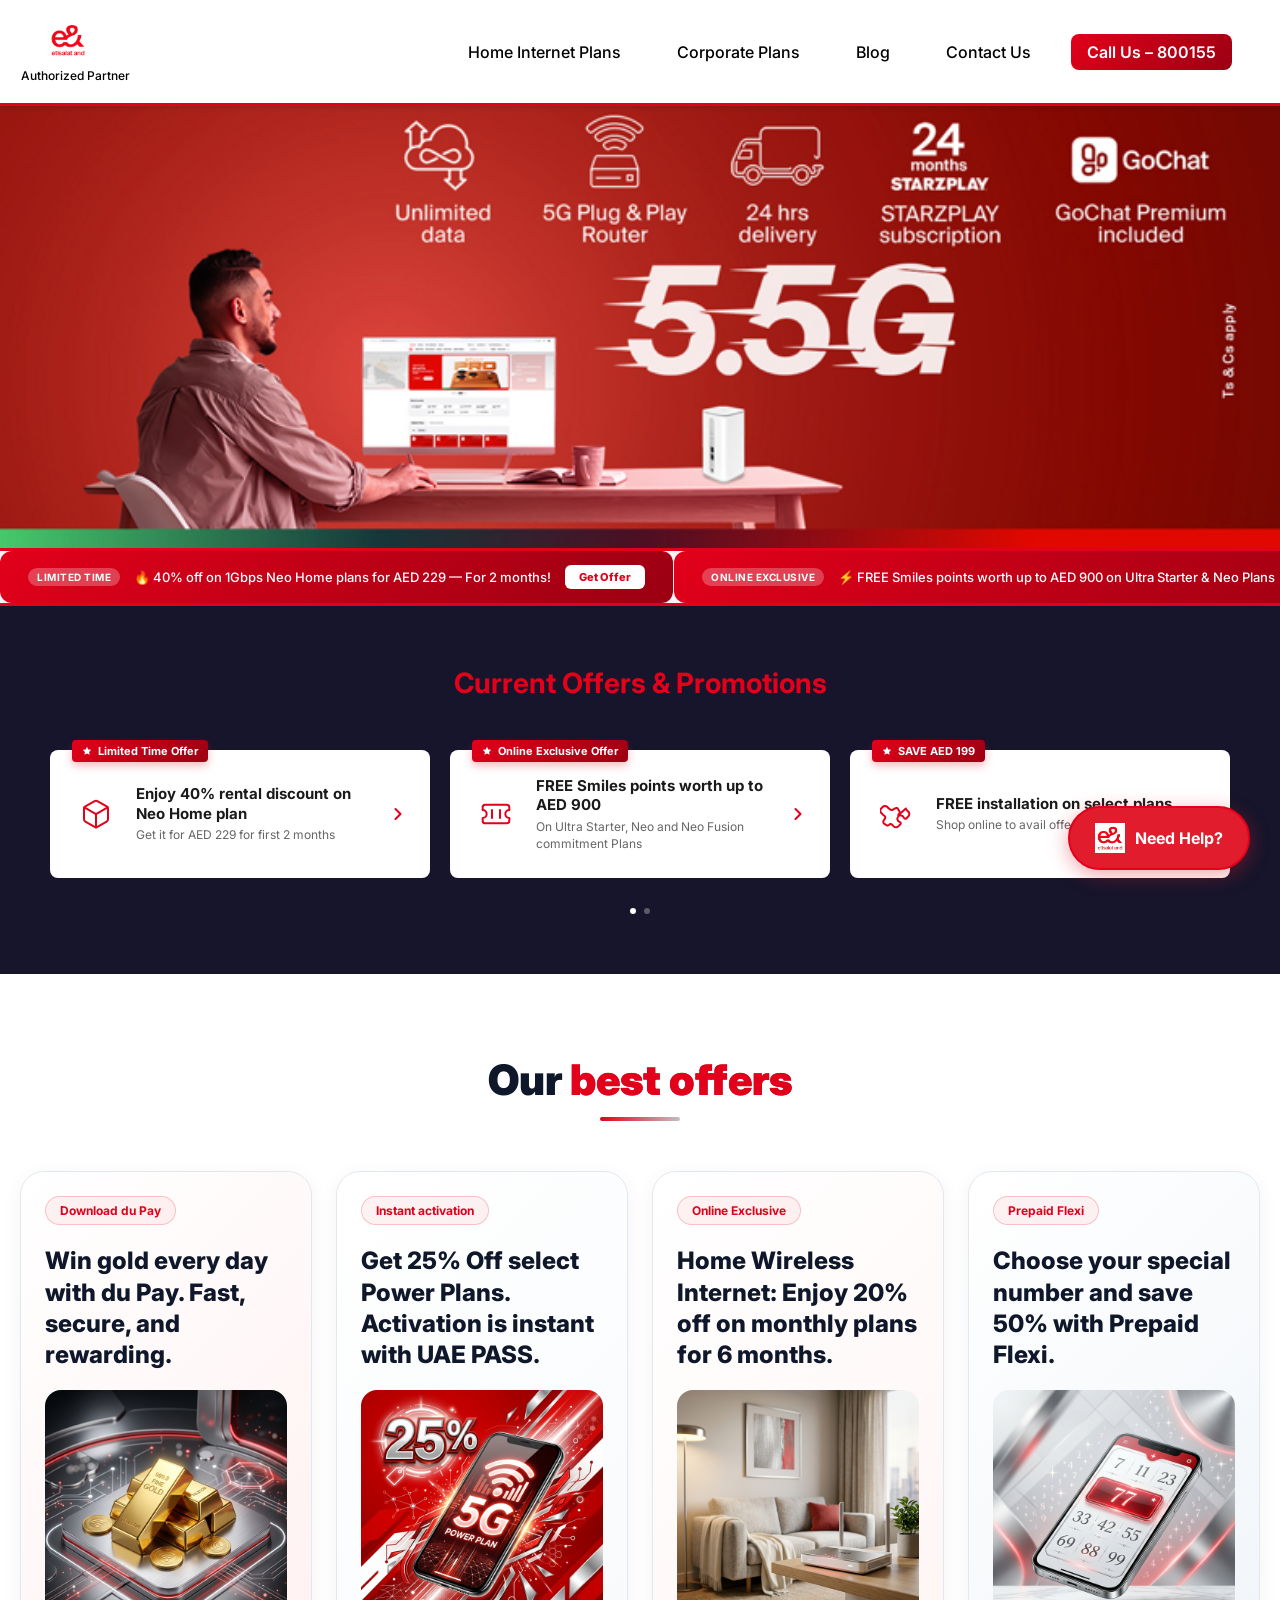
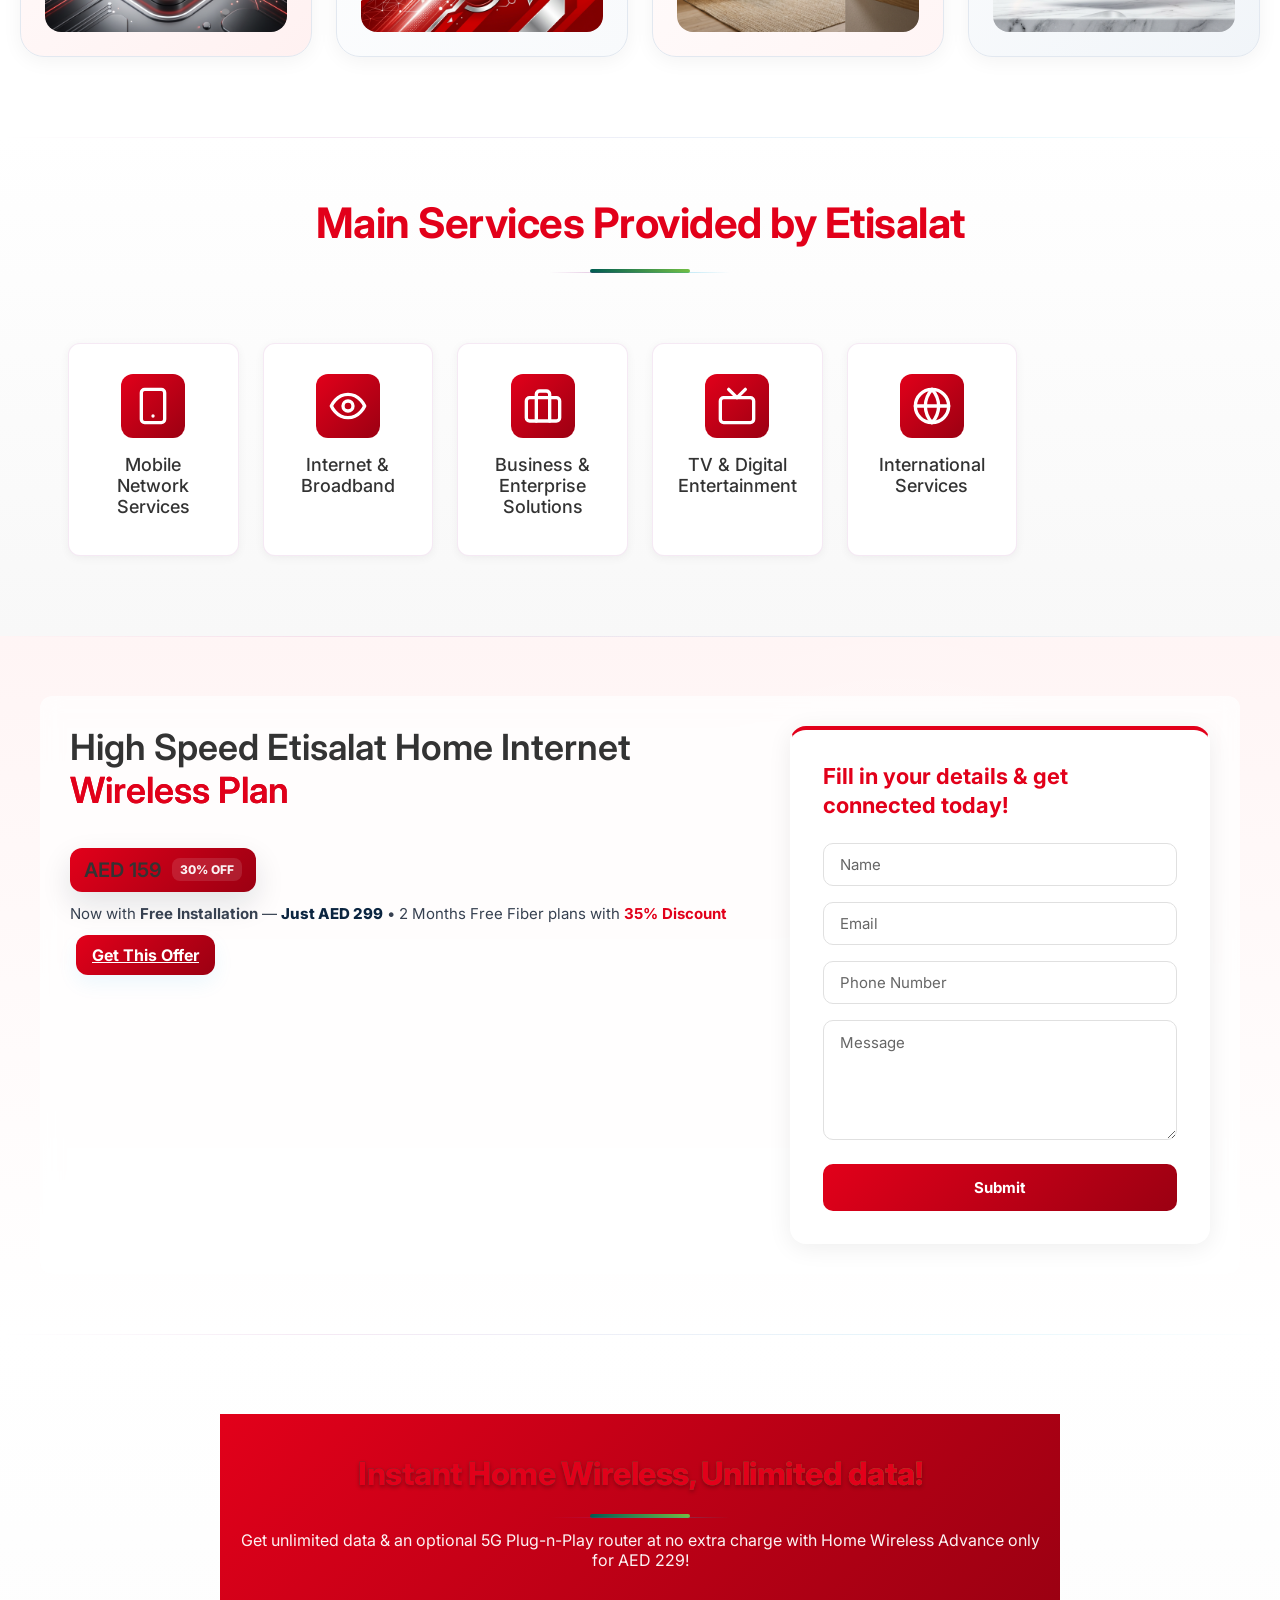
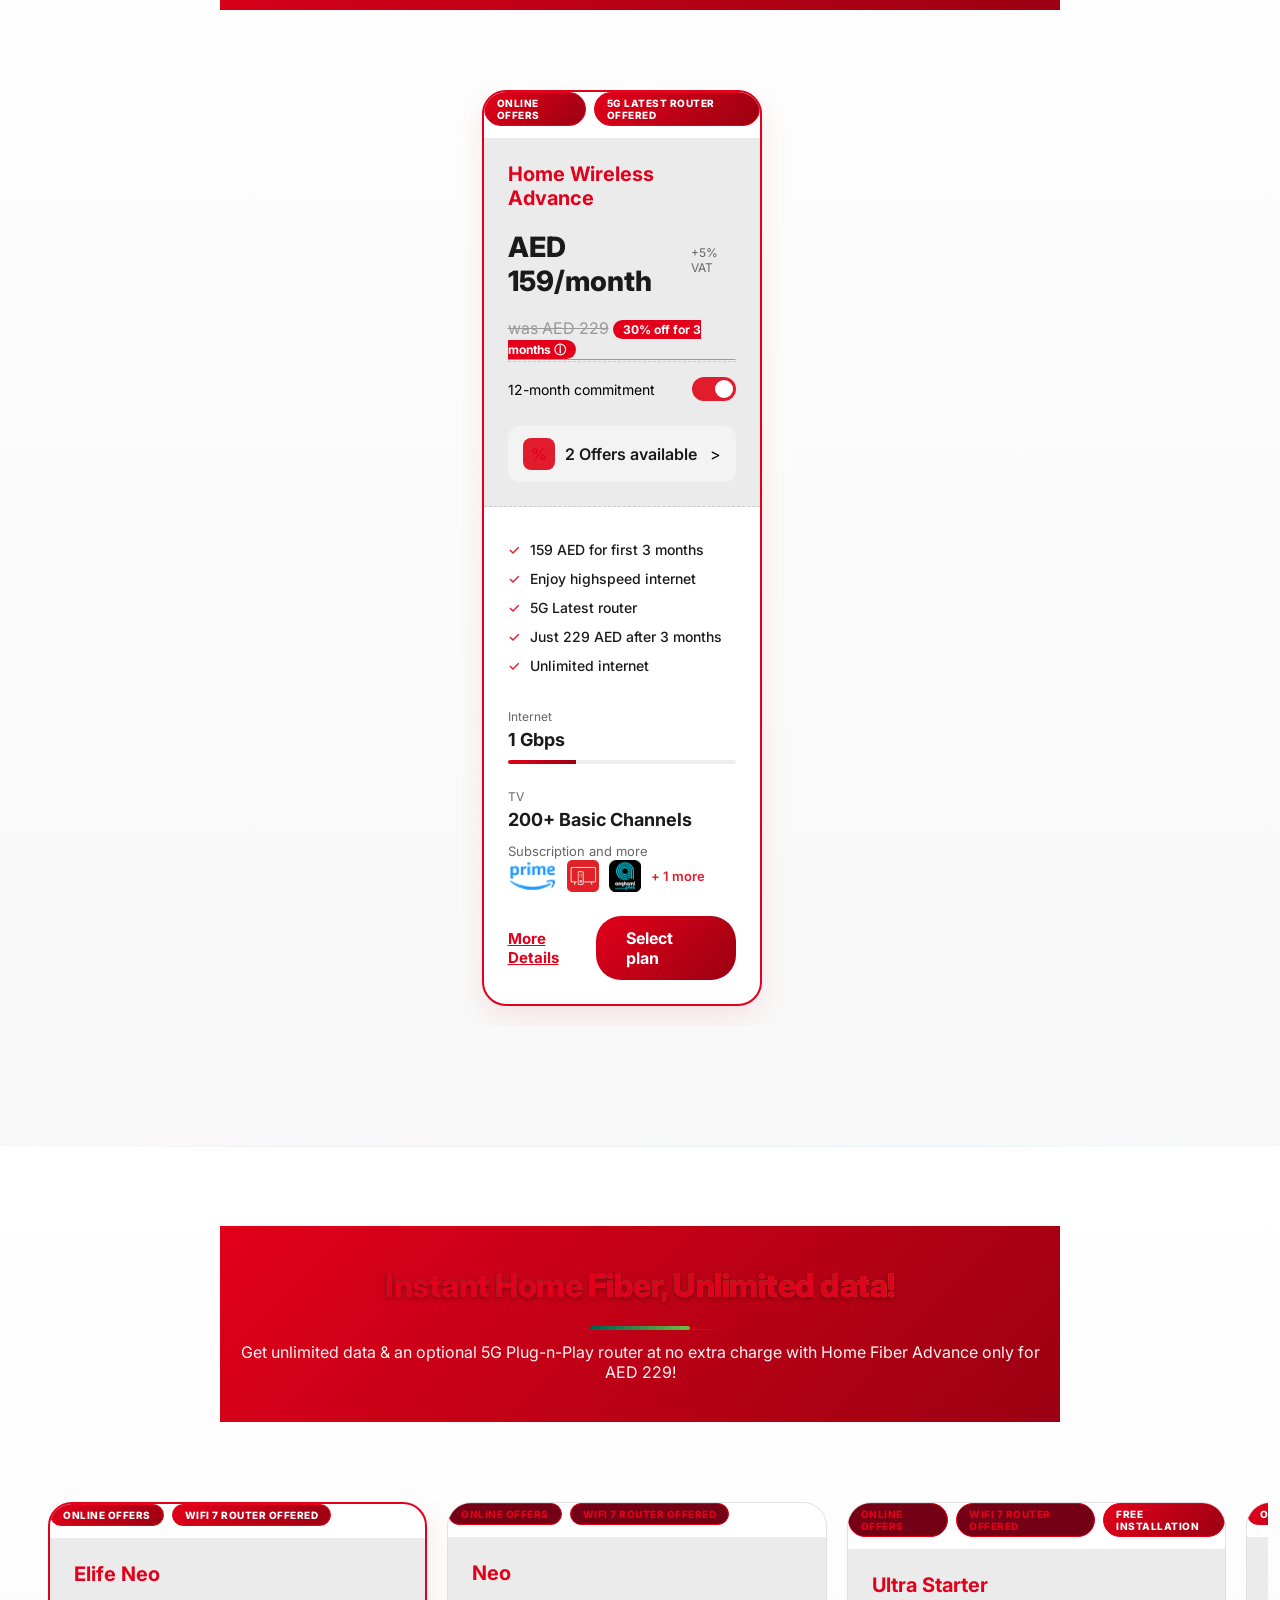
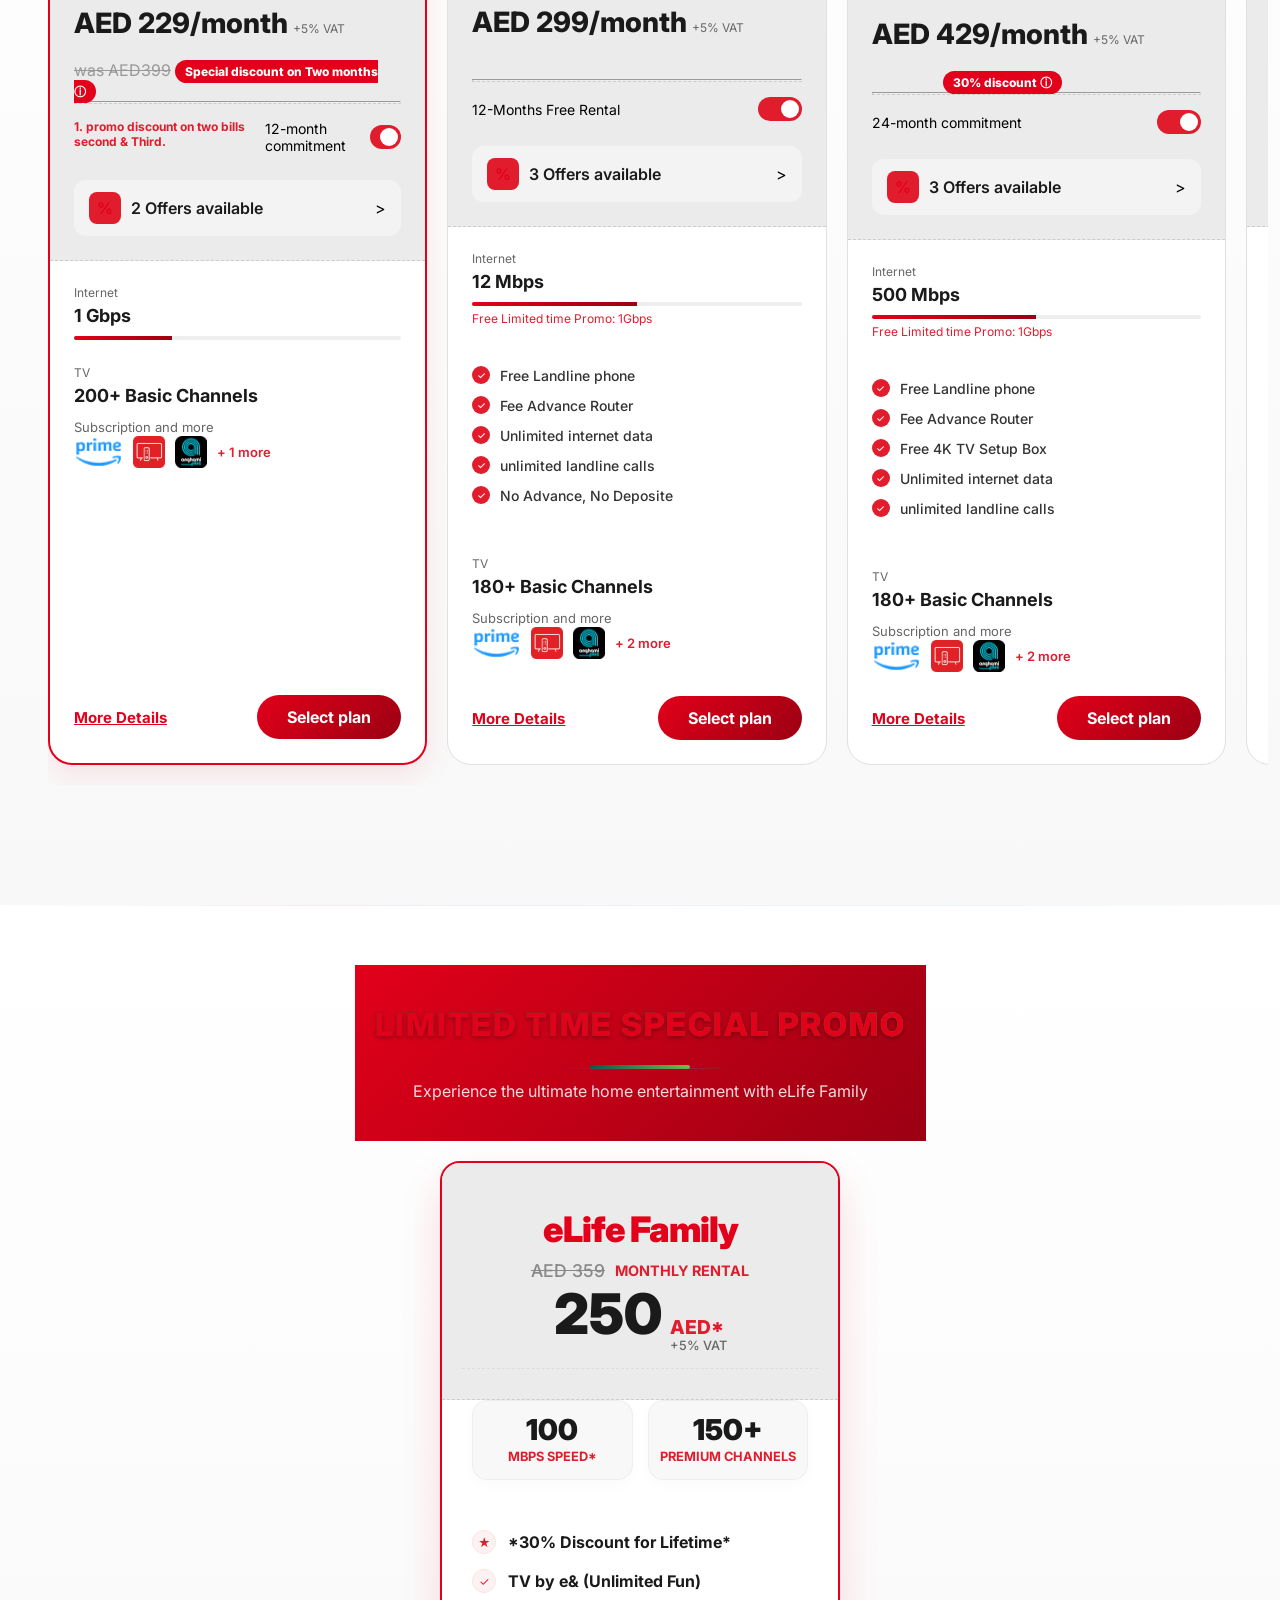
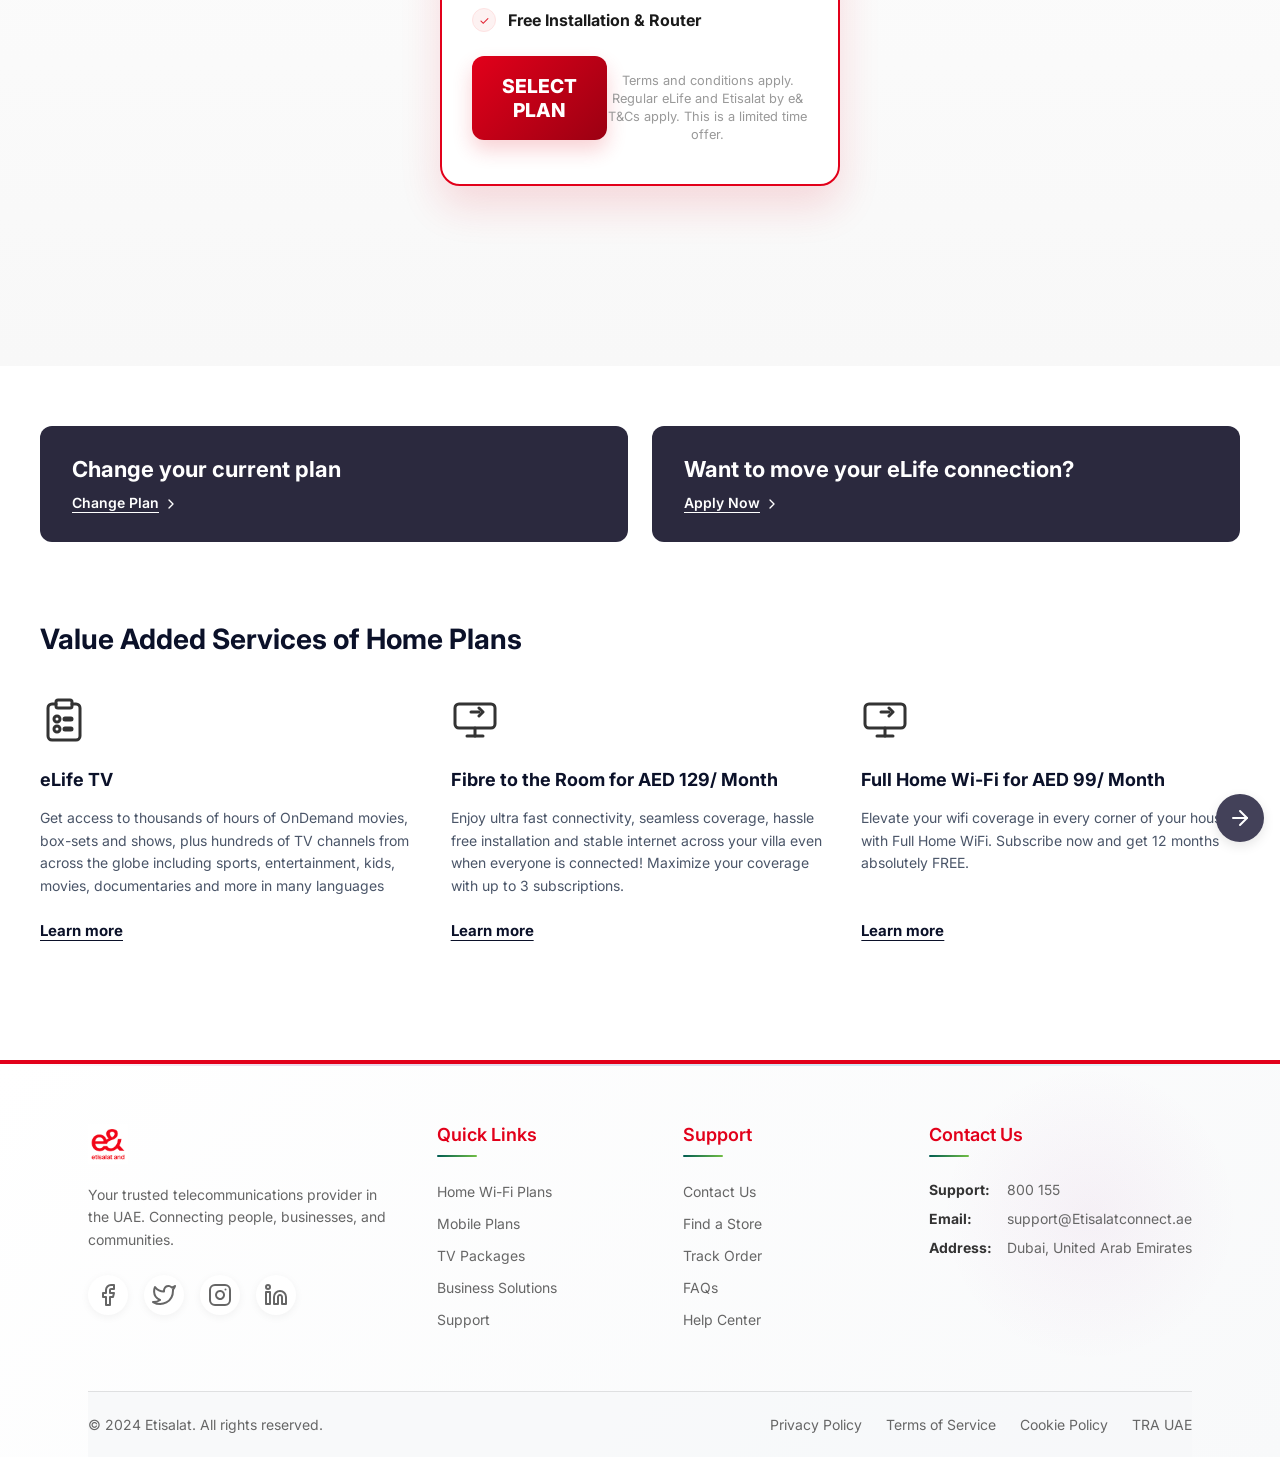
<file: index.html>
﻿<!DOCTYPE html>
<html lang="en">

<head>
    <meta charset="UTF-8">
    <meta name="viewport" content="width=device-width, initial-scale=1.0">

    <!-- Primary SEO Meta Tags - Optimized for Top Rankings -->
    <title>Etisalat Home Internet Plans UAE 2025 | Best WiFi & Fiber Broadband Dubai | 299 AED Starting</title>
    <meta name="title"
        content="Etisalat Home Internet Plans UAE 2025 | Best WiFi & Fiber Broadband Dubai | 299 AED Starting">
    <meta name="description"
        content="Get Etisalat home internet plans in UAE starting from AED 299/month. High-speed fiber & 5G WiFi broadband with unlimited data in Dubai, Abu Dhabi. Free installation, 30% discount on select plans. Compare Etisalat home internet packages now!" />
    <meta name="keywords"
        content="Etisalat home internet plans, Etisalat home internet uae, Etisalat wifi plans Dubai, Etisalat fiber internet uae, Etisalat home broadband, Etisalat internet packages 299 aed, Etisalat home wifi plans, home internet Dubai, Etisalat home internet offers, Etisalat internet connection Dubai, Etisalat fiber plans uae, Etisalat 5g home internet, best home internet uae, Etisalat home internet 299, Etisalat home internet installation, Etisalat home internet packages, Etisalat home internet plans Dubai, Etisalat home internet plans abu dhabi, Etisalat home internet price, Etisalat home internet deals, Etisalat home internet 2025, cheapest home internet uae, Etisalat home internet unlimited, Etisalat home internet speed, Etisalat home internet review" />
    <meta name="robots" content="index, follow, max-image-preview:large, max-snippet:-1, max-video-preview:-1">
    <meta name="author" content="Etisalat by e& Authorized Partner">

    <!-- Open Graph / Facebook - Optimized -->
    <meta property="og:type" content="website">
    <meta property="og:url" content="https://www.Etisalatconnect.ae/home-plans">
    <meta property="og:title"
        content="Etisalat Home Internet Plans UAE 2025 | Best WiFi & Fiber Broadband Dubai | 299 AED Starting">
    <meta property="og:description"
        content="Get Etisalat home internet plans in UAE starting from AED 299/month. High-speed fiber & 5G WiFi broadband with unlimited data in Dubai, Abu Dhabi. Free installation, 35% discount available.">
    <meta property="og:image" content="https://www.Etisalatconnect.ae/img/Etisalat-home-plans-uae.jpg">
    <meta property="og:image:width" content="1200">
    <meta property="og:image:height" content="630">
    <meta property="og:site_name" content="Etisalat by e&">
    <meta property="og:locale" content="en_AE">
    <meta property="og:locale:alternate" content="ar_AE">

    <!-- Twitter Card - Optimized -->
    <meta name="twitter:card" content="summary_large_image">
    <meta name="twitter:url" content="https://www.Etisalatconnect.ae/home-plans">
    <meta name="twitter:title" content="Etisalat Home Internet Plans UAE 2025 | Best WiFi & Fiber Broadband Dubai">
    <meta name="twitter:description"
        content="Get Etisalat home internet plans in UAE starting from AED 299/month. High-speed fiber & 5G WiFi broadband with unlimited data. Free installation, 35% discount available.">
    <meta name="twitter:image" content="https://www.Etisalatconnect.ae/img/Etisalat-home-plans-uae.jpg">

    <!-- Additional SEO Meta Tags -->
    <meta name="geo.region" content="AE">
    <meta name="geo.country" content="United Arab Emirates">
    <meta name="geo.placename" content="Dubai, Abu Dhabi, UAE">
    <meta name="ICBM" content="25.2048,55.2708">

    <!-- Canonical URL -->
    <link rel="canonical" href="https://www.Etisalatconnect.ae/home-plans">


    <!-- Alternate URLs for different languages/regions -->
    <link rel="alternate" hreflang="en" href="https://www.Etisalatconnect.ae/home-plans" />
    <link rel="alternate" hreflang="en-ae" href="https://www.Etisalatconnect.ae/home-plans">
    <link rel="alternate" hreflang="ar-ae" href="https://www.Etisalatconnect.ae/ar/home-plans">

    <!-- Favicon and Icons -->
    <link rel="icon" type="image/png" href="img/etisalat.png">
    <link rel="shortcut icon" type="image/png" href="img/etisalat.png">
    <link rel="apple-touch-icon" sizes="180x180" href="img/etisalat.png">
    <link rel="icon" type="image/png" sizes="32x32" href="img/etisalat.png">
    <link rel="icon" type="image/png" sizes="16x16" href="img/etisalat.png">

    <!-- Stylesheets -->
    <link rel="stylesheet" href="styles_corp.css">
    <link href="https://fonts.googleapis.com/css2?family=Inter:wght@400;500;600;700&display=swap" rel="stylesheet">
    <style>
        /* Highlighted animated subtitle for hero */
        .hero-subtitle {
            display: inline-block;
            position: relative;
            font-weight: 900;
            color: #fff;
            /* white text on vivid red chip */
            background: linear-gradient(90deg, #e11d2d 0%, #c81b2a 60%);
            padding: 12px 16px;
            border-radius: 12px;
            box-shadow: 0 18px 40px rgba(225, 29, 45, 0.18), inset 0 -6px 18px rgba(0, 0, 0, 0.06);
            transform-origin: center;
            animation: heroPulse 2.4s ease-in-out infinite, heroShimmer 3.2s linear infinite;
            background-size: 200% 100%;
            text-shadow: 0 1px 0 rgba(0, 0, 0, 0.15);
            border: 2px solid rgba(255, 255, 255, 0.06);
            overflow: visible;
        }

        @keyframes heroPulse {
            0% {
                transform: translateY(0) scale(1)
            }

            50% {
                transform: translateY(-4px) scale(1.02)
            }

            100% {
                transform: translateY(0) scale(1)
            }
        }

        @keyframes heroShimmer {
            0% {
                background-position: -200% 0
            }

            50% {
                background-position: 200% 0
            }

            100% {
                background-position: -200% 0
            }
        }

        /* subtle glowing ring using pseudo-element */
        .hero-subtitle::after {
            content: '';
            position: absolute;
            left: -6px;
            right: -6px;
            top: -6px;
            bottom: -6px;
            border-radius: 16px;
            background: linear-gradient(90deg, rgba(155, 45, 147, 0.12), rgba(0, 169, 224, 0.12));
            filter: blur(12px);
            opacity: 0.9;
            z-index: -1;
            animation: glowShift 4s linear infinite;
        }

        @keyframes glowShift {
            0% {
                transform: translateX(-6px)
            }

            50% {
                transform: translateX(6px)
            }

            100% {
                transform: translateX(-6px)
            }
        }

        /* Respect prefers-reEtisalatced-motion */
        @media (prefers-reEtisalatced-motion: reEtisalatce) {

            .hero-subtitle,
            .hero-subtitle::after {
                animation: none;
                transition: none
            }
        }

        /* popup promo highlight (red chip) - used inside welcome popup */
        .popup-promo {
            display: inline-block;
            margin-top: 10px;
            padding: 10px 14px;
            border-radius: 12px;
            font-weight: 800;
            color: #000 !important;
            background: linear-gradient(90deg, #e11d2d 0%, #c81b2a 60%);
            box-shadow: 0 18px 40px rgba(225, 29, 45, 0.14);
            position: relative
        }

        .popup-promo small {
            font-weight: 700;
            color: #333 !important
        }

        .popup-promo::after {
            content: '';
            position: absolute;
            left: -6px;
            right: -6px;
            top: -6px;
            bottom: -6px;
            border-radius: 16px;
            background: linear-gradient(90deg, rgba(155, 45, 147, 0.12), rgba(0, 169, 224, 0.12));
            filter: blur(10px);
            z-index: -1;
            animation: popupGlow 4s linear infinite
        }

        @keyframes popupGlow {
            0% {
                transform: translateX(-6px)
            }

            50% {
                transform: translateX(6px)
            }

            100% {
                transform: translateX(-6px)
            }
        }

        @media (prefers-reEtisalatced-motion: reEtisalatce) {

            .popup-promo,
            .popup-promo::after {
                animation: none
            }
        }

        /* Slight stronger emphasis on small screens */
        @media (max-width:760px) {
            .hero-subtitle {
                padding: 8px 10px;
                font-size: 0.98rem;
                border-radius: 8px
            }
        }

        /* Corporate promo heading styles */
        .promo-heading {
            font-size: 26px;
            margin: 0 0 10px;
            line-height: 1.05;
            color: #0f172a;
            font-weight: 800
        }

        .promo-heading .promo-strong {
            color: transparent;
            background: linear-gradient(90deg, #e2001a 0%, #9b0012 100%);
            -webkit-background-clip: text;
            background-clip: text
        }

        .promo-meta {
            display: flex;
            flex-wrap: wrap;
            gap: 12px;
            align-items: center;
            margin-top: 8px
        }

        .price-chip {
            background: linear-gradient(135deg, #e2001a, #9b0012);
            color: #fff;
            padding: 10px 14px;
            border-radius: 12px;
            box-shadow: 0 12px 30px rgba(15, 23, 42, 0.12);
            font-weight: 800;
            display: inline-flex;
            align-items: center;
            gap: 10px
        }

        .price-chip .amount {
            font-size: 20px
        }

        .price-chip .save {
            font-size: 12px;
            opacity: 0.95;
            background: rgba(255, 255, 255, 0.12);
            padding: 4px 8px;
            border-radius: 8px
        }

        .promo-secondary {
            color: #374151;
            font-size: 15px
        }

        .promo-cta {
            display: inline-block;
            background: #fff;
            border: 2px solid #9b0012;
            color: #0b2540;
            padding: 10px 16px;
            border-radius: 12px;
            font-weight: 700;
            margin-left: 6px;
            box-shadow: 0 8px 20px rgba(0, 169, 224, 0.08)
        }

        @media(max-width:760px) {
            .promo-heading {
                font-size: 20px
            }

            .price-chip {
                padding: 8px 10px
            }
        }
    </style>

    <!-- Structured Data / JSON-LD - Comprehensive SEO Optimization -->

    <!-- Organization Schema -->
    <script type="application/ld+json">
    {
      "@context": "https://schema.org",
      "@type": "Organization",
      "name": "Etisalat by e&",
      "alternateName": "Etisalat by e& Authorized Partner",
      "url": "https://www.Etisalatconnect.ae/",
      "logo": "https://www.Etisalatconnect.ae/img/etisalat.png",
      "description": "Authorized partner for Etisalat by e& home internet, WiFi, and fiber broadband services in UAE. Best home internet plans starting from AED 299 in Dubai, Abu Dhabi, and across UAE.",
      "address": {
        "@type": "PostalAddress",
        "addressCountry": "AE",
        "addressRegion": "Dubai",
        "addressLocality": "Dubai, UAE"
      },
      "contactPoint": [
        {
          "@type": "ContactPoint",
          "telephone": "+971-800-155",
          "contactType": "customer service",
          "areaServed": "AE",
          "availableLanguage": ["English", "Arabic"]
        },
        {
          "@type": "ContactPoint",
          "telephone": "+971-55-561-1339",
          "contactType": "sales",
          "areaServed": "AE",
          "availableLanguage": ["English", "Arabic"]
        }
      ],
      "sameAs": [
        "https://www.facebook.com/share/p/1CXhuVPoMN/",
        "https://www.instagram.com/p/DNqH9D_t590/?igsh=MXd5d28xZDhveTFoMQ==",
        "https://www.linkedin.com/company/Etisalatemirates"
      ],
      "aggregateRating": {
        "@type": "AggregateRating",
        "ratingValue": "4.5",
        "reviewCount": "150",
        "bestRating": "5",
        "worstRating": "1"
      }
    }
    </script>

    <!-- Service Schema for Home Internet Plans -->
    <script type="application/ld+json">
    {
      "@context": "https://schema.org",
      "@type": "Service",
      "serviceType": "Home Internet Plans",
      "name": "Etisalat Home Internet Plans UAE",
      "description": "High-speed home internet plans including fiber broadband and 5G WiFi in UAE. Plans starting from AED 299/month with unlimited data, free installation, and 30% discount on select plans.",
      "provider": {
        "@type": "Organization",
        "name": "Etisalat by e&"
      },
      "areaServed": {
        "@type": "Country",
        "name": "United Arab Emirates"
      },
      "hasOfferCatalog": {
        "@type": "OfferCatalog",
        "name": "Etisalat Home Internet Plans",
        "itemListElement": [
          {
            "@type": "Offer",
            "itemOffered": {
              "@type": "Service",
              "name": "Etisalat Home Wireless 5G Plan",
              "description": "Super Fast 5G home internet with unlimited data"
            },
            "price": "279",
            "priceCurrency": "AED",
            "priceSpecification": {
              "@type": "UnitPriceSpecification",
              "price": "279",
              "priceCurrency": "AED",
              "billingIncrement": "P1M",
              "unitCode": "MON"
            }
          },
          {
            "@type": "Offer",
            "itemOffered": {
              "@type": "Service",
              "name": "Etisalat Home Advanced Plan",
              "description": "Fiber internet plan with 1000/330 Mbps speed"
            },
            "price": "487",
            "priceCurrency": "AED",
            "priceSpecification": {
              "@type": "UnitPriceSpecification",
              "price": "487",
              "priceCurrency": "AED",
              "billingIncrement": "P1M",
              "unitCode": "MON"
            }
          },
          {
            "@type": "Offer",
            "itemOffered": {
              "@type": "Service",
              "name": "Etisalat Home Starter Plan",
              "description": "Fiber internet plan with 250/80 Mbps speed"
            },
            "price": "299",
            "priceCurrency": "AED",
            "priceSpecification": {
              "@type": "UnitPriceSpecification",
              "price": "299",
              "priceCurrency": "AED",
              "billingIncrement": "P1M",
              "unitCode": "MON"
            }
          }
        ]
      }
    }
    </script>

    <!-- BreadcrumbList Schema -->
    <script type="application/ld+json">
    {
      "@context": "https://schema.org",
      "@type": "BreadcrumbList",
      "itemListElement": [
        {
          "@type": "ListItem",
          "position": 1,
          "name": "Home",
          "item": "https://www.Etisalatconnect.ae/"
        },
        {
          "@type": "ListItem",
          "position": 2,
          "name": "Home Internet Plans",
          "item": "https://www.Etisalatconnect.ae/home-plans"
        }
      ]
    }
    </script>

    <!-- FAQ Schema for Common Questions -->
    <script type="application/ld+json">
    {
      "@context": "https://schema.org",
      "@type": "FAQPage",
      "mainEntity": [
        {
          "@type": "Question",
          "name": "What are the Etisalat home internet plans available in UAE?",
          "acceptedAnswer": {
            "@type": "Answer",
            "text": "Etisalat offers multiple home internet plans in UAE including: Etisalat Home Wireless 5G Plan starting from AED 279/month, Etisalat Home Advanced Plan with 1000/330 Mbps fiber at AED 487/month, and Etisalat Home Starter Plan with 250/80 Mbps at AED 299/month. All plans include unlimited data and free installation."
          }
        },
        {
          "@type": "Question",
          "name": "How much does Etisalat home internet cost in Dubai?",
          "acceptedAnswer": {
            "@type": "Answer",
            "text": "Etisalat home internet plans in Dubai start from AED 299/month for the Starter Plan. The Advanced Plan is available at AED 487/month. Currently, there's a 30% discount offer on select Power Plans with free installation."
          }
        },
        {
          "@type": "Question",
          "name": "Does Etisalat offer fiber internet in UAE?",
          "acceptedAnswer": {
            "@type": "Answer",
            "text": "Yes, Etisalat offers high-speed fiber internet plans in UAE. The Etisalat Home Advanced Plan provides 1000/330 Mbps fiber connection, and the Starter Plan offers 250/80 Mbps fiber speeds. Both plans include unlimited data and are available across Dubai, Abu Dhabi, and other Emirates."
          }
        },
        {
          "@type": "Question",
          "name": "Is installation free for Etisalat home internet?",
          "acceptedAnswer": {
            "@type": "Answer",
            "text": "Yes, Etisalat offers free installation for home internet plans. This includes setup and activation of your fiber or 5G WiFi connection. Contact Etisalat by e& at 800 155 or visit Etisalatconnect.ae to get started."
          }
        },
        {
          "@type": "Question",
          "name": "What is the speed of Etisalat home internet plans?",
          "acceptedAnswer": {
            "@type": "Answer",
            "text": "Etisalat home internet plans offer various speeds: 5G Wireless plans with super-fast speeds, Fiber Advanced Plan with 1000/330 Mbps download/upload, and Fiber Starter Plan with 250/80 Mbps. All plans provide unlimited data usage."
          }
        },
        {
          "@type": "Question",
          "name": "How to get Etisalat home internet connection in Dubai?",
          "acceptedAnswer": {
            "@type": "Answer",
            "text": "To get Etisalat home internet in Dubai, you can buy online at Etisalatconnect.ae, call 800 155 for customer service, or contact sales at +971 55 561 1339. Etisalat offers quick activation and free installation for new connections."
          }
        }
      ]
    }
    </script>

    <!-- WebPage Schema -->
    <script type="application/ld+json">
    {
      "@context": "https://schema.org",
      "@type": "WebPage",
      "name": "Etisalat Home Internet Plans UAE 2025 | Best WiFi & Fiber Broadband Dubai",
      "description": "Compare and get Etisalat home internet plans in UAE starting from AED 299/month. High-speed fiber & 5G WiFi broadband with unlimited data in Dubai, Abu Dhabi. Free installation, 30% discount available.",
      "url": "https://www.Etisalatconnect.ae/home-plans",
      "inLanguage": "en-AE",
      "isPartOf": {
        "@type": "WebSite",
        "name": "Etisalat by e&",
        "url": "https://www.Etisalatconnect.ae"
      },
      "about": {
        "@type": "Thing",
        "name": "Home Internet Plans in UAE"
      },
      "primaryImageOfPage": {
        "@type": "ImageObject",
        "url": "https://www.Etisalatconnect.ae/img/Etisalat-home-plans-uae.jpg"
      }
    }
    </script>

    <meta name="google-site-verification" content="kZEFpEoJaKyCHJHWH1KI2G2YCe7p3eFFX-vx_aaikHQ" />

    <!-- Google Tag Manager -->
    <script>(function (w, d, s, l, i) {
            w[l] = w[l] || []; w[l].push({
                'gtm.start':
                    new Date().getTime(), event: 'gtm.js'
            }); var f = d.getElementsByTagName(s)[0],
                j = d.createElement(s), dl = l != 'dataLayer' ? '&l=' + l : ''; j.async = true; j.src =
                    'https://www.googletagmanager.com/gtm.js?id=' + i + dl; f.parentNode.insertBefore(j, f);
        })(window, document, 'script', 'dataLayer', 'GTM-PZJKNF52');</script>
    <!-- End Google Tag Manager -->


    <!-- Google tag (gtag.js) -->
    <script async src="https://www.googletagmanager.com/gtag/js?id=AW-17406763028"></script>
    <script>
        window.dataLayer = window.dataLayer || [];
        function gtag() { dataLayer.push(arguments); }
        gtag('js', new Date());

        gtag('config', 'AW-17406763028');
    </script>


    <!-- e& Red Brand Override -->
    <style>
        /* ══ Etisalat e& Red Brand System ══ */
        :root {
            --er1: #e2001a;
            --er2: #9b0012;
            --er3: #c0001a;
        }

        /* NAV accent */
        .main-nav {
            border-bottom: 3px solid var(--er1) !important;
        }

        .phone-link {
            background: linear-gradient(135deg, var(--er1), var(--er2)) !important;
            color: #fff !important;
            border-radius: 8px;
            padding: 8px 16px !important;
        }

        .phone-link:hover {
            opacity: 0.88 !important;
        }

        .nav-links a:hover {
            color: var(--er1) !important;
        }

        /* Offer ticker */
        .offers-ticker-wrap {
            background: #fff3f3 !important;
            border-top: 3px solid var(--er1) !important;
            border-bottom: 3px solid var(--er1) !important;
        }

        .ticker-offer-card {
            background: linear-gradient(135deg, var(--er1) 0%, var(--er2) 100%) !important;
            border-radius: 12px !important;
        }

        .ticker-badge {
            background: rgba(255, 255, 255, 0.25) !important;
            color: #fff !important;
        }

        .ticker-text {
            color: #fff !important;
        }

        .ticker-btn {
            background: #fff !important;
            color: var(--er1) !important;
            font-weight: 800 !important;
            border-radius: 6px !important;
        }

        .ticker-btn:hover {
            background: var(--er1) !important;
            color: #fff !important;
        }

        /* Current Offers section */
        .current-offers-title {
            color: var(--er1) !important;
        }

        .current-offer-card {
            border: 2px solid transparent !important;
            transition: all 0.3s !important;
        }

        .current-offer-card:hover {
            border-color: var(--er1) !important;
            box-shadow: 0 8px 32px rgba(226, 0, 26, 0.14) !important;
            transform: translateY(-4px) !important;
        }

        .co-badge {
            background: linear-gradient(135deg, var(--er1), var(--er2)) !important;
            color: #fff !important;
        }

        .co-icon {
            color: var(--er1) !important;
        }

        .co-arrow {
            color: var(--er1) !important;
        }

        /* Services section */
        .services h2 span {
            color: var(--er1) !important;
            background: none !important;
            -webkit-text-fill-color: unset !important;
        }

        .service-icon {
            background: linear-gradient(135deg, var(--er1), var(--er2)) !important;
            color: #fff !important;
            border-radius: 12px !important;
        }

        .service-item:hover .service-icon {
            box-shadow: 0 8px 24px rgba(226, 0, 26, 0.3) !important;
        }

        /* Corporate section / promo */
        .corporate-internet {
            background: linear-gradient(180deg, #fff5f5 0%, #fff 100%) !important;
        }

        .promo-heading .promo-strong {
            color: var(--er1) !important;
        }

        .price-chip {
            background: linear-gradient(135deg, var(--er1), var(--er2)) !important;
            color: #fff !important;
        }

        .promo-cta,
        .btn-submit {
            background: linear-gradient(135deg, var(--er1), var(--er2)) !important;
            color: #fff !important;
            border: none !important;
        }

        .promo-cta:hover,
        .btn-submit:hover {
            opacity: 0.88 !important;
            transform: translateY(-2px) !important;
        }

        /* Contact form */
        .contact-form {
            border-top: 4px solid var(--er1) !important;
        }

        .contact-form h2 {
            color: var(--er1) !important;
        }

        .contact-form input:focus,
        .contact-form textarea:focus,
        .contact-form select:focus {
            border-color: var(--er1) !important;
            box-shadow: 0 0 0 3px rgba(226, 0, 26, 0.12) !important;
        }

        /* Internet plans section */
        .dark-plans-banner {
            background: linear-gradient(135deg, var(--er1) 0%, var(--er2) 100%) !important;
            padding: 40px 20px !important;
            text-align: center !important;
            color: #fff !important;
        }

        .dpb-title {
            color: #fff !important;
            font-size: 32px !important;
            font-weight: 800 !important;
            margin-bottom: 12px !important;
            text-shadow: 0 2px 4px rgba(0, 0, 0, 0.3) !important;
        }

        .dpb-subtitle {
            color: rgba(255, 255, 255, 0.95) !important;
            font-size: 16px !important;
            max-width: 800px !important;
            margin: 0 auto !important;
        }

        .internet-plans h2 {
            color: var(--er1) !important;
        }

        .plan-v3-card.featured {
            border: 2px solid var(--er1) !important;
        }

        .plan-v3-badge.featured {
            background: linear-gradient(135deg, var(--er1), var(--er2)) !important;
            color: #fff !important;
        }

        .plan-v3-badge {
            border: 1.5px solid var(--er1) !important;
            color: var(--er1) !important;
        }

        .plan-v3-select-btn {
            background: linear-gradient(135deg, var(--er1), var(--er2)) !important;
            color: #fff !important;
        }

        .plan-v3-select-btn:hover {
            opacity: 0.88 !important;
        }

        .plan-v3-details-link {
            color: var(--er1) !important;
        }

        .plan-v3-progress {
            background: linear-gradient(90deg, var(--er1), var(--er2)) !important;
        }

        .plan-v3-offers-icon {
            color: var(--er1) !important;
        }

        .plan-v3-title {
            color: var(--er1) !important;
        }

        .plan-v3-was-number {
            text-decoration: line-through;
            color: #999;
        }

        .plan-v3-discount-badge {
            background: var(--er1) !important;
            color: #fff !important;
            border-radius: 20px;
            padding: 2px 10px;
            font-size: 12px;
            font-weight: 700;
        }

        /* Trust / Why Etisalat section */
        .why-etisalat h2,
        .trust-section h2 {
            color: var(--er1) !important;
        }

        .feature-card:hover {
            border-color: var(--er1) !important;
            box-shadow: 0 8px 32px rgba(226, 0, 26, 0.12) !important;
        }

        .feature-icon,
        .trust-icon {
            background: linear-gradient(135deg, var(--er1), var(--er2)) !important;
            color: #fff !important;
        }

        /* Help banner */
        .help-banner {
            background: linear-gradient(135deg, var(--er1) 0%, var(--er2) 100%) !important;
        }

        .call-back-btn {
            background: #fff !important;
            color: var(--er1) !important;
            font-weight: 800 !important;
        }

        .call-back-btn:hover {
            background: #ffe0e0 !important;
        }

        /* Popup */
        .popup-submit-btn {
            background: linear-gradient(135deg, var(--er1), var(--er2)) !important;
        }

        .popup-container {
            border-top: 4px solid var(--er1) !important;
        }

        /* CTA buttons */
        .cta-button,
        .btn-primary {
            background: linear-gradient(135deg, var(--er1), var(--er2)) !important;
            color: #fff !important;
            border: none !important;
        }

        .cta-button:hover,
        .btn-primary:hover {
            opacity: 0.88 !important;
        }

        /* Section headings accent */
        h2 span,
        .section-title span {
            color: var(--er1) !important;
        }

        /* FAQ section */
        .faq-section h2 {
            color: var(--er1) !important;
        }

        .faq-item.open .faq-question {
            color: var(--er1) !important;
        }

        .faq-question:hover {
            color: var(--er1) !important;
        }

        /* Trust cert bar */
        .trust-cert-bar {
            border-top: 3px solid var(--er1) !important;
        }

        /* e& Help widget */
        .etisalat-help-widget {
            border: 2px solid var(--er1) !important;
        }

        .etisalat-help-widget:hover {
            background: var(--er1) !important;
            color: #fff !important;
        }

        /* Footer accent */
        .footer-column h3 {
            color: var(--er1) !important;
        }

        .footer-links a:hover {
            color: var(--er1) !important;
        }

        .main-footer {
            border-top: 4px solid var(--er1) !important;
        }

        /* Scrollbar accent */
        ::-webkit-scrollbar-thumb {
            background: var(--er1) !important;
        }

        /* Welcome popup gradient update */
        #giftGradient stop:first-child {
            stop-color: var(--er1) !important;
        }

        #giftGradient stop:last-child {
            stop-color: var(--er2) !important;
        }

        /* ==== ADDED MOBILE RESPONSIVENESS FIXES (Plan Grid) ==== */
        @media (max-width: 768px) {

            /* Force horizontal scrolling for plan grid */
            .plan-v3-grid {
                display: flex !important;
                flex-direction: row !important;
                flex-wrap: nowrap !important;
                overflow-x: auto !important;
                padding-bottom: 24px !important;
                scroll-snap-type: x mandatory;
                -webkit-overflow-scrolling: touch;
                justify-content: flex-start !important;
                gap: 16px !important;
                margin: 0 !important;
                padding-left: 20px !important;
                padding-right: 20px !important;
            }

            .plan-v3-grid>* {
                flex: 0 0 85% !important;
                max-width: 85% !important;
                scroll-snap-align: center;
                margin-bottom: 0 !important;
                /* Add red outline to ALL plan cards on mobile only */
                border: 2px solid var(--primary, #e2001a) !important;
            }

            /* Visual scrollbar for plan grid */
            .plan-v3-grid::-webkit-scrollbar {
                height: 6px;
            }

            .plan-v3-grid::-webkit-scrollbar-thumb {
                background: var(--primary, #e2001a);
                border-radius: 4px;
            }
        }



        /* ==== CONSOLIDATED MOBILE RESPONSIVENESS (Premium Carousel & Offers) ==== */
        @media (max-width: 768px) {

            /* 1. Corporate Content Stacking */
            .corporate-content {
                display: flex !important;
                flex-direction: column !important;
                padding: 24px 16px !important;
                gap: 32px !important;
                box-sizing: border-box !important;
                width: 100% !important;
            }

            .features-column {
                width: 100% !important;
                box-sizing: border-box !important;
                margin: 0 !important;
                padding: 0 !important;
            }

            .contact-form {
                width: 100% !important;
                box-sizing: border-box !important;
                margin: 0 !important;
                padding: 30px 20px !important;
                border: 1px solid rgba(226, 0, 26, 0.15) !important;
                border-top: 4px solid var(--er1) !important;
                border-radius: 12px !important;
            }

            .promo-block {
                width: 100% !important;
                box-sizing: border-box !important;
                margin: 0 !important;
                padding: 0 !important;
            }

            /* 2. Premium Plan Carousel (Internet & Wireless) */
            .plan-v3-grid {
                display: flex !important;
                flex-direction: row !important;
                flex-wrap: nowrap !important;
                overflow-x: auto !important;
                padding: 15px 24px 35px !important;
                scroll-snap-type: x mandatory !important;
                scroll-padding: 0 24px !important;
                -webkit-overflow-scrolling: touch;
                justify-content: flex-start !important;
                gap: 16px !important;
                margin: 0 !important;
                width: 100% !important;
                box-sizing: border-box !important;
            }

            .plan-v3-grid>* {
                flex: 0 0 85% !important;
                max-width: 85% !important;
                scroll-snap-align: start !important;
                margin-bottom: 0 !important;
                border: 2px solid #e2001a !important;
                box-sizing: border-box !important;
                background: #fff !important;
                border-radius: 20px !important;
                box-shadow: 0 4px 12px rgba(0, 0, 0, 0.08) !important;
            }

            /* 3. Current Offers Slider */
            .current-offers-grid {
                display: flex !important;
                flex-direction: row !important;
                flex-wrap: nowrap !important;
                overflow-x: auto !important;
                padding: 15px 24px 35px !important;
                scroll-snap-type: x mandatory !important;
                scroll-padding: 0 24px !important;
                -webkit-overflow-scrolling: touch;
                justify-content: flex-start !important;
                gap: 16px !important;
                margin: 0 !important;
                width: 100% !important;
                box-sizing: border-box !important;
            }

            .current-offer-card {
                flex: 0 0 85% !important;
                max-width: 85% !important;
                scroll-snap-align: start !important;
                margin-bottom: 0 !important;
                display: flex !important;
                box-sizing: border-box !important;
            }

            /* Mobile-specific internal styling */
            .plan-v3-grid .plan-v3-title {
                font-size: 20px !important;
                line-height: 1.2 !important;
                margin-bottom: 12px !important;
            }

            .plan-v3-grid .plan-v3-price {
                font-size: 22px !important;
            }

            .plan-v3-grid .plan-v3-badge {
                font-size: 9px !important;
                padding: 4px 10px !important;
                border-radius: 40px !important;
                text-transform: uppercase !important;
                letter-spacing: 0.02em !important;
                font-weight: 800 !important;
            }


            /* Branded mobile scrollbar */
            .plan-v3-grid::-webkit-scrollbar,
            .current-offers-grid::-webkit-scrollbar {
                height: 5px;
            }

            .plan-v3-grid::-webkit-scrollbar-track,
            .current-offers-grid::-webkit-scrollbar-track {
                background: #f1f1f1;
                margin: 0 24px;
                border-radius: 10px;
            }

            .plan-v3-grid::-webkit-scrollbar-thumb,
            .current-offers-grid::-webkit-scrollbar-thumb {
                background: #e2001a;
                border-radius: 10px;
            }
        }
    </style>
</head>

<body>

    <!-- Google Tag Manager (noscript) -->
    <noscript><iframe src="https://www.googletagmanager.com/ns.html?id=GTM-PZJKNF52" height="0" width="0"
            style="display:none;visibility:hidden"></iframe></noscript>
    <!-- End Google Tag Manager (noscript) -->


    <!-- Welcome Popup Modal -->
    <div id="welcomePopup" class="popup-overlay">
        <div class="popup-container">
            <button class="popup-close" aria-label="Close popup">&times;</button>

            <div class="popup-content">
                <div class="popup-header">
                    <div class="gift-box-icon">
                        <svg width="60" height="60" viewBox="0 0 60 60" fill="none" xmlns="http://www.w3.org/2000/svg">
                            <rect x="5" y="20" width="50" height="35" rx="3" fill="url(#giftGradient)" stroke="#fff"
                                stroke-width="2" />
                            <rect x="25" y="5" width="10" height="50" fill="#ff6b6b" stroke="#fff" stroke-width="2" />
                            <rect x="5" y="25" width="50" height="10" fill="#ff6b6b" stroke="#fff" stroke-width="2" />
                            <path d="M20 20C20 15 25 10 30 15C35 10 40 15 40 20" stroke="#fff" stroke-width="2"
                                fill="none" />
                            <defs>
                                <linearGradient id="giftGradient" x1="0%" y1="0%" x2="100%" y2="100%">
                                    <stop offset="0%" style="stop-color:#e2001a" />
                                    <stop offset="100%" style="stop-color:#9b0012" />
                                </linearGradient>
                            </defs>
                        </svg>
                    </div>
                    <h2>🎁 Exclusive Etisalat by e& Offers!</h2>
                    <h3>Get Your Best Internet Deal Today</h3>
                    <p>Limited time offers on fiber & 5G internet plans. Free installation included!</p>
                    <p class="popup-promo">Wireless Plan: <strong>AED 159 Only</strong> | Fiber Plans: <strong>30%
                            Discount</strong> — <small>Limited time only!</small></p>

                </div>

                <form class="popup-form" id="popupContactForm">
                    <div class="form-group">
                        <input type="text" id="Name" name="Name" placeholder="Your Name" required>
                    </div>
                    <div class="form-group">
                        <input type="tel" id="Phone" name="Phone" placeholder="Phone Number" required>
                    </div>

                    <button type="submit" class="popup-submit-btn">
                        <span>🎯 Get My Best Offer Now!</span>
                    </button>

                    <div class="popup-benefits">
                        <div class="benefit-item">
                            <span class="benefit-icon">✅</span>
                            <span>Free Installation</span>
                        </div>
                        <div class="benefit-item">
                            <span class="benefit-icon">✅</span>
                            <span>24/7 Support</span>
                        </div>
                        <div class="benefit-item">
                            <span class="benefit-icon">✅</span>
                            <span>Best Price Guarantee</span>
                        </div>
                    </div>
                </form>

                <p class="popup-response" id="popupResponse"></p>
            </div>
        </div>
    </div>

    <header role="banner">
        <nav class="main-nav" role="navigation" aria-label="Main navigation">
            <div class="nav-container">
                <div class="logo-container">
                    <a href="/" class="logo" aria-label="Etisalat by e& Home">
                        <img src="img/etisalat.png" alt="Etisalat by e& logo - Authorized Partner">
                    </a>
                    <span class="authorized-text">Authorized Partner</span>
                </div>
                <button class="mobile-menu-toggle" aria-label="Toggle mobile menu">
                    <span></span>
                    <span></span>
                    <span></span>
                </button>
                <div class="nav-links">
                    <!-- <div class="nav-item active">
                        <a href="/index_corp.html" aria-label="Etisalat Corporate Plans UAE">Home</a>
                    </div> -->
                    <div class="nav-item">
                        <a href="/index.html" aria-label="Etisalat Home Internet Plans UAE">Home Internet Plans</a>
                    </div>
                    <div class="nav-item ">
                        <a href="/index_corp.html" aria-label="View Corporate Internet Plans">Corporate Plans</a>
                    </div>
                    <div class="nav-item">
                        <a href="/blog.html" aria-label="View Etisalat by e& Blog">Blog</a>
                    </div>
                    <div class="nav-item">
                        <a href="/contact.html" aria-label="Contact Etisalat by e&">Contact Us</a>
                    </div>

                    <div class="nav-item">
                        <a href="tel:800155" class="phone-link" aria-label="Call Etisalat by e& at 800155">Call Us –
                            800155</a>
                    </div>
                </div>

            </div>
        </nav>
    </header>

    <main>
        <!-- Full-width Banner Image -->
        <section class="hero-banner-section">
            <img src="img/etisalat banner.jpg" alt="Etisalat Home Internet Plans - 40% off on 1Gbps Neo Home Plans"
                class="hero-banner-img">
        </section>

        <!-- Auto-scrolling Offers Ticker -->
        <div class="offers-ticker-wrap">
            <div class="offers-ticker-track">
                <!-- First set -->
                <div class="ticker-offer-card">
                    <span class="ticker-badge">Limited Time</span>
                    <span class="ticker-text">🔥 40% off on 1Gbps Neo Home plans for AED 229 — For 2 months!</span>
                    <a href="/contact.html" class="ticker-btn">Get Offer</a>
                </div>
                <div class="ticker-offer-card">
                    <span class="ticker-badge">Online Exclusive</span>
                    <span class="ticker-text">⚡ FREE Smiles points worth up to AED 900 on Ultra Starter & Neo
                        Plans</span>
                    <a href="/contact.html" class="ticker-btn">Get Offer</a>
                </div>
                <div class="ticker-offer-card">
                    <span class="ticker-badge">Save AED 199</span>
                    <span class="ticker-text">🎁 FREE installation on select home internet plans — Shop online
                        now</span>
                    <a href="/contact.html" class="ticker-btn">Get Offer</a>
                </div>
                <div class="ticker-offer-card">
                    <span class="ticker-badge">New Plan</span>
                    <span class="ticker-text">🚀 Get 500 Mbps for AED 429/month. Free installation included!</span>
                    <a href="/contact.html" class="ticker-btn">Get Offer</a>
                </div>
                <div class="ticker-offer-card">
                    <span class="ticker-badge">5G Wireless</span>
                    <span class="ticker-text">📡 Unlimited 5G home wireless internet — AED 229/month only</span>
                    <a href="/contact.html" class="ticker-btn">Get Offer</a>
                </div>
                <!-- Duplicated set for seamless loop -->
                <div class="ticker-offer-card">
                    <span class="ticker-badge">Limited Time</span>
                    <span class="ticker-text">🔥 40% off on 1Gbps Neo Home plans for AED 229 — For 2 months!</span>
                    <a href="/contact.html" class="ticker-btn">Get Offer</a>
                </div>
                <div class="ticker-offer-card">
                    <span class="ticker-badge">Online Exclusive</span>
                    <span class="ticker-text">⚡ FREE Smiles points worth up to AED 900 on Ultra Starter & Neo
                        Plans</span>
                    <a href="/contact.html" class="ticker-btn">Get Offer</a>
                </div>
                <div class="ticker-offer-card">
                    <span class="ticker-badge">Save AED 199</span>
                    <span class="ticker-text">🎁 FREE installation on select home internet plans — Shop online
                        now</span>
                    <a href="/contact.html" class="ticker-btn">Get Offer</a>
                </div>
                <div class="ticker-offer-card">
                    <span class="ticker-badge">New Plan</span>
                    <span class="ticker-text">🚀 Get 500 Mbps for AED 429/month. Free installation included!</span>
                    <a href="/contact.html" class="ticker-btn">Get Offer</a>
                </div>
                <div class="ticker-offer-card">
                    <span class="ticker-badge">5G Wireless</span>
                    <span class="ticker-text">📡 Unlimited 5G home wireless internet — AED 229/month only</span>
                    <a href="/contact.html" class="ticker-btn">Get Offer</a>
                </div>
            </div>
        </div>

        <section class="current-offers-section">
            <div class="current-offers-container">
                <h2 class="current-offers-title">Current Offers & Promotions</h2>
                <div class="current-offers-grid">
                    <!-- Card 1 -->
                    <a href="/contact.html" class="current-offer-card">
                        <div class="co-badge">
                            <svg width="10" height="10" viewBox="0 0 24 24" fill="currentColor" stroke="none">
                                <polygon
                                    points="12 2 15.09 8.26 22 9.27 17 14.14 18.18 21.02 12 17.77 5.82 21.02 7 14.14 2 9.27 8.91 8.26 12 2" />
                            </svg>
                            Limited Time Offer
                        </div>
                        <div class="co-icon">
                            <svg xmlns="http://www.w3.org/2000/svg" width="32" height="32" viewBox="0 0 24 24"
                                fill="none" stroke="currentColor" stroke-width="1.5" stroke-linecap="round"
                                stroke-linejoin="round">
                                <path
                                    d="M21 16V8a2 2 0 0 0-1-1.73l-7-4a2 2 0 0 0-2 0l-7 4A2 2 0 0 0 3 8v8a2 2 0 0 0 1 1.73l7 4a2 2 0 0 0 2 0l7-4A2 2 0 0 0 21 16z">
                                </path>
                                <polyline points="3.27 6.96 12 12.01 20.73 6.96"></polyline>
                                <line x1="12" y1="22.08" x2="12" y2="12"></line>
                            </svg>
                        </div>
                        <div class="co-content">
                            <h4>Enjoy 40% rental discount on Neo Home plan</h4>
                            <p>Get it for AED 229 for first 2 months</p>
                        </div>
                        <div class="co-arrow">
                            <svg width="20" height="20" viewBox="0 0 24 24" fill="none" stroke="currentColor"
                                stroke-width="2.5" stroke-linecap="round" stroke-linejoin="round">
                                <polyline points="9 18 15 12 9 6"></polyline>
                            </svg>
                        </div>
                    </a>

                    <!-- Card 2 -->
                    <a href="/contact.html" class="current-offer-card">
                        <div class="co-badge">
                            <svg width="10" height="10" viewBox="0 0 24 24" fill="currentColor" stroke="none">
                                <polygon
                                    points="12 2 15.09 8.26 22 9.27 17 14.14 18.18 21.02 12 17.77 5.82 21.02 7 14.14 2 9.27 8.91 8.26 12 2" />
                            </svg>
                            Online Exclusive Offer
                        </div>
                        <div class="co-icon">
                            <svg width="32" height="32" viewBox="0 0 24 24" fill="none" stroke="currentColor"
                                stroke-width="1.5" stroke-linecap="round" stroke-linejoin="round">
                                <path
                                    d="M2 9a3 3 0 0 1 0 6v2a2 2 0 0 0 2 2h16a2 2 0 0 0 2-2v-2a3 3 0 0 1 0-6V7a2 2 0 0 0-2-2H4a2 2 0 0 0-2 2Z" />
                                <path d="M9 9l0 6" />
                                <path d="M15 9l0 6" />
                            </svg>
                        </div>
                        <div class="co-content">
                            <h4>FREE Smiles points worth up to AED 900</h4>
                            <p>On Ultra Starter, Neo and Neo Fusion commitment Plans</p>
                        </div>
                        <div class="co-arrow">
                            <svg width="20" height="20" viewBox="0 0 24 24" fill="none" stroke="currentColor"
                                stroke-width="2.5" stroke-linecap="round" stroke-linejoin="round">
                                <polyline points="9 18 15 12 9 6"></polyline>
                            </svg>
                        </div>
                    </a>

                    <!-- Card 3 -->
                    <a href="/contact.html" class="current-offer-card">
                        <div class="co-badge">
                            <svg width="10" height="10" viewBox="0 0 24 24" fill="currentColor" stroke="none">
                                <polygon
                                    points="12 2 15.09 8.26 22 9.27 17 14.14 18.18 21.02 12 17.77 5.82 21.02 7 14.14 2 9.27 8.91 8.26 12 2" />
                            </svg>
                            SAVE AED 199
                        </div>
                        <div class="co-icon">
                            <svg width="32" height="32" viewBox="0 0 24 24" fill="none" stroke="currentColor"
                                stroke-width="1.5" stroke-linecap="round" stroke-linejoin="round">
                                <path
                                    d="M19.439 7.85c-.049.322.059.648.289.878l1.568 1.568c.47.47.706 1.087.706 1.704s-.235 1.233-.706 1.704l-1.611 1.611a.98.98 0 0 1-.837.276c-.47-.07-.802-.48-.968-.925a2.501 2.501 0 1 0-3.214 3.214c.446.166.855.497.925.968a.979.979 0 0 1-.276.837l-1.61 1.611c-.941.941-2.468.941-3.408 0l-1.568-1.568a1.245 1.245 0 0 0-.878-.289 1.258 1.258 0 0 0-.916.486c-.521.612-1.393.757-2.072.359l-1.564-.903c-.8-.462-1.074-1.485-.612-2.284l1.109-1.921c.175-.304.22-.658.127-.993a1.26 1.26 0 0 0-.62-.777 2.49 2.49 0 0 1-.58-.38l-1.745-1.745a2.492 2.492 0 0 1 0-3.525l1.01-1.011a2.493 2.493 0 0 1 3.525 0l1.745 1.744a2.505 2.505 0 0 1 1.156.492c.336.094.69.049.994-.126l1.921-1.11a1.644 1.644 0 0 1 2.284.612l.903 1.565c.398.679.253 1.551-.359 2.072a1.259 1.259 0 0 0-.485.915z" />
                            </svg>
                        </div>
                        <div class="co-content">
                            <h4>FREE installation on select plans</h4>
                            <p>Shop online to avail offer</p>
                        </div>
                        <div class="co-arrow">
                            <svg width="20" height="20" viewBox="0 0 24 24" fill="none" stroke="currentColor"
                                stroke-width="2.5" stroke-linecap="round" stroke-linejoin="round">
                                <polyline points="9 18 15 12 9 6"></polyline>
                            </svg>
                        </div>
                    </a>
                </div>
                <div class="co-pagination">
                    <span class="co-dot active"></span>
                    <span class="co-dot"></span>
                </div>
            </div>
        </section>

        <!-- New Best Offers Section (Red/White/Silver) -->
        <section class="offers-v3-section">
            <div class="offers-v3-container">
                <div class="offers-v3-title-wrap">
                    <h2 class="offers-v3-title">Our <span>best offers</span></h2>
                    <div class="offers-v3-subtitle-line"></div>
                </div>

                <div class="offers-v3-grid">
                    <!-- Offer 1 -->
                    <div class="offer-v3-card">
                        <div class="offer-v3-content">
                            <div class="offer-v3-badge-wrap">
                                <span class="offer-v3-badge">Download du Pay</span>
                            </div>
                            <h3 class="offer-v3-heading">Win gold every day with du Pay. Fast, secure, and rewarding.
                            </h3>
                            <div class="offer-v3-image-box">
                                <img src="img/offer_gold.png" alt="Win gold offer">
                            </div>
                        </div>
                    </div>

                    <!-- Offer 2 -->
                    <div class="offer-v3-card">
                        <div class="offer-v3-content">
                            <div class="offer-v3-badge-wrap">
                                <span class="offer-v3-badge">Instant activation</span>
                            </div>
                            <h3 class="offer-v3-heading">Get 25% Off select Power Plans. Activation is instant with UAE
                                PASS.</h3>
                            <div class="offer-v3-image-box">
                                <img src="img/offer_mobile.png" alt="Power plans offer">
                            </div>
                        </div>
                    </div>

                    <!-- Offer 3 -->
                    <div class="offer-v3-card">
                        <div class="offer-v3-content">
                            <div class="offer-v3-badge-wrap">
                                <span class="offer-v3-badge">Online Exclusive</span>
                            </div>
                            <h3 class="offer-v3-heading">Home Wireless Internet: Enjoy 20% off on monthly plans for 6
                                months.</h3>
                            <div class="offer-v3-image-box">
                                <img src="img/offer_home_wireless.png" alt="Home wireless offer">
                            </div>
                        </div>
                    </div>

                    <!-- Offer 4 -->
                    <div class="offer-v3-card">
                        <div class="offer-v3-content">
                            <div class="offer-v3-badge-wrap">
                                <span class="offer-v3-badge">Prepaid Flexi</span>
                            </div>
                            <h3 class="offer-v3-heading">Choose your special number and save 50% with Prepaid Flexi.
                            </h3>
                            <div class="offer-v3-image-box">
                                <img src="img/offer_special_number.png" alt="Special number offer">
                            </div>
                        </div>
                    </div>
                </div>
            </div>
        </section>


        <section class="services">
            <h2><span>Main Services Provided by Etisalat</span></h2>
            <div class="services-grid">
                <div class="service-item">
                    <div class="service-icon">
                        <svg width="24" height="24" viewBox="0 0 24 24" fill="none" stroke="currentColor"
                            stroke-width="2" stroke-linecap="round" stroke-linejoin="round">
                            <rect x="5" y="2" width="14" height="20" rx="2" ry="2"></rect>
                            <line x1="12" y1="18" x2="12.01" y2="18"></line>
                        </svg>
                    </div>
                    <h3>Mobile Network Services</h3>
                </div>
                <div class="service-item">
                    <div class="service-icon">
                        <svg width="24" height="24" viewBox="0 0 24 24" fill="none" stroke="currentColor"
                            stroke-width="2" stroke-linecap="round" stroke-linejoin="round">
                            <path d="M2 12s3-7 10-7 10 7 10 7-3 7-10 7-10-7-10-7z"></path>
                            <circle cx="12" cy="12" r="3"></circle>
                        </svg>
                    </div>
                    <h3>Internet & Broadband</h3>
                </div>
                <div class="service-item">
                    <div class="service-icon">
                        <svg width="24" height="24" viewBox="0 0 24 24" fill="none" stroke="currentColor"
                            stroke-width="2" stroke-linecap="round" stroke-linejoin="round">
                            <rect x="2" y="7" width="20" height="14" rx="2" ry="2"></rect>
                            <path d="M16 21V5a2 2 0 0 0-2-2h-4a2 2 0 0 0-2 2v16"></path>
                        </svg>
                    </div>
                    <h3>Business & Enterprise Solutions</h3>
                </div>
                <div class="service-item">
                    <div class="service-icon">
                        <svg width="24" height="24" viewBox="0 0 24 24" fill="none" stroke="currentColor"
                            stroke-width="2" stroke-linecap="round" stroke-linejoin="round">
                            <rect x="2" y="7" width="20" height="15" rx="2" ry="2"></rect>
                            <polyline points="17 2 12 7 7 2"></polyline>
                        </svg>
                    </div>
                    <h3>TV & Digital Entertainment</h3>
                </div>
                <div class="service-item">
                    <div class="service-icon">
                        <svg width="24" height="24" viewBox="0 0 24 24" fill="none" stroke="currentColor"
                            stroke-width="2" stroke-linecap="round" stroke-linejoin="round">
                            <circle cx="12" cy="12" r="10"></circle>
                            <line x1="2" y1="12" x2="22" y2="12"></line>
                            <path
                                d="M12 2a15.3 15.3 0 0 1 4 10 15.3 15.3 0 0 1-4 10 15.3 15.3 0 0 1-4-10 15.3 15.3 0 0 1 4-10z">
                            </path>
                        </svg>
                    </div>
                    <h3>International Services</h3>
                </div>
            </div>
        </section>

        <section class="corporate-internet">
            <div class="corporate-content">
                <div class="features-column">
                    <div class="promo-block">
                        <h2 class="promo-heading">High Speed Etisalat Home Internet <span class="promo-strong">Wireless
                                Plan</span></h2>
                        <div class="promo-meta">
                            <div class="price-chip" aria-hidden="true">
                                <span class="amount">AED 159</span>
                                <span class="save">30% OFF</span>
                            </div>
                            <div class="promo-secondary">Now with <strong>Free Installation</strong> — <span
                                    style="font-weight:800;color:#0b2540">Just AED 299</span> • 2 Months Free Fiber
                                plans with <span style="color:#e2001a;font-weight:700">35% Discount</span></div>
                            <a class="promo-cta" href="/contact.html" aria-label="Get this offer now">Get This Offer</a>
                        </div>
                    </div>


                    <div class="contact-form" id="contact-section">
                        <h2>Fill in your details & get connected today!</h2>
                        <form id="contact-form">
                            <div class="form-group">

                                <input type="text" id="name" placeholder="Name" required>
                            </div>
                            <div class="form-group">
                                <input type="email" id="email" placeholder="Email" required>
                            </div>
                            <div class="form-group">
                                <input type="tel" id="phone" placeholder="Phone Number" required>
                            </div>
                            <div class="form-group">
                                <textarea id="message" placeholder="Message" required></textarea>
                            </div>
                            <button type="submit" class="btn-submit">Submit</button>
                        </form>
                        <p id="response"></p>
                    </div>

                </div>
        </section>





        <section class="internet-plans" id="wifi-plans">
            <div class="dark-plans-banner">
                <div class="dpb-content">
                    <h2 class="dpb-title">Instant Home Wireless, Unlimited data!</h2>
                    <p class="dpb-subtitle">Get unlimited data & an optional 5G Plug-n-Play router at no extra charge
                        with Home Wireless Advance only for AED 229!</p>
                </div>
            </div>

            <div class="plan-v3-grid wireless-grid">
                <!-- Plan 1: Home Wireless Advance (Featured) -->
                <div class="plan-v3-card featured">
                    <div class="plan-v3-badges">
                        <span class="plan-v3-badge featured">Online Offers</span>
                        <span class="plan-v3-badge featured">5G Latest router offered</span>
                    </div>
                    <div class="plan-v3-header">
                        <h3 class="plan-v3-title">Home Wireless Advance</h3>
                        <div class="plan-v3-price-box">
                            <div class="plan-v3-pricing">
                                <span class="plan-v3-price">AED 159/month</span>
                                <span class="plan-v3-vat">+5% VAT</span>
                            </div>
                            <div class="plan-v3-was-price-row">
                                <span class="plan-v3-was-number">was AED 229</span>
                                <span class="plan-v3-discount-badge">30% off for 3 months ⓘ</span>
                            </div>
                            <hr class="plan-price-divider">
                            <div class="plan-v3-commitment">
                                <span>12-month commitment</span>
                                <div class="plan-v3-toggle"></div>
                            </div>
                            <div class="plan-v3-offers-box">
                                <div class="plan-v3-offers-left">
                                    <span class="plan-v3-offers-icon">%</span>
                                    <span>2 Offers available</span>
                                </div>
                                <span>&gt;</span>
                            </div>
                        </div>
                    </div>
                    <div class="plan-v3-body">
                        <div class="plan-v3-feature-list"
                            style="display: flex; flex-direction: column; gap: 12px; padding: 10px 0;">
                            <div class="plan-v3-feature-item"
                                style="display: flex; align-items: center; gap: 10px; font-size: 14px; font-weight: 500; color: #1a1a1a;">
                                <span style="color: #e11d2d;">✓</span>
                                <span>159 AED for first 3 months</span>
                            </div>
                            <div class="plan-v3-feature-item"
                                style="display: flex; align-items: center; gap: 10px; font-size: 14px; font-weight: 500; color: #1a1a1a;">
                                <span style="color: #e11d2d;">✓</span>
                                <span>Enjoy highspeed internet</span>
                            </div>
                            <div class="plan-v3-feature-item"
                                style="display: flex; align-items: center; gap: 10px; font-size: 14px; font-weight: 500; color: #1a1a1a;">
                                <span style="color: #e11d2d;">✓</span>
                                <span>5G Latest router</span>
                            </div>
                            <div class="plan-v3-feature-item"
                                style="display: flex; align-items: center; gap: 10px; font-size: 14px; font-weight: 500; color: #1a1a1a;">
                                <span style="color: #e11d2d;">✓</span>
                                <span>Just 229 AED after 3 months</span>
                            </div>
                            <div class="plan-v3-feature-item"
                                style="display: flex; align-items: center; gap: 10px; font-size: 14px; font-weight: 500; color: #1a1a1a;">
                                <span style="color: #e11d2d;">✓</span>
                                <span>Unlimited internet</span>
                            </div>
                        </div>

                        <div class="plan-v3-service">
                            <span class="plan-v3-service-label">Internet</span>
                            <span class="plan-v3-service-value">1 Gbps</span>
                            <div class="plan-v3-progress-bar">
                                <div class="plan-v3-progress" style="width: 30%;"></div>
                            </div>
                        </div>
                        <div class="plan-v3-service">
                            <span class="plan-v3-service-label">TV</span>
                            <span class="plan-v3-service-value">200+ Basic Channels</span>
                            <span class="plan-v3-sub-label">Subscription and more</span>
                            <div class="plan-v3-icons-flex">
                                <img src="img/icons/amazon-prime-1.png" alt="Icon" class="plan-v3-icon-img">
                                <img src="img/icons/app-icon-96x96.png" alt="Icon" class="plan-v3-icon-img">
                                <img src="img/icons/anghami-72px_tcm314-310885.png" alt="Icon" class="plan-v3-icon-img">
                                <span class="plan-v3-more-count">+ 1 more</span>
                            </div>
                        </div>
                    </div>
                    <div class="plan-v3-footer">
                        <a href="/contact.html" class="plan-v3-details-link">More Details</a>
                        <a href="/contact.html" class="plan-v3-select-btn">Select plan</a>
                    </div>
                </div>
            </div>
        </section>


        <section class="internet-plans" id="wifi-plans">
            <div class="dark-plans-banner">
                <div class="dpb-content">
                    <h2 class="dpb-title">Instant Home Fiber, Unlimited data!</h2>
                    <p class="dpb-subtitle">Get unlimited data & an optional 5G Plug-n-Play router at no extra charge
                        with Home Fiber Advance only for AED 229!</p>
                </div>
            </div>


            <div class="plan-v3-grid wireless-grid">
                <!-- Plan 1: Neo (Featured) -->
                <div class="plan-v3-card featured">
                    <div class="plan-v3-badges">
                        <span class="plan-v3-badge featured">Online Offers</span>
                        <span class="plan-v3-badge featured">WiFi 7 router offered</span>
                    </div>
                    <div class="plan-v3-header">
                        <h3 class="plan-v3-title"> Elife Neo</h3>
                        <div class="plan-v3-price-box">
                            <div class="plan-v3-pricing">
                                <span class="plan-v3-price">AED 229/month</span>
                                <span class="plan-v3-vat">+5% VAT</span>
                            </div>
                            <div class="plan-v3-was-price-row">
                                <span class="plan-v3-was-number">was AED399</span>
                                <span class="plan-v3-discount-badge"
                                    style="background: #e11d2d; font-weight: 800; padding: 4px 10px;">Special discount
                                    on Two months ⓘ</span>
                            </div>
                            <hr class="plan-price-divider">
                            <div class="plan-v3-commitment">
                                <span
                                    style="display: block; color: #e11d2d; font-weight: 700; margin-bottom: 6px; font-size: 12px;">1.
                                    promo discount on two bills second & Third.</span>
                                <span>12-month commitment</span>
                                <div class="plan-v3-toggle"></div>
                            </div>
                            <div class="plan-v3-offers-box">
                                <div class="plan-v3-offers-left">
                                    <span class="plan-v3-offers-icon">%</span>
                                    <span>2 Offers available</span>
                                </div>
                                <span>&gt;</span>
                            </div>
                        </div>
                    </div>
                    <div class="plan-v3-body">
                        <div class="plan-v3-service">
                            <span class="plan-v3-service-label">Internet</span>
                            <span class="plan-v3-service-value">1 Gbps</span>
                            <div class="plan-v3-progress-bar">
                                <div class="plan-v3-progress" style="width: 30%;"></div>
                            </div>
                        </div>
                        <div class="plan-v3-service">
                            <span class="plan-v3-service-label">TV</span>
                            <span class="plan-v3-service-value">200+ Basic Channels</span>
                            <span class="plan-v3-sub-label">Subscription and more</span>
                            <div class="plan-v3-icons-flex">
                                <img src="img/icons/amazon-prime-1.png" alt="Icon" class="plan-v3-icon-img">
                                <img src="img/icons/app-icon-96x96.png" alt="Icon" class="plan-v3-icon-img">
                                <img src="img/icons/anghami-72px_tcm314-310885.png" alt="Icon" class="plan-v3-icon-img">
                                <span class="plan-v3-more-count">+ 1 more</span>
                            </div>
                        </div>
                    </div>
                    <div class="plan-v3-footer">
                        <a href="/contact.html" class="plan-v3-details-link">More Details</a>
                        <a href="/contact.html" class="plan-v3-select-btn">Select plan</a>
                    </div>
                </div>

                <!-- Plan 2: Ultra Starter -->
                <div class="plan-v3-card">
                    <div class="plan-v3-badges">
                        <span class="plan-v3-badge">Online offers</span>
                        <span class="plan-v3-badge">WiFi 7 router offered</span>
                    </div>
                    <div class="plan-v3-header">
                        <h3 class="plan-v3-title">Neo</h3>
                        <div class="plan-v3-price-box">
                            <div class="plan-v3-pricing">
                                <span class="plan-v3-price">AED 299/month</span>
                                <span class="plan-v3-vat">+5% VAT</span>
                            </div>
                            <div class="plan-v3-was-price-row">
                                <span class="plan-v3-was-number" style="visibility: hidden;">was AED</span>
                            </div>
                            <hr class="plan-price-divider">
                            <div class="plan-v3-commitment">
                                <span>12-Months Free Rental</span>
                                <div class="plan-v3-toggle"></div>
                            </div>
                            <div class="plan-v3-offers-box">
                                <div class="plan-v3-offers-left">
                                    <span class="plan-v3-offers-icon">%</span>
                                    <span>3 Offers available</span>
                                </div>
                                <span>&gt;</span>
                            </div>
                        </div>
                    </div>
                    <div class="plan-v3-body">
                        <div class="plan-v3-service">
                            <span class="plan-v3-service-label">Internet</span>
                            <span class="plan-v3-service-value">12 Mbps</span>
                            <div class="plan-v3-progress-bar">
                                <div class="plan-v3-progress red" style="width: 50%;"></div>
                            </div>
                            <span class="plan-v3-promo-text">Free Limited time Promo: 1Gbps</span>
                        </div>
                        <div class="plan-v3-feature-list" style="padding: 15px 0;">
                            <div class="plan-v3-feature-item"
                                style="display: flex; align-items: center; gap: 10px; margin-bottom: 12px; font-size: 14px; color: #333; font-weight: 500;">
                                <span
                                    style="background: #e11d2d; color: #fff; width: 18px; height: 18px; border-radius: 50%; display: flex; align-items: center; justify-content: center; font-size: 10px; flex-shrink: 0;">✓</span>
                                <span>Free Landline phone</span>
                            </div>
                            <div class="plan-v3-feature-item"
                                style="display: flex; align-items: center; gap: 10px; margin-bottom: 12px; font-size: 14px; color: #333; font-weight: 500;">
                                <span
                                    style="background: #e11d2d; color: #fff; width: 18px; height: 18px; border-radius: 50%; display: flex; align-items: center; justify-content: center; font-size: 10px; flex-shrink: 0;">✓</span>
                                <span>Fee Advance Router</span>
                            </div>
                            <div class="plan-v3-feature-item"
                                style="display: flex; align-items: center; gap: 10px; margin-bottom: 12px; font-size: 14px; color: #333; font-weight: 500;">
                                <span
                                    style="background: #e11d2d; color: #fff; width: 18px; height: 18px; border-radius: 50%; display: flex; align-items: center; justify-content: center; font-size: 10px; flex-shrink: 0;">✓</span>
                                <span>Unlimited internet data</span>
                            </div>
                            <div class="plan-v3-feature-item"
                                style="display: flex; align-items: center; gap: 10px; margin-bottom: 12px; font-size: 14px; color: #333; font-weight: 500;">
                                <span
                                    style="background: #e11d2d; color: #fff; width: 18px; height: 18px; border-radius: 50%; display: flex; align-items: center; justify-content: center; font-size: 10px; flex-shrink: 0;">✓</span>
                                <span>unlimited landline calls</span>
                            </div>
                            <div class="plan-v3-feature-item"
                                style="display: flex; align-items: center; gap: 10px; margin-bottom: 12px; font-size: 14px; color: #333; font-weight: 500;">
                                <span
                                    style="background: #e11d2d; color: #fff; width: 18px; height: 18px; border-radius: 50%; display: flex; align-items: center; justify-content: center; font-size: 10px; flex-shrink: 0;">✓</span>
                                <span>No Advance, No Deposite</span>
                            </div>
                        </div>


                        <div class="plan-v3-service">
                            <span class="plan-v3-service-label">TV</span>
                            <span class="plan-v3-service-value">180+ Basic Channels</span>
                            <span class="plan-v3-sub-label">Subscription and more</span>
                            <div class="plan-v3-icons-flex">
                                <img src="img/icons/amazon-prime-1.png" alt="Icon" class="plan-v3-icon-img">
                                <img src="img/icons/app-icon-96x96.png" alt="Icon" class="plan-v3-icon-img">
                                <img src="img/icons/anghami-72px_tcm314-310885.png" alt="Icon" class="plan-v3-icon-img">
                                <span class="plan-v3-more-count">+ 2 more</span>
                            </div>
                        </div>
                    </div>
                    <div class="plan-v3-footer">
                        <a href="/contact.html" class="plan-v3-details-link">More Details</a>
                        <a href="/contact.html" class="plan-v3-select-btn">Select plan</a>
                    </div>
                </div>

                <div class="plan-v3-card">
                    <div class="plan-v3-badges">
                        <span class="plan-v3-badge">Online offers</span>
                        <span class="plan-v3-badge">WiFi 7 router offered</span>
                        <span class="plan-v3-badge featured" style="background: #e11d2d; color: #fff;">Free
                            installation</span>
                    </div>
                    <div class="plan-v3-header">
                        <h3 class="plan-v3-title">Ultra Starter</h3>
                        <div class="plan-v3-price-box">
                            <div class="plan-v3-pricing">
                                <span class="plan-v3-price">AED 429/month</span>
                                <span class="plan-v3-vat">+5% VAT</span>
                            </div>
                            <div class="plan-v3-was-price-row">
                                <span class="plan-v3-was-number" style="visibility: hidden;">was AED</span>
                                <span class="plan-v3-discount-badge"
                                    style="background: #e11d2d; font-weight: 800; padding: 4px 10px;">30% discount
                                    ⓘ</span>
                            </div>
                            <hr class="plan-price-divider">
                            <div class="plan-v3-commitment">
                                <span>24-month commitment</span>
                                <div class="plan-v3-toggle"></div>
                            </div>
                            <div class="plan-v3-offers-box">
                                <div class="plan-v3-offers-left">
                                    <span class="plan-v3-offers-icon">%</span>
                                    <span>3 Offers available</span>
                                </div>
                                <span>&gt;</span>
                            </div>
                        </div>
                    </div>
                    <div class="plan-v3-body">
                        <div class="plan-v3-service">
                            <span class="plan-v3-service-label">Internet</span>
                            <span class="plan-v3-service-value">500 Mbps</span>
                            <div class="plan-v3-progress-bar">
                                <div class="plan-v3-progress red" style="width: 50%;"></div>
                            </div>
                            <span class="plan-v3-promo-text">Free Limited time Promo: 1Gbps</span>
                        </div>
                        <div class="plan-v3-feature-list" style="padding: 15px 0;">
                            <div class="plan-v3-feature-item"
                                style="display: flex; align-items: center; gap: 10px; margin-bottom: 12px; font-size: 14px; color: #333; font-weight: 500;">
                                <span
                                    style="background: #e11d2d; color: #fff; width: 18px; height: 18px; border-radius: 50%; display: flex; align-items: center; justify-content: center; font-size: 10px; flex-shrink: 0;">✓</span>
                                <span>Free Landline phone</span>
                            </div>
                            <div class="plan-v3-feature-item"
                                style="display: flex; align-items: center; gap: 10px; margin-bottom: 12px; font-size: 14px; color: #333; font-weight: 500;">
                                <span
                                    style="background: #e11d2d; color: #fff; width: 18px; height: 18px; border-radius: 50%; display: flex; align-items: center; justify-content: center; font-size: 10px; flex-shrink: 0;">✓</span>
                                <span>Fee Advance Router</span>
                            </div>
                            <div class="plan-v3-feature-item"
                                style="display: flex; align-items: center; gap: 10px; margin-bottom: 12px; font-size: 14px; color: #333; font-weight: 500;">
                                <span
                                    style="background: #e11d2d; color: #fff; width: 18px; height: 18px; border-radius: 50%; display: flex; align-items: center; justify-content: center; font-size: 10px; flex-shrink: 0;">✓</span>
                                <span>Free 4K TV Setup Box</span>
                            </div>

                            <div class="plan-v3-feature-item"
                                style="display: flex; align-items: center; gap: 10px; margin-bottom: 12px; font-size: 14px; color: #333; font-weight: 500;">
                                <span
                                    style="background: #e11d2d; color: #fff; width: 18px; height: 18px; border-radius: 50%; display: flex; align-items: center; justify-content: center; font-size: 10px; flex-shrink: 0;">✓</span>
                                <span>Unlimited internet data</span>
                            </div>
                            <div class="plan-v3-feature-item"
                                style="display: flex; align-items: center; gap: 10px; margin-bottom: 12px; font-size: 14px; color: #333; font-weight: 500;">
                                <span
                                    style="background: #e11d2d; color: #fff; width: 18px; height: 18px; border-radius: 50%; display: flex; align-items: center; justify-content: center; font-size: 10px; flex-shrink: 0;">✓</span>
                                <span>unlimited landline calls</span>
                            </div>

                        </div>


                        <div class="plan-v3-service">
                            <span class="plan-v3-service-label">TV</span>
                            <span class="plan-v3-service-value">180+ Basic Channels</span>
                            <span class="plan-v3-sub-label">Subscription and more</span>
                            <div class="plan-v3-icons-flex">
                                <img src="img/icons/amazon-prime-1.png" alt="Icon" class="plan-v3-icon-img">
                                <img src="img/icons/app-icon-96x96.png" alt="Icon" class="plan-v3-icon-img">
                                <img src="img/icons/anghami-72px_tcm314-310885.png" alt="Icon" class="plan-v3-icon-img">
                                <span class="plan-v3-more-count">+ 2 more</span>
                            </div>
                        </div>
                    </div>
                    <div class="plan-v3-footer">
                        <a href="/contact.html" class="plan-v3-details-link">More Details</a>
                        <a href="/contact.html" class="plan-v3-select-btn">Select plan</a>
                    </div>
                </div>

                <!-- Plan 3: Neo Fusion -->
                <div class="plan-v3-card">
                    <div class="plan-v3-badges">
                        <span class="plan-v3-badge featured">Online Offers</span>
                        <span class="plan-v3-badge featured">WiFi 7 router offered</span>
                    </div>
                    <div class="plan-v3-header">
                        <h3 class="plan-v3-title">Neo Fusion</h3>
                        <div class="plan-v3-price-box">
                            <div class="plan-v3-pricing">
                                <span class="plan-v3-price">AED 399/month</span>
                                <span class="plan-v3-vat">+5% VAT</span>
                            </div>
                            <div class="plan-v3-was-price-row">
                                <span style="visibility: hidden;">placeholder</span>
                            </div>
                            <hr class="plan-price-divider">
                            <div class="plan-v3-commitment">
                                <span>24-month commitment</span>
                                <div class="plan-v3-toggle"></div>
                            </div>
                            <div class="plan-v3-offers-box">
                                <div class="plan-v3-offers-left">
                                    <span class="plan-v3-offers-icon">%</span>
                                    <span>1 Offers available</span>
                                </div>
                                <span>&gt;</span>
                            </div>
                        </div>
                    </div>
                    <div class="plan-v3-body">
                        <div class="plan-v3-service">
                            <span class="plan-v3-service-label">Internet</span>
                            <span class="plan-v3-service-value">1 Gbps</span>
                            <div class="plan-v3-progress-bar">
                                <div class="plan-v3-progress red" style="width: 50%;"></div>
                            </div>
                            <span class="plan-v3-promo-text">Free Limited time Promo: 1Gbps</span>
                        </div>
                        <div class="plan-v3-feature-list" style="padding: 15px 0;">
                            <div class="plan-v3-feature-item"
                                style="display: flex; align-items: center; gap: 10px; margin-bottom: 12px; font-size: 14px; color: #333; font-weight: 500;">
                                <span
                                    style="background: #e11d2d; color: #fff; width: 18px; height: 18px; border-radius: 50%; display: flex; align-items: center; justify-content: center; font-size: 10px; flex-shrink: 0;">✓</span>
                                <span>Free Amazon Prime</span>
                            </div>
                            <div class="plan-v3-feature-item"
                                style="display: flex; align-items: center; gap: 10px; margin-bottom: 12px; font-size: 14px; color: #333; font-weight: 500;">
                                <span
                                    style="background: #e11d2d; color: #fff; width: 18px; height: 18px; border-radius: 50%; display: flex; align-items: center; justify-content: center; font-size: 10px; flex-shrink: 0;">✓</span>
                                <span>Basic 200+ Channels</span>
                            </div>
                            <div class="plan-v3-feature-item"
                                style="display: flex; align-items: center; gap: 10px; margin-bottom: 12px; font-size: 14px; color: #333; font-weight: 500;">
                                <span
                                    style="background: #e11d2d; color: #fff; width: 18px; height: 18px; border-radius: 50%; display: flex; align-items: center; justify-content: center; font-size: 10px; flex-shrink: 0;">✓</span>
                                <span>Unlimited internet data</span>
                            </div>
                            <div class="plan-v3-feature-item"
                                style="display: flex; align-items: center; gap: 10px; margin-bottom: 12px; font-size: 14px; color: #333; font-weight: 500;">
                                <span
                                    style="background: #e11d2d; color: #fff; width: 18px; height: 18px; border-radius: 50%; display: flex; align-items: center; justify-content: center; font-size: 10px; flex-shrink: 0;">✓</span>
                                <span>unlimited landline calls</span>
                            </div>
                        </div>


                        <div class="plan-v3-service">
                            <span class="plan-v3-service-label">TV</span>
                            <span class="plan-v3-service-value">180+ Basic Channels</span>
                            <span class="plan-v3-sub-label">Subscription and more</span>
                            <div class="plan-v3-icons-flex">
                                <img src="img/icons/amazon-prime-1.png" alt="Icon" class="plan-v3-icon-img">
                                <img src="img/icons/app-icon-96x96.png" alt="Icon" class="plan-v3-icon-img">
                                <img src="img/icons/anghami-72px_tcm314-310885.png" alt="Icon" class="plan-v3-icon-img">
                                <span class="plan-v3-more-count">+ 2 more</span>
                            </div>
                        </div>
                    </div>
                    <div class="plan-v3-footer">
                        <a href="/contact.html" class="plan-v3-details-link">More Details</a>
                        <a href="/contact.html" class="plan-v3-select-btn">Select plan</a>
                    </div>
                </div>


        </section>

        <!-- eLife Family Promo Section -->
        <section class="internet-plans elife-promo-section" id="elife-family-promo" style="padding-top: 60px;">
            <div class="dark-plans-banner"
                style="background: linear-gradient(135deg, #e11d2d 0%, #a31621 100%); margin-bottom: 60px;">
                <div class="dpb-content">
                    <h2 class="dpb-title" style="letter-spacing: 2px; color: #fff;">LIMITED TIME SPECIAL PROMO</h2>
                    <p class="dpb-subtitle" style="color: #fff; opacity: 0.9;">Experience the ultimate home
                        entertainment with eLife Family</p>
                </div>
            </div>

            <div class="plan-grid-container" style="max-width: 1200px; margin: -40px auto 100px; padding: 0 20px;">
                <div class="plan-v3-card featured"
                    style="max-width: 400px; margin: 0 auto; border: 2px solid #e11d2d; box-shadow: 0 20px 40px rgba(225, 29, 45, 0.15); background: #fff; border-radius: 20px; overflow: hidden; position: relative;">
                    <div class="plan-v3-badges"
                        style="position: absolute; top: 15px; left: 15px; display: flex; gap: 8px;">
                        <span class="plan-v3-badge featured"
                            style="background: #e11d2d; color: #fff; font-weight: 700; padding: 5px 12px; border-radius: 20px; font-size: 11px;">Special
                            Promo</span>
                        <span class="plan-v3-badge featured"
                            style="background: #333; color: #fff; font-weight: 700; padding: 5px 12px; border-radius: 20px; font-size: 11px;">Lifetime
                            Discount</span>
                    </div>
                    <div class="plan-v3-header" style="text-align: center; padding: 45px 20px 15px;">
                        <h3 class="plan-v3-title"
                            style="font-size: 2.2rem; color: #e11d2d; margin-bottom: 10px; font-weight: 900; letter-spacing: -1px;">
                            eLife Family</h3>
                        <div class="plan-v3-price-box">
                            <div class="plan-v3-was-price-row"
                                style="display: flex; justify-content: center; align-items: center; margin-bottom: 5px; gap: 10px;">
                                <span class="plan-v3-was-number"
                                    style="text-decoration: line-through; color: #888; font-size: 1.1rem; font-weight: 500;">AED
                                    359</span>
                                <span style="color: #e11d2d; font-weight: 700; font-size: 0.9rem;">MONTHLY RENTAL</span>
                            </div>
                            <div class="plan-v3-pricing"
                                style="display: flex; justify-content: center; align-items: baseline; gap: 8px; margin-bottom: 10px;">
                                <span class="plan-v3-price"
                                    style="font-size: 3.5rem; font-weight: 900; color: #1a1a1a; line-height: 1;">250</span>
                                <div style="display: flex; flex-direction: column; align-items: start;">
                                    <span
                                        style="font-size: 1.2rem; color: #e11d2d; font-weight: 800; line-height: 1;">AED*</span>
                                    <span style="font-size: 0.8rem; color: #666; font-weight: 500;">+5% VAT</span>
                                </div>
                            </div>
                            <hr class="plan-price-divider"
                                style="border: 0; border-top: 1px dashed #ddd; margin: 15px 0;">
                        </div>
                    </div>
                    <div class="plan-v3-body" style="padding: 0 30px 20px;">
                        <div style="display: grid; grid-template-columns: 1fr 1fr; gap: 15px; margin-bottom: 25px;">
                            <div
                                style="background: #f8f8f8; padding: 15px 10px; border-radius: 15px; border: 1px solid #eee; text-align: center; box-shadow: 0 5px 15px rgba(0,0,0,0.02);">
                                <div style="font-size: 1.8rem; font-weight: 900; color: #1a1a1a; line-height: 1;">100
                                </div>
                                <div
                                    style="font-size: 0.8rem; color: #e11d2d; font-weight: 700; margin-top: 5px; text-transform: uppercase;">
                                    Mbps Speed*</div>
                            </div>
                            <div
                                style="background: #f8f8f8; padding: 15px 10px; border-radius: 15px; border: 1px solid #eee; text-align: center; box-shadow: 0 5px 15px rgba(0,0,0,0.02);">
                                <div style="font-size: 1.8rem; font-weight: 900; color: #1a1a1a; line-height: 1;">150+
                                </div>
                                <div
                                    style="font-size: 0.8rem; color: #e11d2d; font-weight: 700; margin-top: 5px; text-transform: uppercase;">
                                    Premium Channels</div>
                            </div>
                        </div>

                        <div class="plan-v3-feature-list" style="display: flex; flex-direction: column; gap: 15px;">
                            <div class="plan-v3-feature-item" style="display: flex; align-items: center; gap: 12px;">
                                <span
                                    style="background: #fdf2f2; color: #e11d2d; width: 24px; height: 24px; border-radius: 50%; display: flex; align-items: center; justify-content: center; font-size: 12px; flex-shrink: 0; border: 1px solid #fee2e2;">★</span>
                                <span style="font-size: 1rem; font-weight: 700; color: #1a1a1a;">*30% Discount for
                                    Lifetime*</span>
                            </div>
                            <div class="plan-v3-feature-item" style="display: flex; align-items: center; gap: 12px;">
                                <span
                                    style="background: #fdf2f2; color: #e11d2d; width: 24px; height: 24px; border-radius: 50%; display: flex; align-items: center; justify-content: center; font-size: 12px; flex-shrink: 0; border: 1px solid #fee2e2;">✓</span>
                                <span style="font-size: 1rem; font-weight: 700; color: #1a1a1a;">TV by e& (Unlimited
                                    Fun)</span>
                            </div>
                            <div class="plan-v3-feature-item" style="display: flex; align-items: center; gap: 12px;">
                                <span
                                    style="background: #fdf2f2; color: #e11d2d; width: 24px; height: 24px; border-radius: 50%; display: flex; align-items: center; justify-content: center; font-size: 12px; flex-shrink: 0; border: 1px solid #fee2e2;">✓</span>
                                <span style="font-size: 1rem; font-weight: 700; color: #1a1a1a;">Free Installation &
                                    Router</span>
                            </div>
                        </div>
                    </div>
                    <div class="plan-v3-footer" style="padding: 0 30px 40px;">
                        <a href="/contact.html" class="plan-v3-select-btn"
                            style="display: block; width: 100%; text-align: center; padding: 18px; font-size: 1.2rem; border-radius: 12px; font-weight: 800; background: #e11d2d; color: #fff; text-decoration: none; box-shadow: 0 10px 20px rgba(225, 29, 45, 0.2); transition: all 0.3s ease;">SELECT
                            PLAN</a>
                        <p
                            style="text-align: center; font-size: 0.8rem; color: #999; margin-top: 20px; line-height: 1.4;">
                            Terms and conditions apply. Regular eLife and Etisalat by e& T&Cs apply. This is a limited
                            time offer.</p>
                    </div>
                </div>
            </div>


        </section>

        <section class="vas-section">
            <div class="vas-container">
                <div class="vas-action-cards">
                    <a href="/contact.html" class="vas-action-card">
                        <h3>Change your current plan</h3>
                        <span class="vas-action-link">Change Plan <svg width="16" height="16" viewBox="0 0 24 24"
                                fill="none" stroke="currentColor" stroke-width="2" stroke-linecap="round"
                                stroke-linejoin="round">
                                <path d="M9 18l6-6-6-6" />
                            </svg></span>
                    </a>
                    <a href="/contact.html" class="vas-action-card">
                        <h3>Want to move your eLife connection?</h3>
                        <span class="vas-action-link">Apply Now <svg width="16" height="16" viewBox="0 0 24 24"
                                fill="none" stroke="currentColor" stroke-width="2" stroke-linecap="round"
                                stroke-linejoin="round">
                                <path d="M9 18l6-6-6-6" />
                            </svg></span>
                    </a>
                </div>

                <div class="vas-services-area">
                    <h2 class="vas-title">Value Added Services of Home Plans</h2>
                    <div class="vas-grid-container">
                        <div class="vas-grid">
                            <div class="vas-card">
                                <div class="vas-icon">
                                    <svg width="32" height="32" viewBox="0 0 24 24" fill="none" stroke="currentColor"
                                        stroke-width="1.5" stroke-linecap="round" stroke-linejoin="round">
                                        <path
                                            d="M16 4h2a2 2 0 0 1 2 2v14a2 2 0 0 1-2 2H6a2 2 0 0 1-2-2V6a2 2 0 0 1 2-2h2">
                                        </path>
                                        <rect x="8" y="2" width="8" height="4" rx="1" ry="1"></rect>
                                        <circle cx="8.5" cy="11.5" r="1.5"></circle>
                                        <rect x="12" y="11" width="4" height="1" rx="0.5"></rect>
                                        <circle cx="8.5" cy="16.5" r="1.5"></circle>
                                        <rect x="12" y="16" width="4" height="1" rx="0.5"></rect>
                                    </svg>
                                </div>
                                <h3>eLife TV</h3>
                                <p>Get access to thousands of hours of OnDemand movies, box-sets and shows, plus
                                    hundreds of TV channels from across the globe including sports, entertainment,
                                    kids,
                                    movies, documentaries and more in many languages</p>
                                <a href="/contact.html" class="vas-learn-more">Learn more</a>
                            </div>

                            <div class="vas-card">
                                <div class="vas-icon">
                                    <svg width="32" height="32" viewBox="0 0 24 24" fill="none" stroke="currentColor"
                                        stroke-width="1.5" stroke-linecap="round" stroke-linejoin="round">
                                        <rect x="2" y="4" width="20" height="12" rx="2" ry="2"></rect>
                                        <path d="M12 16v4"></path>
                                        <path d="M8 20h8"></path>
                                        <path d="M10 8h4"></path>
                                        <path d="M14 6l2 2-2 2"></path>
                                    </svg>
                                </div>
                                <h3>Fibre to the Room for AED 129/ Month</h3>
                                <p>Enjoy ultra fast connectivity, seamless coverage, hassle free installation and
                                    stable
                                    internet across your villa even when everyone is connected! Maximize your
                                    coverage
                                    with up to 3 subscriptions.</p>
                                <a href="/contact.html" class="vas-learn-more">Learn more</a>
                            </div>

                            <div class="vas-card">
                                <div class="vas-icon">
                                    <svg width="32" height="32" viewBox="0 0 24 24" fill="none" stroke="currentColor"
                                        stroke-width="1.5" stroke-linecap="round" stroke-linejoin="round">
                                        <rect x="2" y="4" width="20" height="12" rx="2" ry="2"></rect>
                                        <path d="M12 16v4"></path>
                                        <path d="M8 20h8"></path>
                                        <path d="M10 8h4"></path>
                                        <path d="M14 6l2 2-2 2"></path>
                                    </svg>
                                </div>
                                <h3>Full Home Wi-Fi for AED 99/ Month</h3>
                                <p>Elevate your wifi coverage in every corner of your house with Full Home WiFi.
                                    Subscribe now and get 12 months absolutely FREE.</p>
                                <a href="/contact.html" class="vas-learn-more">Learn more</a>
                            </div>
                        </div>
                        <button class="vas-nav-next" aria-label="Next">
                            <svg width="24" height="24" viewBox="0 0 24 24" fill="none" stroke="#fff" stroke-width="2"
                                stroke-linecap="round" stroke-linejoin="round">
                                <line x1="5" y1="12" x2="19" y2="12"></line>
                                <polyline points="12 5 19 12 12 19"></polyline>
                            </svg>
                        </button>
                    </div>
                </div>
            </div>
        </section>

    </main>

    <footer class="main-footer">
        <div class="footer-content">
            <div class="footer-grid">
                <div class="footer-column">
                    <img src="img/etisalat.png" alt="Etisalat logo" class="footer-logo">
                    <p class="footer-description">Your trusted telecommunications provider in the UAE. Connecting
                        people, businesses, and communities.</p>
                    <div class="social-links">
                        <a href="#" class="social-icon">
                            <svg width="24" height="24" viewBox="0 0 24 24" fill="none">
                                <path
                                    d="M18 2H15C13.6739 2 12.4021 2.52678 11.4645 3.46447C10.5268 4.40215 10 5.67392 10 7V10H7V14H10V22H14V14H17L18 10H14V7C14 6.73478 14.1054 6.48043 14.2929 6.29289C14.4804 6.10536 14.7348 6 15 6H18V2Z"
                                    stroke="currentColor" stroke-width="2" stroke-linecap="round"
                                    stroke-linejoin="round" />
                            </svg>
                        </a>
                        <a href="#" class="social-icon">
                            <svg width="24" height="24" viewBox="0 0 24 24" fill="none">
                                <path
                                    d="M23 3.01006C22.0424 3.68553 20.9821 4.20217 19.86 4.54006C19.2577 3.84757 18.4573 3.35675 17.567 3.13398C16.6767 2.91122 15.7395 2.96725 14.8821 3.29451C14.0247 3.62177 13.2884 4.20446 12.773 4.96377C12.2575 5.72309 11.9877 6.62239 12 7.54006V8.54006C10.2426 8.58562 8.50127 8.19587 6.93101 7.4055C5.36074 6.61513 4.01032 5.44869 3 4.01006C3 4.01006 -1 13.0101 8 17.0101C5.94053 18.408 3.48716 19.109 1 19.0101C10 24.0101 21 19.0101 21 7.51006C20.9991 7.23151 20.9723 6.95365 20.92 6.68006C21.9406 5.67355 22.6608 4.40277 23 3.01006Z"
                                    stroke="currentColor" stroke-width="2" stroke-linecap="round"
                                    stroke-linejoin="round" />
                            </svg>
                        </a>
                        <a href="#" class="social-icon">
                            <svg width="24" height="24" viewBox="0 0 24 24" fill="none">
                                <path
                                    d="M17 2H7C4.23858 2 2 4.23858 2 7V17C2 19.7614 4.23858 22 7 22H17C19.7614 22 22 19.7614 22 17V7C22 4.23858 19.7614 2 17 2Z"
                                    stroke="currentColor" stroke-width="2" stroke-linecap="round"
                                    stroke-linejoin="round" />
                                <path
                                    d="M16 11.37C16.1234 12.2022 15.9813 13.0522 15.5938 13.799C15.2063 14.5458 14.5931 15.1514 13.8416 15.5297C13.0901 15.9079 12.2384 16.0396 11.4078 15.9059C10.5771 15.7723 9.80976 15.3801 9.21484 14.7852C8.61992 14.1902 8.22773 13.4229 8.09406 12.5922C7.9604 11.7615 8.09206 10.9099 8.47032 10.1584C8.84858 9.40685 9.45418 8.79374 10.201 8.40624C10.9478 8.01874 11.7978 7.87658 12.63 8C13.4789 8.12588 14.2649 8.52146 14.8717 9.12831C15.4785 9.73515 15.8741 10.5211 16 11.37Z"
                                    stroke="currentColor" stroke-width="2" stroke-linecap="round"
                                    stroke-linejoin="round" />
                                <path d="M17.5 6.5H17.51" stroke="currentColor" stroke-width="2" stroke-linecap="round"
                                    stroke-linejoin="round" />
                            </svg>
                        </a>
                        <a href="#" class="social-icon">
                            <svg width="24" height="24" viewBox="0 0 24 24" fill="none">
                                <path
                                    d="M16 8C17.5913 8 19.1174 8.63214 20.2426 9.75736C21.3679 10.8826 22 12.4087 22 14V21H18V14C18 13.4696 17.7893 12.9609 17.4142 12.5858C17.0391 12.2107 16.5304 12 16 12C15.4696 12 14.9609 12.2107 14.5858 12.5858C14.2107 12.9609 14 13.4696 14 14V21H10V14C10 12.4087 10.6321 10.8826 11.7574 9.75736C12.8826 8.63214 14.4087 8 16 8Z"
                                    stroke="currentColor" stroke-width="2" stroke-linecap="round"
                                    stroke-linejoin="round" />
                                <path d="M6 9H2V21H6V9Z" stroke="currentColor" stroke-width="2" stroke-linecap="round"
                                    stroke-linejoin="round" />
                                <path
                                    d="M4 6C5.10457 6 6 5.10457 6 4C6 2.89543 5.10457 2 4 2C2.89543 2 2 2.89543 2 4C2 5.10457 2.89543 6 4 6Z"
                                    stroke="currentColor" stroke-width="2" stroke-linecap="round"
                                    stroke-linejoin="round" />
                            </svg>
                        </a>
                    </div>
                </div>

                <div class="footer-column">
                    <h3>Quick Links</h3>
                    <ul class="footer-links">
                        <li><a href="#">Home Wi-Fi Plans</a></li>
                        <li><a href="#">Mobile Plans</a></li>
                        <li><a href="#">TV Packages</a></li>
                        <li><a href="#">Business Solutions</a></li>
                        <li><a href="#">Support</a></li>
                    </ul>
                </div>

                <div class="footer-column">
                    <h3>Support</h3>
                    <ul class="footer-links">
                        <li><a href="#">Contact Us</a></li>
                        <li><a href="#">Find a Store</a></li>
                        <li><a href="#">Track Order</a></li>
                        <li><a href="#">FAQs</a></li>
                        <li><a href="#">Help Center</a></li>
                    </ul>
                </div>

                <div class="footer-column">
                    <h3>Contact Us</h3>
                    <div class="contact-info">
                        <!-- <p><strong>Sales:</strong> +971 55 561 1339</p> -->
                        <p><strong>Support:</strong> 800 155</p>
                        <p><strong>Email:</strong> support@Etisalatconnect.ae</p>
                        <p><strong>Address:</strong> Dubai, United Arab Emirates</p>
                    </div>
                </div>
            </div>

            <div class="footer-bottom">
                <div class="footer-bottom-content">
                    <p class="copyright">© 2024 Etisalat. All rights reserved.</p>
                    <div class="legal-links">
                        <a href="#">Privacy Policy</a>
                        <a href="#">Terms of Service</a>
                        <a href="#">Cookie Policy</a>
                        <a href="https://www.tra.gov.ae/" target="_blank" rel="noopener">TRA UAE</a>
                    </div>
                </div>
            </div>
        </div>
    </footer>

    <script>
        // Mobile menu toggle functionality
        const mobileMenuToggle = document.querySelector('.mobile-menu-toggle');
        const navLinks = document.querySelector('.nav-links');
        const dropdownMenus = document.querySelectorAll('.dropdown-menu');
        const navItems = document.querySelectorAll('.nav-item');

        // Toggle mobile menu
        if (mobileMenuToggle) {
            mobileMenuToggle.addEventListener('click', () => {
                mobileMenuToggle.classList.toggle('active');
                navLinks.classList.toggle('active');
                // Close all dropdowns when toggling mobile menu
                dropdownMenus.forEach(menu => menu.classList.remove('show'));
                navItems.forEach(item => item.classList.remove('active'));
            });
        }

        // Handle dropdown menus
        navItems.forEach(item => {
            const link = item.querySelector('a');
            const dropdown = item.querySelector('.dropdown-menu');

            if (link && dropdown) {
                link.addEventListener('click', (e) => {
                    // Only prevent default on mobile
                    if (window.innerWidth <= 768) {
                        e.preventDefault();

                        // Close other dropdowns
                        navItems.forEach(otherItem => {
                            if (otherItem !== item) {
                                otherItem.classList.remove('active');
                                const otherDropdown = otherItem.querySelector('.dropdown-menu');
                                if (otherDropdown) {
                                    otherDropdown.classList.remove('show');
                                }
                            }
                        });

                        // Toggle current dropdown
                        item.classList.toggle('active');
                        dropdown.classList.toggle('show');
                    }
                });
            }
        });

        // Close dropdowns when clicking outside
        document.addEventListener('click', (e) => {
            if (!e.target.closest('.nav-item')) {
                dropdownMenus.forEach(menu => menu.classList.remove('show'));
                navItems.forEach(item => item.classList.remove('active'));
            }
        });

        // Handle window resize
        window.addEventListener('resize', () => {
            if (window.innerWidth > 768) {
                // Reset mobile menu state
                mobileMenuToggle.classList.remove('active');
                navLinks.classList.remove('active');
                // Reset dropdown states
                dropdownMenus.forEach(menu => menu.classList.remove('show'));
                navItems.forEach(item => item.classList.remove('active'));
            }
        });

        // Know More toggle functionality
        function toggleKnowMore(element) {
            const content = element.parentElement.querySelector('.know-more-content');
            const arrow = element.querySelector('.arrow');

            if (content.style.display === 'none' || content.style.display === '') {
                content.style.display = 'block';
                arrow.textContent = '▲';
                element.classList.add('active');
            } else {
                content.style.display = 'none';
                arrow.textContent = '▼';
                element.classList.remove('active');
            }
        }

        // Simple countdown timer
        function startCountdown() {
            // Get elements
            const days = document.getElementById('days');
            const hours = document.getElementById('hours');
            const minutes = document.getElementById('minutes');
            const seconds = document.getElementById('seconds');

            if (!days || !hours || !minutes || !seconds) {
                console.error('Countdown elements not found');
                return;
            }

            // Set initial time (43 days, 22 hours, 45 minutes, 15 seconds in seconds)
            let totalSeconds = (43 * 24 * 60 * 60) + (22 * 60 * 60) + (45 * 60) + 15;

            // Update the display
            function updateDisplay() {
                const remainingDays = Math.floor(totalSeconds / (24 * 60 * 60));
                const remainingHours = Math.floor((totalSeconds % (24 * 60 * 60)) / (60 * 60));
                const remainingMinutes = Math.floor((totalSeconds % (60 * 60)) / 60);
                const remainingSeconds = totalSeconds % 60;

                // Update DOM with new values
                days.textContent = String(remainingDays).padStart(2, '0');
                hours.textContent = String(remainingHours).padStart(2, '0');
                minutes.textContent = String(remainingMinutes).padStart(2, '0');
                seconds.textContent = String(remainingSeconds).padStart(2, '0');

                // Decrease total seconds
                if (totalSeconds > 0) {
                    totalSeconds--;
                } else {
                    // Timer finished
                    clearInterval(countdownInterval);
                    const countdownContainer = document.querySelector('.countdown-container');
                    if (countdownContainer) {
                        countdownContainer.style.display = 'none';
                    }
                    const heroContent = document.querySelector('.hero-content');
                    if (heroContent) {
                        const endMessage = document.createElement('p');
                        endMessage.textContent = 'Offer has ended!';
                        endMessage.className = 'countdown-end-message';
                        heroContent.appendChild(endMessage);
                    }
                }
            }

            // Initial update
            updateDisplay();

            // Update every second
            const countdownInterval = setInterval(updateDisplay, 1000);
        }

        // Start countdown when page loads
        if (document.readyState === 'loading') {
            document.addEventListener('DOMContentLoaded', startCountdown);
        } else {
            startCountdown();
        }

        const scriptURL = 'https://script.google.com/macros/s/AKfycbxQrssXTkDiVVjVHeVL-sbufvoW6fyUeC38eSEyl7yu7BrGWu1NZmiWWp87ZiEElIM2/exec'; // Replace with your Apps Script Web App URL

        document.getElementById('contact-form').addEventListener('submit', function (e) {
            e.preventDefault();
            const data = {
                name: document.getElementById('name').value,
                email: document.getElementById('email').value,
                phone: document.getElementById('phone').value,
                message: document.getElementById('message').value
            };

            fetch(scriptURL, {
                method: 'POST',
                body: JSON.stringify(data)
            })
                .then(response => response.text())
                .then(result => {
                    alert("Form submitted successfully!");
                    document.getElementById('contact-form').reset();
                })
                .catch(error => {
                    alert("Error submitting form.");
                    console.error('Error!', error.message);
                });
        });





    </script>

    <!-- Popup JavaScript -->
    <script src="popup.js"></script>

    <!-- Floating Help Widget -->
    <div class="etisalat-help-widget" onclick="window.location.href='/contact.html'">
        <img src="img/etisalat.png" alt="help" class="etisalat-help-logo">
        <span>Need Help?</span>
    </div>
</body>

</html>
</file>
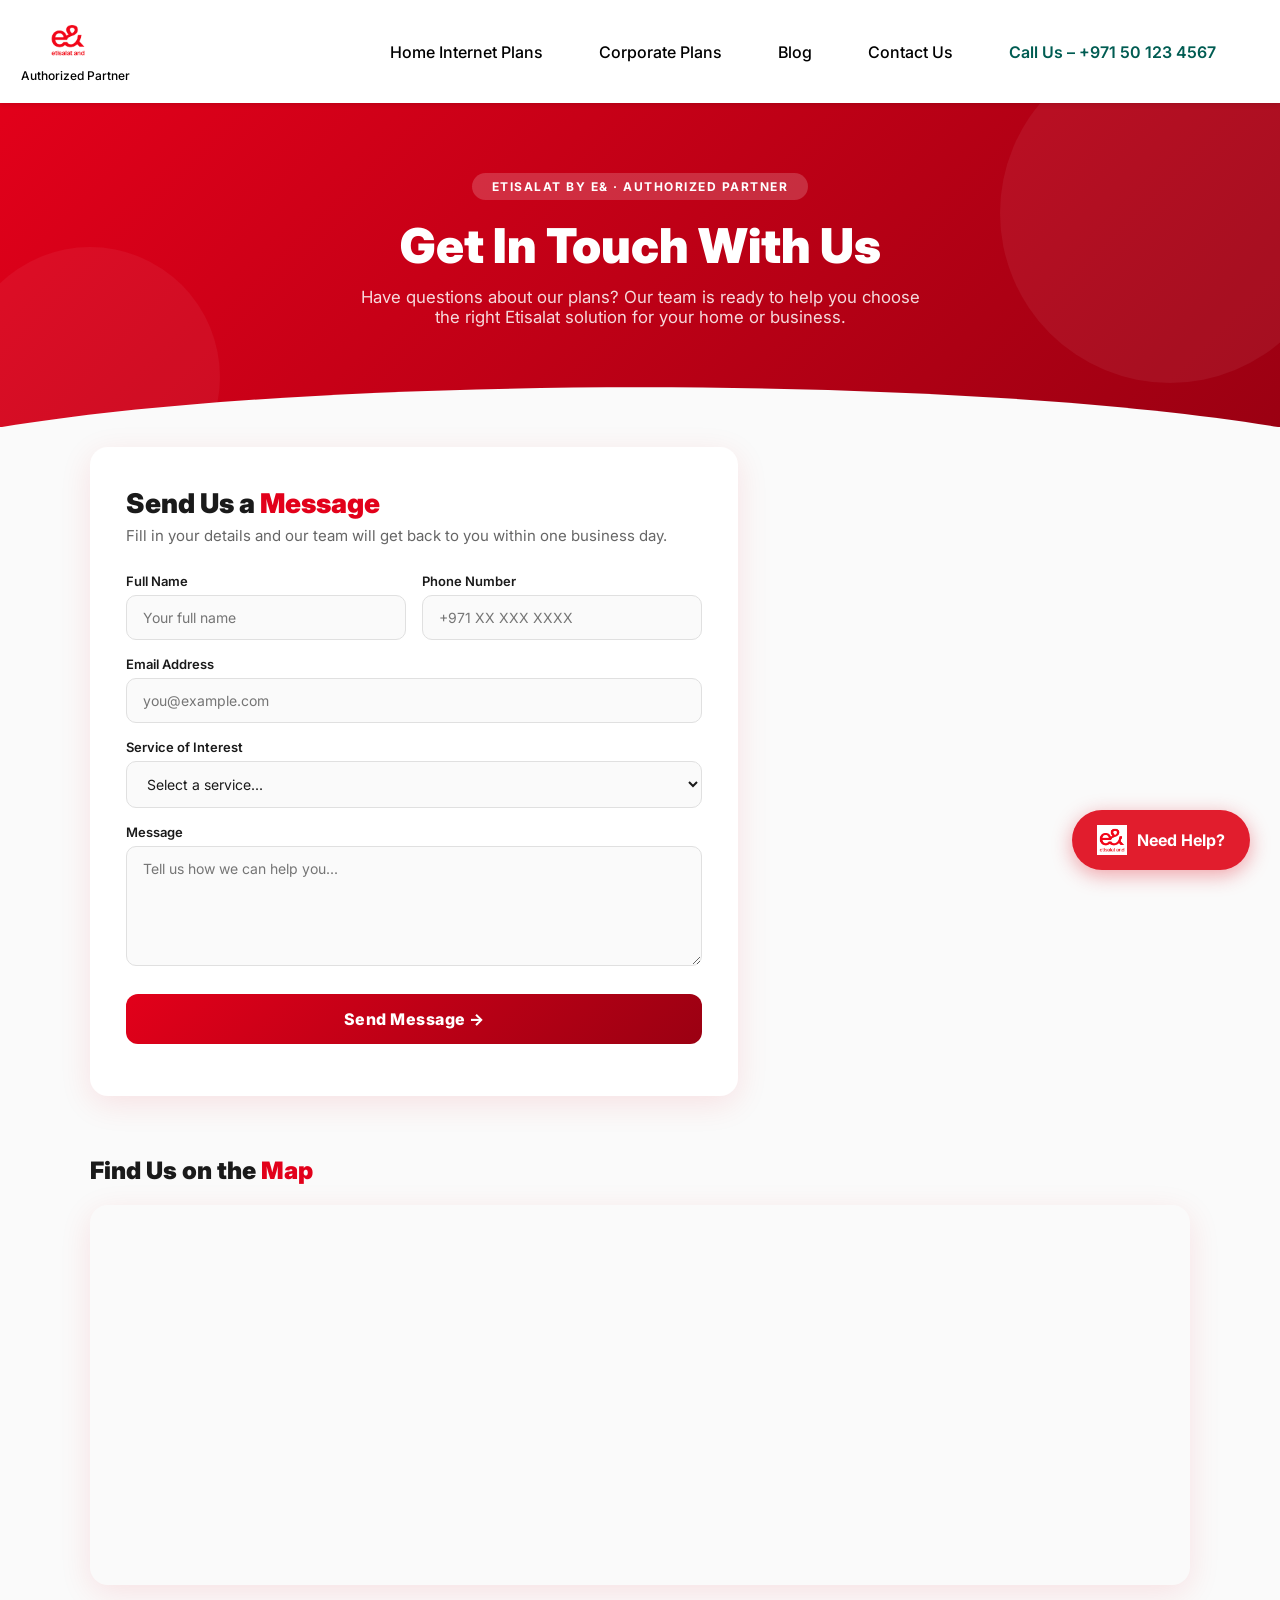
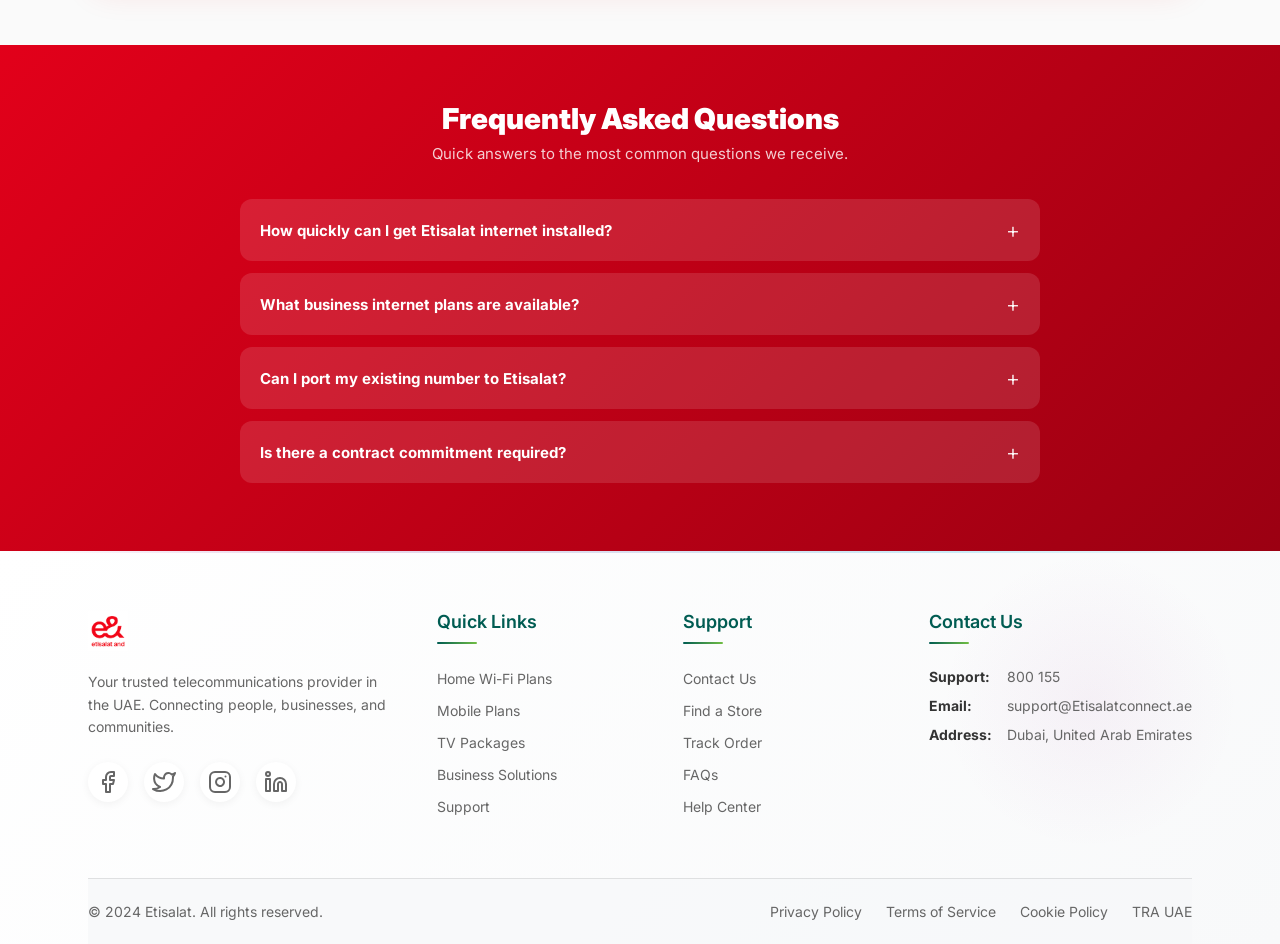
<file: contact.html>
﻿<!DOCTYPE html>
<html lang="en">

<head>
    <meta charset="UTF-8">
    <meta name="viewport" content="width=device-width, initial-scale=1.0">

    <!-- Primary SEO Meta Tags -->
    <title>Contact Etisalat by e& | Support & Sales</title>
    <meta name="title" content="Contact Etisalat by e& | Support & Sales">
    <meta name="description"
        content="Contact Etisalat by e& for home and business internet plans, sales and support across UAE. Call +971 55 561 1339 or visit our office in Dubai." />
    <meta name="keywords"
        content="Etisalat contact, Etisalat support, Etisalat sales, Etisalat internet plans contact, Etisalat home internet contact, Etisalat corporate contact, Etisalat recharge online, Etisalat offers" />
    <meta name="robots" content="index, follow">
    <meta http-equiv="Content-Type" content="text/html; charset=utf-8">
    <meta name="language" content="English">
    <meta name="author" content="Etisalat by e& Authorized Partner">

    <!-- Open Graph / Facebook -->
    <meta property="og:type" content="website">
    <meta property="og:url" content="https://www.Etisalatconnect.ae/corporate-plans">
    <meta property="og:title" content="Etisalat Corporate Plans UAE | Business Internet Plans Dubai">
    <meta property="og:description"
        content="Get the best Etisalat corporate internet plans in UAE. High-speed business internet starting from AED 279. Fiber, wireless, and 5G business plans with unlimited data.">
    <meta property="og:image" content="https://www.Etisalatconnect.ae/img/Etisalat-corporate-plans-uae.jpg">
    <meta property="og:site_name" content="Etisalat by e&">
    <meta property="og:locale" content="en_AE">

    <!-- Twitter -->
    <meta property="twitter:card" content="summary_large_image">
    <meta property="twitter:url" content="https://www.Etisalatconnect.ae/corporate-plans">
    <meta property="twitter:title" content="Etisalat Corporate Plans UAE | Business Internet Plans Dubai">
    <meta property="twitter:description"
        content="Get the best Etisalat corporate internet plans in UAE. High-speed business internet starting from AED 279. Fiber, wireless, and 5G business plans.">
    <meta property="twitter:image" content="https://www.Etisalatconnect.ae/img/Etisalat-corporate-plans-uae.jpg">

    <!-- Additional SEO Meta Tags -->
    <meta name="geo.region" content="AE">
    <meta name="geo.country" content="United Arab Emirates">
    <meta name="geo.placename" content="Dubai, Abu Dhabi, UAE">
    <meta name="ICBM" content="25.2048,55.2708">

    <!-- Canonical URL -->
    <link rel="canonical" href="https://www.Etisalatconnect.ae/contact">

    <!-- Alternate URLs for different languages/regions -->
    <link rel="alternate" hreflang="en" href="https://www.Etisalatconnect.ae/contact" />
    <link rel="alternate" hreflang="en-ae" href="https://www.Etisalatconnect.ae/contact">
    <link rel="alternate" hreflang="ar-ae" href="https://www.Etisalatconnect.ae/ar/contact">

    <!-- Favicon and Icons -->
    <link rel="icon" type="image/png" href="img/etisalat.png">
    <link rel="shortcut icon" type="image/png" href="img/etisalat.png">
    <link rel="apple-touch-icon" sizes="180x180" href="img/etisalat.png">
    <link rel="icon" type="image/png" sizes="32x32" href="img/etisalat.png">
    <link rel="icon" type="image/png" sizes="16x16" href="img/etisalat.png">

    <!-- Stylesheets -->
    <link rel="stylesheet" href="styles_corp.css">
    <link href="https://fonts.googleapis.com/css2?family=Inter:wght@400;500;600;700&display=swap" rel="stylesheet">

    <!-- Structured Data / JSON-LD -->
    <script type="application/ld+json">
    {
      "@context": "https://schema.org",
      "@type": "Organization",
      "name": "Etisalat by e&",
      "url": "https://www.Etisalatconnect.ae/",
      "logo": "https://www.Etisalatconnect.ae/img/etisalat.png",
      "description": "Authorized partner for Etisalat by e& telecommunications services in UAE",
      "address": {
        "@type": "PostalAddress",
        "addressCountry": "AE",
        "addressRegion": "Dubai",
        "addressLocality": "UAE"
      },
      "contactPoint": {
        "@type": "ContactPoint",
        "telephone": "+971555611339",
        "contactType": "customer service",
        "availableLanguage": ["English", "Arabic"]
      },
      "sameAs": [
        "https://www.facebook.com/share/p/1CXhuVPoMN/,
        "https://www.instagram.com/p/DNqH9D_t590/?igsh=MXd5d28xZDhveTFoMQ==,
        "https://www.linkedin.com/company/Etisalatemirates"
      ]
    }
    </script>

    <script type="application/ld+json">
    {
      "@context": "https://schema.org",
      "@type": "Service",
      "name": "Etisalat Corporate Internet Plans",
      "description": "High-speed business internet plans for corporations in UAE starting from AED 279",
      "provider": {
        "@type": "Organization",
        "name": "Etisalat by e&"
      },
      "areaServed": {
        "@type": "Country",
        "name": "United Arab Emirates"
      },
      "offers": [
        {
          "@type": "Offer",
          "name": "Business Starter Pro",
          "price": "279",
          "priceCurrency": "AED",
          "description": "High-speed business internet with 5G router and unlimited data"
        },
        {
          "@type": "Offer",
          "name": "Business Ultimate",
          "price": "854",
          "priceCurrency": "AED",
          "description": "Premium business internet with fiber connection and advanced features"
        }
      ]
    }
    </script>

    <meta name="google-site-verification" content="kZEFpEoJaKyCHJHWH1KI2G2YCe7p3eFFX-vx_aaikHQ" />

    <!-- Google Tag Manager -->
    <script>(function (w, d, s, l, i) {
            w[l] = w[l] || []; w[l].push({
                'gtm.start':
                    new Date().getTime(), event: 'gtm.js'
            }); var f = d.getElementsByTagName(s)[0],
                j = d.createElement(s), dl = l != 'dataLayer' ? '&l=' + l : ''; j.async = true; j.src =
                    'https://www.googletagmanager.com/gtm.js?id=' + i + dl; f.parentNode.insertBefore(j, f);
        })(window, document, 'script', 'dataLayer', 'GTM-PZJKNF52');</script>
    <!-- End Google Tag Manager -->


    <!-- Google tag (gtag.js) -->
    <script async src="https://www.googletagmanager.com/gtag/js?id=AW-17406763028"></script>
    <script>
        window.dataLayer = window.dataLayer || [];
        function gtag() { dataLayer.push(arguments); }
        gtag('js', new Date());

        gtag('config', 'AW-17406763028');
    </script>


</head>

<body>
    <!-- Google Tag Manager (noscript) -->
    <noscript><iframe src="https://www.googletagmanager.com/ns.html?id=GTM-PZJKNF52" height="0" width="0"
            style="display:none;visibility:hidden"></iframe></noscript>
    <!-- End Google Tag Manager (noscript) -->

    <header role="banner">
        <nav class="main-nav" role="navigation" aria-label="Main navigation">
            <div class="nav-container">
                <div class="logo-container">
                    <a href="/" class="logo" aria-label="Etisalat by e& Home">
                        <img src="img/etisalat.png" alt="Etisalat by e& logo - Authorized Partner">
                    </a>
                    <span class="authorized-text">Authorized Partner</span>
                </div>
                <button class="mobile-menu-toggle" aria-label="Toggle mobile menu">
                    <span></span>
                    <span></span>
                    <span></span>
                </button>
                <div class="nav-links">
                    <!-- <div class="nav-item active">
                        <a href="/index_corp.html" aria-label="Etisalat Corporate Plans UAE">Home</a>
                    </div> -->
                    <div class="nav-item">
                        <a href="/index.html" aria-label="Etisalat Home Internet Plans UAE">Home Internet Plans</a>
                    </div>
                    <div class="nav-item ">
                        <a href="/index_corp.html" aria-label="View Corporate Internet Plans">Corporate Plans</a>
                    </div>
                    <div class="nav-item">
                        <a href="/blog.html" aria-label="View Etisalat by e& Blog">Blog</a>
                    </div>
                    <div class="nav-item">
                        <a href="/contact.html" aria-label="Contact Etisalat by e&">Contact Us</a>
                    </div>

                    <div class="nav-item">
                        <a href="tel:+971501234567" class="phone-link"
                            aria-label="Call Etisalat by e& at +971 50 123 4567">Call Us – +971 50 123 4567</a>
                    </div>
                </div>

            </div>
        </nav>
    </header>
    <main>

        <style>
            :root {
                --red-1: #e2001a;
                --red-2: #9b0012;
                --off-white: #fafafa;
                --text-dark: #1a1a1a;
                --text-muted: #666;
                --radius: 18px;
                --shadow: 0 8px 32px rgba(226, 0, 26, 0.10);
            }

            .ct-hero {
                background: linear-gradient(135deg, var(--red-1) 0%, var(--red-2) 100%);
                padding: 70px 24px 100px;
                text-align: center;
                position: relative;
                overflow: hidden;
            }

            .ct-hero::before {
                content: '';
                position: absolute;
                top: -60px;
                right: -60px;
                width: 340px;
                height: 340px;
                border-radius: 50%;
                background: rgba(255, 255, 255, 0.06);
            }

            .ct-hero::after {
                content: '';
                position: absolute;
                bottom: -80px;
                left: -40px;
                width: 260px;
                height: 260px;
                border-radius: 50%;
                background: rgba(255, 255, 255, 0.05);
            }

            .ct-hero-badge {
                display: inline-block;
                background: rgba(255, 255, 255, 0.18);
                color: #fff;
                font-size: 12px;
                font-weight: 700;
                letter-spacing: 1.5px;
                text-transform: uppercase;
                border-radius: 30px;
                padding: 6px 20px;
                margin-bottom: 18px;
            }

            .ct-hero h1 {
                color: #fff;
                font-size: clamp(2rem, 5vw, 3rem);
                font-weight: 900;
                margin: 0 0 14px;
                line-height: 1.15;
                position: relative;
                z-index: 1;
            }

            .ct-hero p {
                color: rgba(255, 255, 255, 0.85);
                font-size: 1.05rem;
                max-width: 560px;
                margin: 0 auto;
                position: relative;
                z-index: 1;
            }

            .ct-hero-wave {
                position: absolute;
                bottom: 0;
                left: 0;
                width: 100%;
                line-height: 0;
            }

            .ct-cards-section {
                background: var(--off-white);
                padding: 0 24px 40px;
            }

            .ct-cards-grid {
                display: grid;
                grid-template-columns: repeat(4, 1fr);
                gap: 18px;
                max-width: 1100px;
                margin: -48px auto 0;
                position: relative;
                z-index: 10;
            }

            .ct-card {
                background: #fff;
                border-radius: var(--radius);
                box-shadow: var(--shadow);
                padding: 28px 20px 24px;
                text-align: center;
                transition: transform 0.3s, box-shadow 0.3s;
                border-top: 4px solid var(--red-1);
            }

            .ct-card:hover {
                transform: translateY(-6px);
                box-shadow: 0 18px 40px rgba(226, 0, 26, 0.16);
            }

            .ct-card-icon {
                width: 56px;
                height: 56px;
                background: linear-gradient(135deg, var(--red-1), var(--red-2));
                border-radius: 14px;
                display: flex;
                align-items: center;
                justify-content: center;
                margin: 0 auto 16px;
                font-size: 22px;
            }

            .ct-card h3 {
                font-size: 14px;
                font-weight: 700;
                color: var(--text-dark);
                margin: 0 0 8px;
                text-transform: uppercase;
                letter-spacing: 0.5px;
            }

            .ct-card p,
            .ct-card a {
                font-size: 14px;
                color: var(--text-muted);
                margin: 0;
                line-height: 1.5;
                text-decoration: none;
                word-wrap: break-word;
                word-break: break-word;
            }

            .ct-card a:hover {
                color: var(--red-1);
            }

            .ct-card-link {
                display: inline-block;
                margin-top: 10px;
                color: var(--red-1);
                font-weight: 700;
                font-size: 13px;
                border-bottom: 2px solid var(--red-1);
                padding-bottom: 1px;
                text-decoration: none;
            }

            .ct-main {
                background: var(--off-white);
                padding: 20px 24px 60px;
            }

            .ct-main-inner {
                max-width: 1100px;
                margin: 0 auto;
                display: grid;
                grid-template-columns: 1fr 420px;
                gap: 32px;
                align-items: start;
            }

            .ct-form-panel {
                background: #fff;
                border-radius: var(--radius);
                box-shadow: var(--shadow);
                padding: 40px 36px;
            }

            .ct-form-panel h2 {
                font-size: 1.7rem;
                font-weight: 900;
                color: var(--text-dark);
                margin: 0 0 6px;
            }

            .ct-form-panel h2 span {
                color: var(--red-1);
            }

            .ct-subtext {
                color: var(--text-muted);
                font-size: 15px;
                margin: 0 0 28px;
            }

            .ct-form-row {
                display: grid;
                grid-template-columns: 1fr 1fr;
                gap: 16px;
            }

            .ct-field {
                margin-bottom: 16px;
            }

            .ct-field label {
                display: block;
                font-size: 13px;
                font-weight: 600;
                color: var(--text-dark);
                margin-bottom: 6px;
            }

            .ct-field input,
            .ct-field select,
            .ct-field textarea {
                width: 100%;
                padding: 13px 16px;
                border: 1.5px solid #e0e0e0;
                border-radius: 10px;
                font-size: 14px;
                color: var(--text-dark);
                background: #fafafa;
                outline: none;
                transition: border-color 0.25s, box-shadow 0.25s;
                box-sizing: border-box;
                font-family: inherit;
            }

            .ct-field input:focus,
            .ct-field select:focus,
            .ct-field textarea:focus {
                border-color: var(--red-1);
                box-shadow: 0 0 0 3px rgba(226, 0, 26, 0.10);
                background: #fff;
            }

            .ct-field textarea {
                resize: vertical;
                min-height: 120px;
            }

            .ct-submit-btn {
                width: 100%;
                padding: 15px;
                background: linear-gradient(135deg, var(--red-1), var(--red-2));
                color: #fff;
                font-size: 16px;
                font-weight: 800;
                border: none;
                border-radius: 12px;
                cursor: pointer;
                letter-spacing: 0.5px;
                transition: opacity 0.2s, transform 0.2s;
                margin-top: 8px;
            }

            .ct-submit-btn:hover {
                opacity: 0.92;
                transform: translateY(-2px);
            }

            #ct-response {
                margin-top: 12px;
                font-size: 14px;
                text-align: center;
                font-weight: 600;
                color: var(--red-1);
            }

            .ct-info-panel {
                display: flex;
                flex-direction: column;
                gap: 20px;
            }

            .ct-info-box {
                background: linear-gradient(135deg, var(--red-1) 0%, var(--red-2) 100%);
                border-radius: var(--radius);
                padding: 32px 28px;
                color: #fff;
            }

            .ct-info-box h3 {
                font-size: 1.2rem;
                font-weight: 800;
                margin: 0 0 20px;
            }

            .ct-info-item {
                display: flex;
                align-items: flex-start;
                gap: 14px;
                margin-bottom: 18px;
            }

            .ct-info-item:last-child {
                margin-bottom: 0;
            }

            .ct-info-icon {
                width: 40px;
                height: 40px;
                border-radius: 10px;
                background: rgba(255, 255, 255, 0.18);
                display: flex;
                align-items: center;
                justify-content: center;
                font-size: 18px;
                flex-shrink: 0;
            }

            .ct-info-text strong {
                display: block;
                font-size: 12px;
                opacity: 0.7;
                text-transform: uppercase;
                letter-spacing: 0.5px;
                margin-bottom: 2px;
            }

            .ct-info-text span {
                font-size: 15px;
                font-weight: 600;
            }

            .ct-info-text a {
                color: #fff;
                text-decoration: none;
            }

            .ct-info-text a:hover {
                opacity: 0.85;
            }

            .ct-hours-box {
                background: #fff;
                border-radius: var(--radius);
                box-shadow: var(--shadow);
                padding: 24px 28px;
                border-left: 4px solid var(--red-1);
            }

            .ct-hours-box h3 {
                font-size: 15px;
                font-weight: 800;
                color: var(--text-dark);
                margin: 0 0 14px;
            }

            .ct-hours-row {
                display: flex;
                justify-content: space-between;
                font-size: 14px;
                padding: 7px 0;
                border-bottom: 1px solid #f0f0f0;
                color: var(--text-dark);
            }

            .ct-hours-row:last-child {
                border-bottom: none;
            }

            .ct-hours-row .open {
                color: var(--red-1);
                font-weight: 700;
            }

            .ct-map-section {
                padding: 0 24px 60px;
                background: var(--off-white);
            }

            .ct-map-inner {
                max-width: 1100px;
                margin: 0 auto;
            }

            .ct-map-inner h2 {
                font-size: 1.5rem;
                font-weight: 900;
                color: var(--text-dark);
                margin: 0 0 20px;
            }

            .ct-map-inner h2 span {
                color: var(--red-1);
            }

            .ct-map-frame {
                border-radius: var(--radius);
                overflow: hidden;
                box-shadow: var(--shadow);
                border: none;
                display: block;
            }

            .ct-faq-section {
                background: linear-gradient(135deg, var(--red-1) 0%, var(--red-2) 100%);
                padding: 56px 24px;
            }

            .ct-faq-inner {
                max-width: 800px;
                margin: 0 auto;
                text-align: center;
            }

            .ct-faq-inner h2 {
                color: #fff;
                font-size: 1.8rem;
                font-weight: 900;
                margin: 0 0 8px;
            }

            .ct-faq-inner>p {
                color: rgba(255, 255, 255, 0.8);
                margin: 0 0 36px;
                font-size: 15px;
            }

            .ct-faq-list {
                text-align: left;
            }

            .ct-faq-item {
                background: rgba(255, 255, 255, 0.12);
                border-radius: 12px;
                margin-bottom: 12px;
                overflow: hidden;
            }

            .ct-faq-q {
                padding: 18px 20px;
                font-size: 15px;
                font-weight: 700;
                color: #fff;
                cursor: pointer;
                display: flex;
                justify-content: space-between;
                align-items: center;
                user-select: none;
            }

            .ct-faq-q-icon {
                font-size: 22px;
                font-weight: 300;
                transition: transform 0.3s;
            }

            .ct-faq-a {
                display: none;
                padding: 0 20px 18px;
                font-size: 14px;
                color: rgba(255, 255, 255, 0.85);
                line-height: 1.65;
            }

            .ct-faq-item.open .ct-faq-q-icon {
                transform: rotate(45deg);
            }

            .ct-faq-item.open .ct-faq-a {
                display: block;
            }

            @media (max-width: 900px) {
                .ct-cards-grid {
                    grid-template-columns: repeat(2, 1fr);
                }

                .ct-main-inner {
                    grid-template-columns: 1fr;
                }
            }

            @media (max-width: 560px) {
                .ct-form-row {
                    grid-template-columns: 1fr;
                }

                .ct-form-panel {
                    padding: 28px 20px;
                }

                .ct-cards-grid {
                    grid-template-columns: repeat(2, minmax(0, 1fr));
                    gap: 12px;
                }

                .ct-hero {
                    padding: 50px 20px 80px;
                }
            }

            /* ==== ADDED MOBILE RESPONSIVENESS FIXES ==== */
            @media (max-width: 768px) {

                html,
                body,
                main {
                    overflow-x: hidden !important;
                    width: 100% !important;
                    max-width: 100vw !important;
                    margin: 0 !important;
                    padding: 0 !important;
                }

                .ct-main-content {
                    flex-direction: column !important;
                    padding: 16px !important;
                    gap: 24px !important;
                    width: 100% !important;
                    box-sizing: border-box !important;
                }

                .ct-form-panel,
                .ct-info-panel {
                    width: 100% !important;
                    padding: 24px 16px !important;
                    box-sizing: border-box !important;
                    margin: 0 !important;
                }

                .ct-quick-links {
                    flex-direction: column !important;
                    gap: 16px !important;
                    padding: 0 16px !important;
                    width: 100% !important;
                    box-sizing: border-box !important;
                }

                .ct-card {
                    width: 100% !important;
                    box-sizing: border-box !important;
                    margin: 0 !important;
                }

                .hero-banner-content {
                    padding: 40px 16px !important;
                    width: 100% !important;
                    box-sizing: border-box !important;
                }

                .faq-container,
                .map-section {
                    padding: 16px !important;
                    width: 100% !important;
                    box-sizing: border-box !important;
                    margin: 0 !important;
                }
            }
        </style>

        <!-- HERO -->
        <section class="ct-hero">
            <div class="ct-hero-badge">Etisalat by e&amp; &middot; Authorized Partner</div>
            <h1>Get In Touch With Us</h1>
            <p>Have questions about our plans? Our team is ready to help you choose the right Etisalat solution for your
                home or business.</p>
            <div class="ct-hero-wave">
                <svg viewBox="0 0 1440 60" fill="none" xmlns="http://www.w3.org/2000/svg" preserveAspectRatio="none">
                    <path d="M0 60 C360 0 1080 0 1440 60 L1440 60 L0 60 Z" fill="#fafafa" />
                </svg>
            </div>
        </section>

        <!-- QUICK CONTACT CARDS -->


        <!-- FORM + INFO -->
        <section class="ct-main">
            <div class="ct-main-inner">
                <div class="ct-form-panel">
                    <h2>Send Us a <span>Message</span></h2>
                    <p class="ct-subtext">Fill in your details and our team will get back to you within one business
                        day.</p>
                    <form id="contact-form">
                        <div class="ct-form-row">
                            <div class="ct-field">
                                <label for="name">Full Name</label>
                                <input type="text" id="name" placeholder="Your full name" required>
                            </div>
                            <div class="ct-field">
                                <label for="phone">Phone Number</label>
                                <input type="tel" id="phone" placeholder="+971 XX XXX XXXX" required>
                            </div>
                        </div>
                        <div class="ct-field">
                            <label for="email">Email Address</label>
                            <input type="email" id="email" placeholder="you@example.com" required>
                        </div>
                        <div class="ct-field">
                            <label for="service">Service of Interest</label>
                            <select id="service">
                                <option value="">Select a service...</option>
                                <option>Home Internet Plans</option>
                                <option>Corporate / Business Plans</option>
                                <option>5G Wireless Plans</option>
                                <option>Fiber Internet Plans</option>
                                <option>Landline Services</option>
                                <option>Other</option>
                            </select>
                        </div>
                        <div class="ct-field">
                            <label for="message">Message</label>
                            <textarea id="message" placeholder="Tell us how we can help you..." required></textarea>
                        </div>
                        <button type="submit" class="ct-submit-btn">Send Message &rarr;</button>
                    </form>
                    <p id="ct-response"></p>
                </div>


            </div>
        </section>

        <!-- MAP -->
        <section class="ct-map-section" id="ct-map">
            <div class="ct-map-inner">
                <h2>Find Us on the <span>Map</span></h2>
                <iframe class="ct-map-frame"
                    src="https://www.google.com/maps/embed?pb=!1m18!1m12!1m3!1d3609.2048655985!2d55.3027!3d25.2285!2m3!1f0!2f0!3f0!3m2!1i1024!2i768!4f13.1!3m3!1m2!1s0x0%3A0x0!2zMjXCsDEzJzQyLjYiTiA1NcKwMTgnMDkuNyJF!5e0!3m2!1sen!2sae!4v1630000000000!5m2!1sen!2sae"
                    width="100%" height="380" style="border:0;" allowfullscreen="" loading="lazy"
                    referrerpolicy="no-referrer-when-downgrade" title="Etisalat by e&amp; Office Location Dubai">
                </iframe>
            </div>
        </section>

        <!-- FAQ -->
        <section class="ct-faq-section">
            <div class="ct-faq-inner">
                <h2>Frequently Asked Questions</h2>
                <p>Quick answers to the most common questions we receive.</p>
                <div class="ct-faq-list">
                    <div class="ct-faq-item">
                        <div class="ct-faq-q" onclick="this.parentElement.classList.toggle('open')">
                            How quickly can I get Etisalat internet installed?
                            <span class="ct-faq-q-icon">+</span>
                        </div>
                        <div class="ct-faq-a">Installation is typically completed within 2&ndash;5 business days after
                            order confirmation. Our team will contact you to schedule a convenient time.</div>
                    </div>
                    <div class="ct-faq-item">
                        <div class="ct-faq-q" onclick="this.parentElement.classList.toggle('open')">
                            What business internet plans are available?
                            <span class="ct-faq-q-icon">+</span>
                        </div>
                        <div class="ct-faq-a">We offer Business Starter Pro (1 Gbps, AED 279/month), Business Ultimate
                            200Mbps and 400Mbps fiber plans, and 5G Wireless plans. All include free installation and
                            optional landline services.</div>
                    </div>
                    <div class="ct-faq-item">
                        <div class="ct-faq-q" onclick="this.parentElement.classList.toggle('open')">
                            Can I port my existing number to Etisalat?
                            <span class="ct-faq-q-icon">+</span>
                        </div>
                        <div class="ct-faq-a">Yes! We offer 3 months free porting on most business plans. Contact our
                            sales team and we will handle the entire process for you.</div>
                    </div>
                    <div class="ct-faq-item">
                        <div class="ct-faq-q" onclick="this.parentElement.classList.toggle('open')">
                            Is there a contract commitment required?
                            <span class="ct-faq-q-icon">+</span>
                        </div>
                        <div class="ct-faq-a">Most plans require a 12-month commitment to get the best pricing and
                            priority support. Contact us for flexible options if needed.</div>
                    </div>
                </div>
            </div>
        </section>

    </main>

    <footer class="main-footer">
        <div class="footer-content">
            <div class="footer-grid">
                <div class="footer-column">
                    <img src="img/etisalat.png" alt="Etisalat logo" class="footer-logo">
                    <p class="footer-description">Your trusted telecommunications provider in the UAE. Connecting
                        people, businesses, and communities.</p>
                    <div class="social-links">
                        <a href="#" class="social-icon">
                            <svg width="24" height="24" viewBox="0 0 24 24" fill="none">
                                <path
                                    d="M18 2H15C13.6739 2 12.4021 2.52678 11.4645 3.46447C10.5268 4.40215 10 5.67392 10 7V10H7V14H10V22H14V14H17L18 10H14V7C14 6.73478 14.1054 6.48043 14.2929 6.29289C14.4804 6.10536 14.7348 6 15 6H18V2Z"
                                    stroke="currentColor" stroke-width="2" stroke-linecap="round"
                                    stroke-linejoin="round" />
                            </svg>
                        </a>
                        <a href="#" class="social-icon">
                            <svg width="24" height="24" viewBox="0 0 24 24" fill="none">
                                <path
                                    d="M23 3.01006C22.0424 3.68553 20.9821 4.20217 19.86 4.54006C19.2577 3.84757 18.4573 3.35675 17.567 3.13398C16.6767 2.91122 15.7395 2.96725 14.8821 3.29451C14.0247 3.62177 13.2884 4.20446 12.773 4.96377C12.2575 5.72309 11.9877 6.62239 12 7.54006V8.54006C10.2426 8.58562 8.50127 8.19587 6.93101 7.4055C5.36074 6.61513 4.01032 5.44869 3 4.01006C3 4.01006 -1 13.0101 8 17.0101C5.94053 18.408 3.48716 19.109 1 19.0101C10 24.0101 21 19.0101 21 7.51006C20.9991 7.23151 20.9723 6.95365 20.92 6.68006C21.9406 5.67355 22.6608 4.40277 23 3.01006Z"
                                    stroke="currentColor" stroke-width="2" stroke-linecap="round"
                                    stroke-linejoin="round" />
                            </svg>
                        </a>
                        <a href="#" class="social-icon">
                            <svg width="24" height="24" viewBox="0 0 24 24" fill="none">
                                <path
                                    d="M17 2H7C4.23858 2 2 4.23858 2 7V17C2 19.7614 4.23858 22 7 22H17C19.7614 22 22 19.7614 22 17V7C22 4.23858 19.7614 2 17 2Z"
                                    stroke="currentColor" stroke-width="2" stroke-linecap="round"
                                    stroke-linejoin="round" />
                                <path
                                    d="M16 11.37C16.1234 12.2022 15.9813 13.0522 15.5938 13.799C15.2063 14.5458 14.5931 15.1514 13.8416 15.5297C13.0901 15.9079 12.2384 16.0396 11.4078 15.9059C10.5771 15.7723 9.80976 15.3801 9.21484 14.7852C8.61992 14.1902 8.22773 13.4229 8.09406 12.5922C7.9604 11.7615 8.09206 10.9099 8.47032 10.1584C8.84858 9.40685 9.45418 8.79374 10.201 8.40624C10.9478 8.01874 11.7978 7.87658 12.63 8C13.4789 8.12588 14.2649 8.52146 14.8717 9.12831C15.4785 9.73515 15.8741 10.5211 16 11.37Z"
                                    stroke="currentColor" stroke-width="2" stroke-linecap="round"
                                    stroke-linejoin="round" />
                                <path d="M17.5 6.5H17.51" stroke="currentColor" stroke-width="2" stroke-linecap="round"
                                    stroke-linejoin="round" />
                            </svg>
                        </a>
                        <a href="#" class="social-icon">
                            <svg width="24" height="24" viewBox="0 0 24 24" fill="none">
                                <path
                                    d="M16 8C17.5913 8 19.1174 8.63214 20.2426 9.75736C21.3679 10.8826 22 12.4087 22 14V21H18V14C18 13.4696 17.7893 12.9609 17.4142 12.5858C17.0391 12.2107 16.5304 12 16 12C15.4696 12 14.9609 12.2107 14.5858 12.5858C14.2107 12.9609 14 13.4696 14 14V21H10V14C10 12.4087 10.6321 10.8826 11.7574 9.75736C12.8826 8.63214 14.4087 8 16 8Z"
                                    stroke="currentColor" stroke-width="2" stroke-linecap="round"
                                    stroke-linejoin="round" />
                                <path d="M6 9H2V21H6V9Z" stroke="currentColor" stroke-width="2" stroke-linecap="round"
                                    stroke-linejoin="round" />
                                <path
                                    d="M4 6C5.10457 6 6 5.10457 6 4C6 2.89543 5.10457 2 4 2C2.89543 2 2 2.89543 2 4C2 5.10457 2.89543 6 4 6Z"
                                    stroke="currentColor" stroke-width="2" stroke-linecap="round"
                                    stroke-linejoin="round" />
                            </svg>
                        </a>
                    </div>
                </div>

                <div class="footer-column">
                    <h3>Quick Links</h3>
                    <ul class="footer-links">
                        <li><a href="#">Home Wi-Fi Plans</a></li>
                        <li><a href="#">Mobile Plans</a></li>
                        <li><a href="#">TV Packages</a></li>
                        <li><a href="#">Business Solutions</a></li>
                        <li><a href="#">Support</a></li>
                    </ul>
                </div>

                <div class="footer-column">
                    <h3>Support</h3>
                    <ul class="footer-links">
                        <li><a href="#">Contact Us</a></li>
                        <li><a href="#">Find a Store</a></li>
                        <li><a href="#">Track Order</a></li>
                        <li><a href="#">FAQs</a></li>
                        <li><a href="#">Help Center</a></li>
                    </ul>
                </div>

                <div class="footer-column">
                    <h3>Contact Us</h3>
                    <div class="contact-info">
                        <!-- <p><strong>Sales:</strong> +971 55 561 1339</p> -->
                        <p><strong>Support:</strong> 800 155</p>
                        <p><strong>Email:</strong> support@Etisalatconnect.ae</p>
                        <p><strong>Address:</strong> Dubai, United Arab Emirates</p>
                    </div>
                </div>
            </div>

            <div class="footer-bottom">
                <div class="footer-bottom-content">
                    <p class="copyright">© 2024 Etisalat. All rights reserved.</p>
                    <div class="legal-links">
                        <a href="#">Privacy Policy</a>
                        <a href="#">Terms of Service</a>
                        <a href="#">Cookie Policy</a>
                        <a href="https://www.tra.gov.ae/" target="_blank" rel="noopener">TRA UAE</a>
                    </div>
                </div>
            </div>
        </div>
    </footer>

    <script>
        // Mobile menu toggle functionality
        const mobileMenuToggle = document.querySelector('.mobile-menu-toggle');
        const navLinks = document.querySelector('.nav-links');
        const dropdownMenus = document.querySelectorAll('.dropdown-menu');
        const navItems = document.querySelectorAll('.nav-item');

        // Toggle mobile menu
        if (mobileMenuToggle) {
            mobileMenuToggle.addEventListener('click', () => {
                mobileMenuToggle.classList.toggle('active');
                navLinks.classList.toggle('active');
                // Close all dropdowns when toggling mobile menu
                dropdownMenus.forEach(menu => menu.classList.remove('show'));
                navItems.forEach(item => item.classList.remove('active'));
            });
        }

        // Handle dropdown menus
        navItems.forEach(item => {
            const link = item.querySelector('a');
            const dropdown = item.querySelector('.dropdown-menu');

            if (link && dropdown) {
                link.addEventListener('click', (e) => {
                    // Only prevent default on mobile
                    if (window.innerWidth <= 768) {
                        e.preventDefault();

                        // Close other dropdowns
                        navItems.forEach(otherItem => {
                            if (otherItem !== item) {
                                otherItem.classList.remove('active');
                                const otherDropdown = otherItem.querySelector('.dropdown-menu');
                                if (otherDropdown) {
                                    otherDropdown.classList.remove('show');
                                }
                            }
                        });

                        // Toggle current dropdown
                        item.classList.toggle('active');
                        dropdown.classList.toggle('show');
                    }
                });
            }
        });

        // Close dropdowns when clicking outside
        document.addEventListener('click', (e) => {
            if (!e.target.closest('.nav-item')) {
                dropdownMenus.forEach(menu => menu.classList.remove('show'));
                navItems.forEach(item => item.classList.remove('active'));
            }
        });

        // Handle window resize
        window.addEventListener('resize', () => {
            if (window.innerWidth > 768) {
                // Reset mobile menu state
                mobileMenuToggle.classList.remove('active');
                navLinks.classList.remove('active');
                // Reset dropdown states
                dropdownMenus.forEach(menu => menu.classList.remove('show'));
                navItems.forEach(item => item.classList.remove('active'));
            }
        });

        // Know More toggle functionality
        function toggleKnowMore(element) {
            const content = element.parentElement.querySelector('.know-more-content');
            const arrow = element.querySelector('.arrow');

            if (content.style.display === 'none' || content.style.display === '') {
                content.style.display = 'block';
                arrow.textContent = '▲';
                element.classList.add('active');
            } else {
                content.style.display = 'none';
                arrow.textContent = '▼';
                element.classList.remove('active');
            }
        }

        // Simple countdown timer
        function startCountdown() {
            // Get elements
            const days = document.getElementById('days');
            const hours = document.getElementById('hours');
            const minutes = document.getElementById('minutes');
            const seconds = document.getElementById('seconds');

            if (!days || !hours || !minutes || !seconds) {
                console.error('Countdown elements not found');
                return;
            }

            // Set initial time (43 days, 22 hours, 45 minutes, 15 seconds in seconds)
            let totalSeconds = (43 * 24 * 60 * 60) + (22 * 60 * 60) + (45 * 60) + 15;

            // Update the display
            function updateDisplay() {
                const remainingDays = Math.floor(totalSeconds / (24 * 60 * 60));
                const remainingHours = Math.floor((totalSeconds % (24 * 60 * 60)) / (60 * 60));
                const remainingMinutes = Math.floor((totalSeconds % (60 * 60)) / 60);
                const remainingSeconds = totalSeconds % 60;

                // Update DOM with new values
                days.textContent = String(remainingDays).padStart(2, '0');
                hours.textContent = String(remainingHours).padStart(2, '0');
                minutes.textContent = String(remainingMinutes).padStart(2, '0');
                seconds.textContent = String(remainingSeconds).padStart(2, '0');

                // Decrease total seconds
                if (totalSeconds > 0) {
                    totalSeconds--;
                } else {
                    // Timer finished
                    clearInterval(countdownInterval);
                    const countdownContainer = document.querySelector('.countdown-container');
                    if (countdownContainer) {
                        countdownContainer.style.display = 'none';
                    }
                    const heroContent = document.querySelector('.hero-content');
                    if (heroContent) {
                        const endMessage = document.createElement('p');
                        endMessage.textContent = 'Offer has ended!';
                        endMessage.className = 'countdown-end-message';
                        heroContent.appendChild(endMessage);
                    }
                }
            }

            // Initial update
            updateDisplay();

            // Update every second
            const countdownInterval = setInterval(updateDisplay, 1000);
        }

        // Start countdown when page loads
        if (document.readyState === 'loading') {
            document.addEventListener('DOMContentLoaded', startCountdown);
        } else {
            startCountdown();
        }





    </script>


    <!-- Floating Help Widget -->
    <div class="etisalat-help-widget" onclick="window.location.href='/contact.html'">
        <img src="img/etisalat.png" alt="help" class="etisalat-help-logo">
        <span>Need Help?</span>
    </div>
</body>

</html>
</file>
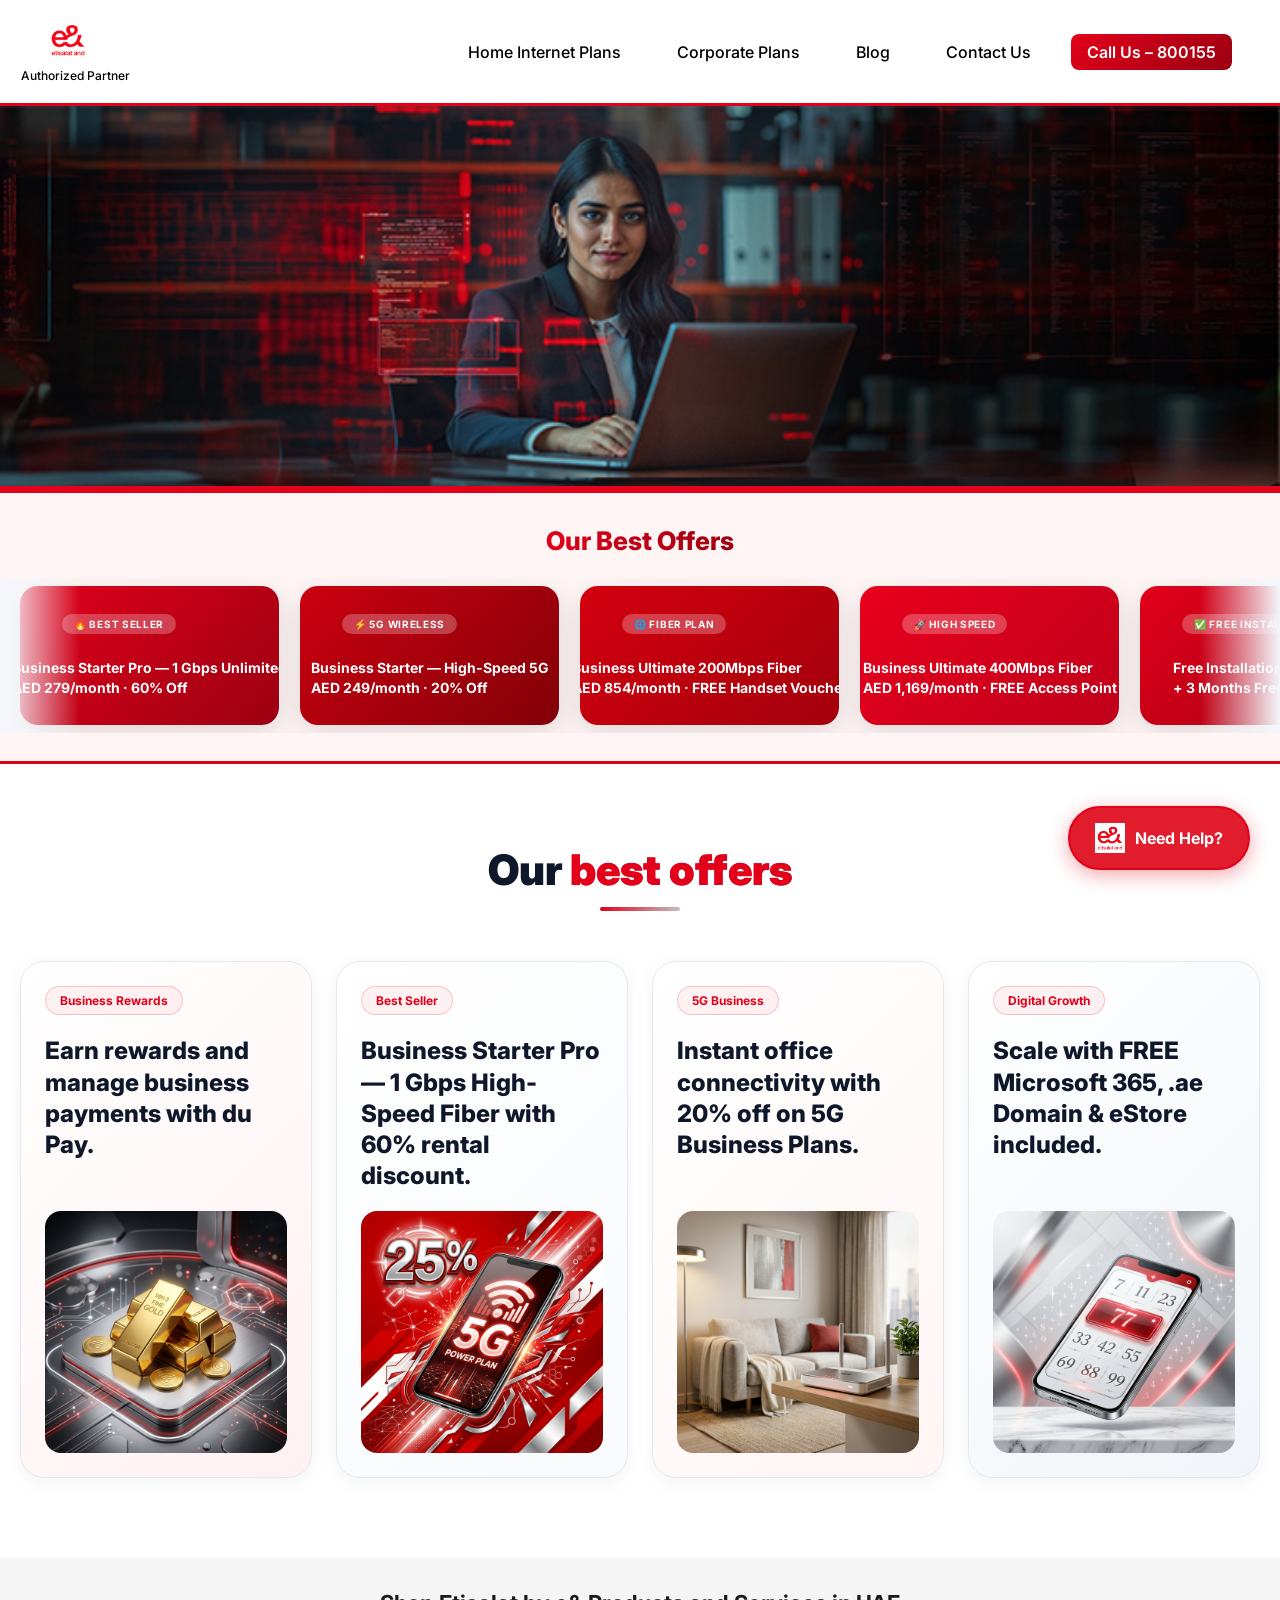
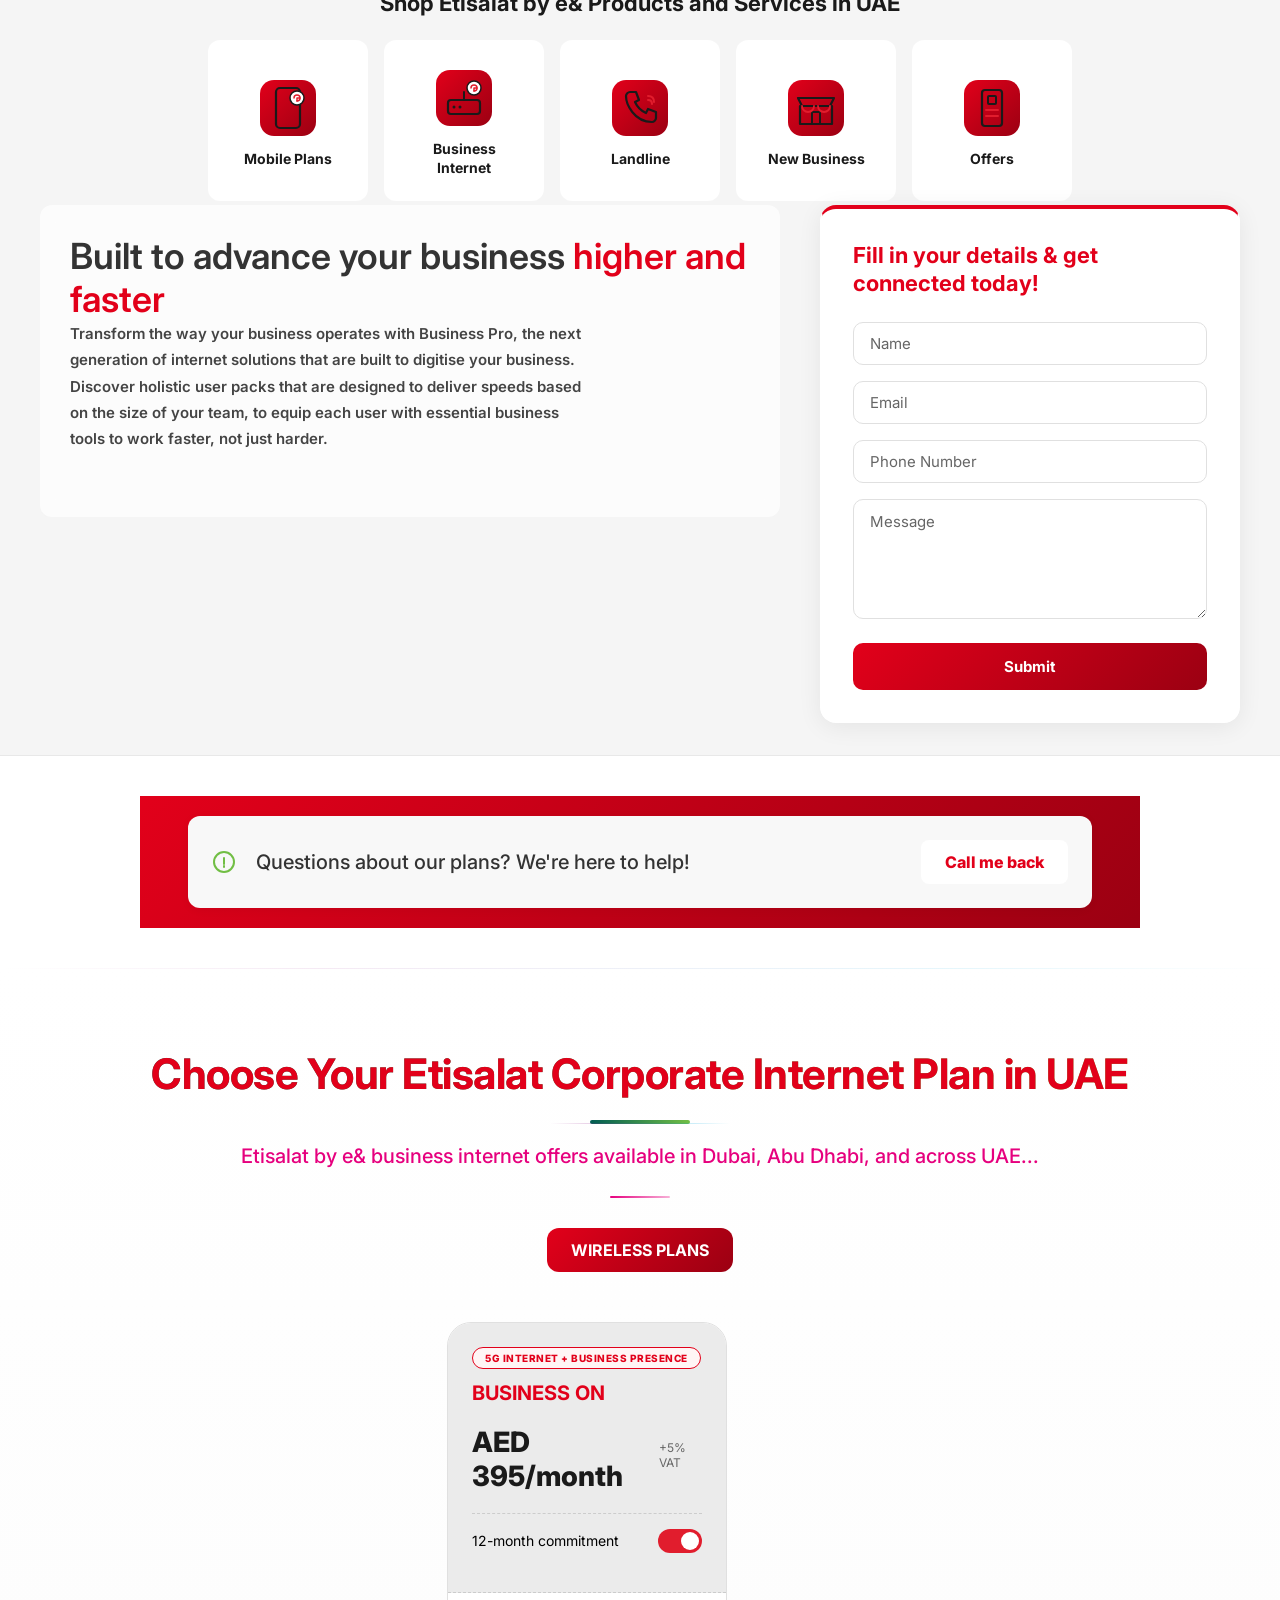
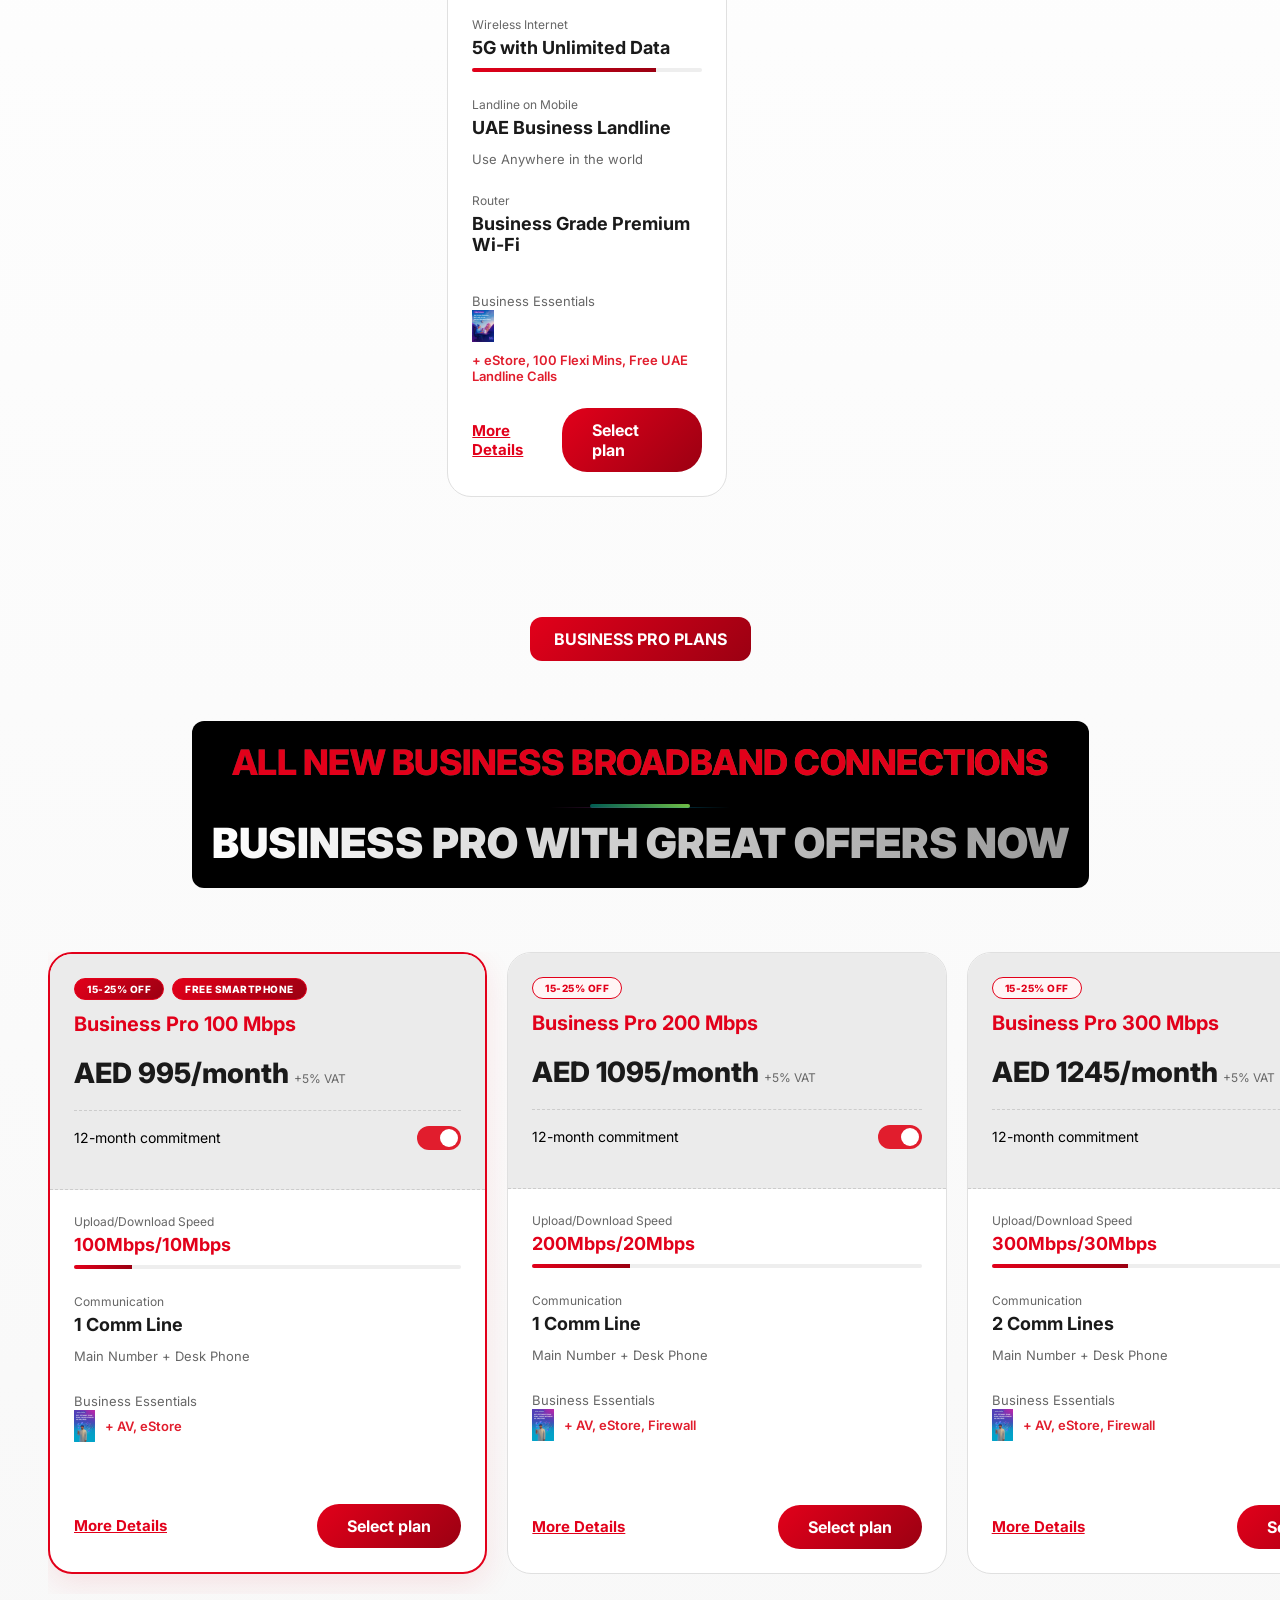
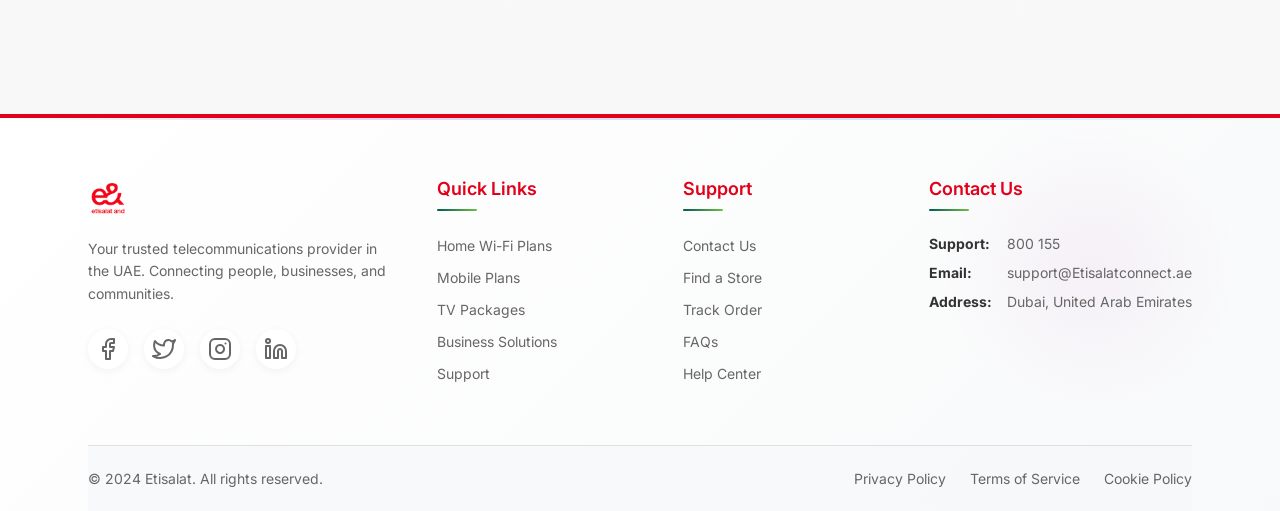
<file: index_corp.html>
﻿<!DOCTYPE html>
<html lang="en">

<head>
    <meta charset="UTF-8">
    <meta name="viewport" content="width=device-width, initial-scale=1.0">

    <!-- Primary SEO Meta Tags - Optimized for Top Rankings -->
    <title>Etisalat Corporate Internet Plans UAE 2025 | Business Broadband & Fiber Dubai | 279 AED Starting</title>
    <meta name="title"
        content="Etisalat Corporate Internet Plans UAE 2025 | Business Broadband & Fiber Dubai | 279 AED Starting">
    <meta name="description"
        content="Get Etisalat corporate internet plans in UAE starting from AED 279/month. High-speed business fiber broadband, dedicated lines, and 5G solutions for companies in Dubai, Abu Dhabi. 24/7 support, free installation, 25% discount available." />
    <meta name="keywords"
        content="Etisalat corporate internet plans, Etisalat business internet uae, Etisalat corporate internet Dubai, Etisalat business broadband, Etisalat corporate fiber internet, Etisalat business internet plans, Etisalat corporate plans 279 aed, Etisalat business internet packages, Etisalat corporate internet 2025, Etisalat business wifi, Etisalat corporate broadband uae, Etisalat business fiber plans, Etisalat corporate internet Dubai, Etisalat business internet abu dhabi, Etisalat corporate internet offers, Etisalat business internet connection, Etisalat corporate internet price, Etisalat business internet deals, best business internet uae, Etisalat corporate internet installation, Etisalat business internet speed, Etisalat corporate internet review, Etisalat dedicated business line, Etisalat business internet support" />
    <meta name="robots" content="index, follow, max-image-preview:large, max-snippet:-1, max-video-preview:-1">
    <meta name="language" content="English">
    <meta name="author" content="Etisalat by e& Authorized Partner">

    <!-- Open Graph / Facebook - Optimized -->
    <meta property="og:type" content="website">
    <meta property="og:url" content="https://www.Etisalatconnect.ae/corporate-plans">
    <meta property="og:title"
        content="Etisalat Corporate Internet Plans UAE 2025 | Business Broadband & Fiber Dubai | 279 AED Starting">
    <meta property="og:description"
        content="Get Etisalat corporate internet plans in UAE starting from AED 279/month. High-speed business fiber broadband, dedicated lines, and 5G solutions for companies. 24/7 support, free installation, 25% discount available.">
    <meta property="og:image" content="https://www.Etisalatconnect.ae/img/Etisalat-corporate-plans-uae.jpg">
    <meta property="og:image:width" content="1200">
    <meta property="og:image:height" content="630">
    <meta property="og:site_name" content="Etisalat by e&">
    <meta property="og:locale" content="en_AE">
    <meta property="og:locale:alternate" content="ar_AE">

    <!-- Twitter Card - Optimized -->
    <meta name="twitter:card" content="summary_large_image">
    <meta name="twitter:url" content="https://www.Etisalatconnect.ae/corporate-plans">
    <meta name="twitter:title" content="Etisalat Corporate Internet Plans UAE 2025 | Business Broadband & Fiber Dubai">
    <meta name="twitter:description"
        content="Get Etisalat corporate internet plans in UAE starting from AED 279/month. High-speed business fiber broadband and 5G solutions. 24/7 support, free installation, 25% discount available.">
    <meta name="twitter:image" content="https://www.Etisalatconnect.ae/img/Etisalat-corporate-plans-uae.jpg">

    <!-- Additional SEO Meta Tags -->
    <meta name="geo.region" content="AE">
    <meta name="geo.country" content="United Arab Emirates">
    <meta name="geo.placename" content="Dubai, Abu Dhabi, UAE">
    <meta name="ICBM" content="25.2048,55.2708">

    <!-- Canonical URL -->
    <link rel="canonical" href="https://www.Etisalatconnect.ae/corporate-plans">

    <!-- Alternate URLs for different languages/regions -->
    <link rel="alternate" hreflang="en" href="https://www.Etisalatconnect.ae/corporate-plans" />
    <link rel="alternate" hreflang="en-ae" href="https://www.Etisalatconnect.ae/corporate-plans">
    <link rel="alternate" hreflang="ar-ae" href="https://www.Etisalatconnect.ae/ar/corporate-plans">

    <!-- Favicon and Icons -->
    <link rel="icon" type="image/png" href="img/etisalat.png">
    <link rel="shortcut icon" type="image/png" href="img/etisalat.png">
    <link rel="apple-touch-icon" sizes="180x180" href="img/etisalat.png">
    <link rel="icon" type="image/png" sizes="32x32" href="img/etisalat.png">
    <link rel="icon" type="image/png" sizes="16x16" href="img/etisalat.png">

    <!-- Stylesheets -->
    <link rel="stylesheet" href="styles_corp.css">
    <link href="https://fonts.googleapis.com/css2?family=Inter:wght@400;500;600;700&display=swap" rel="stylesheet">

    <!-- Structured Data / JSON-LD - Comprehensive SEO Optimization -->

    <!-- Organization Schema -->
    <script type="application/ld+json">
    {
      "@context": "https://schema.org",
      "@type": "Organization",
      "name": "Etisalat by e&",
      "alternateName": "Etisalat by e& Authorized Partner",
      "url": "https://www.Etisalatconnect.ae/",
      "logo": "https://www.Etisalatconnect.ae/img/etisalat.png",
      "description": "Authorized partner for Etisalat by e& corporate internet, business broadband, and fiber services in UAE. Best business internet plans starting from AED 279 in Dubai, Abu Dhabi, and across UAE.",
      "address": {
        "@type": "PostalAddress",
        "addressCountry": "AE",
        "addressRegion": "Dubai",
        "addressLocality": "Dubai, UAE"
      },
      "contactPoint": [
        {
          "@type": "ContactPoint",
          "telephone": "+971-800-155",
          "contactType": "customer service",
          "areaServed": "AE",
          "availableLanguage": ["English", "Arabic"]
        },
        {
          "@type": "ContactPoint",
          "telephone": "+971-55-561-1339",
          "contactType": "sales",
          "areaServed": "AE",
          "availableLanguage": ["English", "Arabic"]
        }
      ],
      "sameAs": [
        "https://www.facebook.com/share/p/1CXhuVPoMN/",
        "https://www.instagram.com/p/DNqH9D_t590/?igsh=MXd5d28xZDhveTFoMQ==",
        "https://www.linkedin.com/company/Etisalatemirates"
      ],
      "aggregateRating": {
        "@type": "AggregateRating",
        "ratingValue": "4.6",
        "reviewCount": "200",
        "bestRating": "5",
        "worstRating": "1"
      }
    }
    </script>

    <!-- Service Schema for Corporate Internet Plans -->
    <script type="application/ld+json">
    {
      "@context": "https://schema.org",
      "@type": "Service",
      "serviceType": "Corporate Internet Plans",
      "name": "Etisalat Corporate Internet Plans UAE",
      "description": "High-speed business internet plans including fiber broadband, dedicated lines, and 5G solutions for corporations in UAE. Plans starting from AED 279/month with unlimited data, 24/7 support, free installation, and 25% discount on select plans.",
      "provider": {
        "@type": "Organization",
        "name": "Etisalat by e&"
      },
      "areaServed": {
        "@type": "Country",
        "name": "United Arab Emirates"
      },
      "hasOfferCatalog": {
        "@type": "OfferCatalog",
        "name": "Etisalat Corporate Internet Plans",
        "itemListElement": [
          {
            "@type": "Offer",
            "itemOffered": {
              "@type": "Service",
              "name": "Etisalat Corporate Business Starter Pro",
              "description": "High-speed business internet with 5G router, 1Gbps/160 Mbps speed, unlimited data, and business landline"
            },
            "price": "279",
            "priceCurrency": "AED",
            "priceSpecification": {
              "@type": "UnitPriceSpecification",
              "price": "279",
              "priceCurrency": "AED",
              "billingIncrement": "P1M",
              "unitCode": "MON"
            },
            "availability": "https://schema.org/InStock",
            "validFrom": "2025-01-01"
          },
          {
            "@type": "Offer",
            "itemOffered": {
              "@type": "Service",
              "name": "Etisalat Corporate Business Ultimate",
              "description": "Premium business internet with fiber connection, advanced features, and dedicated support"
            },
            "price": "854",
            "priceCurrency": "AED",
            "priceSpecification": {
              "@type": "UnitPriceSpecification",
              "price": "854",
              "priceCurrency": "AED",
              "billingIncrement": "P1M",
              "unitCode": "MON"
            },
            "availability": "https://schema.org/InStock",
            "validFrom": "2025-01-01"
          }
        ]
      }
    }
    </script>

    <!-- BreadcrumbList Schema -->
    <script type="application/ld+json">
    {
      "@context": "https://schema.org",
      "@type": "BreadcrumbList",
      "itemListElement": [
        {
          "@type": "ListItem",
          "position": 1,
          "name": "Home",
          "item": "https://www.Etisalatconnect.ae/"
        },
        {
          "@type": "ListItem",
          "position": 2,
          "name": "Corporate Internet Plans",
          "item": "https://www.Etisalatconnect.ae/corporate-plans"
        }
      ]
    }
    </script>

    <!-- FAQ Schema for Common Corporate Questions -->
    <script type="application/ld+json">
    {
      "@context": "https://schema.org",
      "@type": "FAQPage",
      "mainEntity": [
        {
          "@type": "Question",
          "name": "What are the Etisalat corporate internet plans available in UAE?",
          "acceptedAnswer": {
            "@type": "Answer",
            "text": "Etisalat offers multiple corporate internet plans in UAE including: Business Starter Pro starting from AED 279/month with 1Gbps/160 Mbps speed, 5G router, unlimited data, and business landline. Business Ultimate plan at AED 854/month with premium fiber connection and advanced features. Both plans include 24/7 support and free installation."
          }
        },
        {
          "@type": "Question",
          "name": "How much does Etisalat corporate internet cost in Dubai?",
          "acceptedAnswer": {
            "@type": "Answer",
            "text": "Etisalat corporate internet plans in Dubai start from AED 279/month for the Business Starter Pro plan. The Business Ultimate plan is available at AED 854/month. Currently, there's a 25% discount offer on select Power Plans with free installation and 3 months free porting for business customers."
          }
        },
        {
          "@type": "Question",
          "name": "Does Etisalat offer fiber internet for businesses in UAE?",
          "acceptedAnswer": {
            "@type": "Answer",
            "text": "Yes, Etisalat offers high-speed fiber internet plans for businesses in UAE. The Business Ultimate plan provides premium fiber connection with advanced features. The Business Starter Pro includes 1Gbps/160 Mbps speeds suitable for small to medium businesses. Both plans include unlimited data and are available across Dubai, Abu Dhabi, and other Emirates."
          }
        },
        {
          "@type": "Question",
          "name": "Is installation free for Etisalat corporate internet?",
          "acceptedAnswer": {
            "@type": "Answer",
            "text": "Yes, Etisalat offers free installation for corporate internet plans. This includes setup and activation of your fiber or 5G business connection. Contact Etisalat by e& at 800 155 or visit Etisalatconnect.ae to get started with your business internet connection."
          }
        },
        {
          "@type": "Question",
          "name": "What is the speed of Etisalat corporate internet plans?",
          "acceptedAnswer": {
            "@type": "Answer",
            "text": "Etisalat corporate internet plans offer high-speed connections: Business Starter Pro with 1Gbps/160 Mbps download/upload speeds, and Business Ultimate with premium fiber speeds. All plans provide unlimited data usage and are designed to support business operations with reliable connectivity."
          }
        },
        {
          "@type": "Question",
          "name": "How to get Etisalat corporate internet connection in Dubai?",
          "acceptedAnswer": {
            "@type": "Answer",
            "text": "To get Etisalat corporate internet in Dubai, you can buy online at Etisalatconnect.ae, call 800 155 for customer service, or contact sales at +971 55 561 1339. Etisalat offers quick activation, free installation, and dedicated business support for corporate connections."
          }
        },
        {
          "@type": "Question",
          "name": "Does Etisalat corporate internet include business landline?",
          "acceptedAnswer": {
            "@type": "Answer",
            "text": "Yes, the Etisalat Business Starter Pro plan includes business landline with unlimited landline calls and 250 national mobile minutes. This provides a complete business communication solution along with your internet connection."
          }
        }
      ]
    }
    </script>

    <!-- WebPage Schema -->
    <script type="application/ld+json">
    {
      "@context": "https://schema.org",
      "@type": "WebPage",
      "name": "Etisalat Corporate Internet Plans UAE 2025 | Business Broadband & Fiber Dubai",
      "description": "Compare and get Etisalat corporate internet plans in UAE starting from AED 279/month. High-speed business fiber broadband, dedicated lines, and 5G solutions for companies. 24/7 support, free installation, 25% discount available.",
      "url": "https://www.Etisalatconnect.ae/corporate-plans",
      "inLanguage": "en-AE",
      "isPartOf": {
        "@type": "WebSite",
        "name": "Etisalat by e&",
        "url": "https://www.Etisalatconnect.ae"
      },
      "about": {
        "@type": "Thing",
        "name": "Corporate Internet Plans in UAE"
      },
      "primaryImageOfPage": {
        "@type": "ImageObject",
        "url": "https://www.Etisalatconnect.ae/img/Etisalat-corporate-plans-uae.jpg"
      }
    }
    </script>

    <meta name="google-site-verification" content="kZEFpEoJaKyCHJHWH1KI2G2YCe7p3eFFX-vx_aaikHQ" />

    <!-- Google Tag Manager -->
    <script>(function (w, d, s, l, i) {
            w[l] = w[l] || []; w[l].push({
                'gtm.start':
                    new Date().getTime(), event: 'gtm.js'
            }); var f = d.getElementsByTagName(s)[0],
                j = d.createElement(s), dl = l != 'dataLayer' ? '&l=' + l : ''; j.async = true; j.src =
                    'https://www.googletagmanager.com/gtm.js?id=' + i + dl; f.parentNode.insertBefore(j, f);
        })(window, document, 'script', 'dataLayer', 'GTM-PZJKNF52');</script>
    <!-- End Google Tag Manager -->


    <!-- Google tag (gtag.js) -->
    <script async src="https://www.googletagmanager.com/gtag/js?id=AW-17406763028"></script>
    <script>
        window.dataLayer = window.dataLayer || [];
        function gtag() { dataLayer.push(arguments); }
        gtag('js', new Date());

        gtag('config', 'AW-17406763028');
    </script>
    <!-- Popup styles for corporate modal -->
    <style>
        .popup-overlay {
            position: fixed;
            inset: 0;
            background: rgba(11, 22, 45, 0.45);
            display: flex;
            align-items: center;
            justify-content: center;
            z-index: 9998;
            opacity: 0;
            pointer-events: none;
            transition: opacity .25s
        }

        .popup-overlay.show {
            opacity: 1;
            pointer-events: auto
        }

        .popup-container {
            background: linear-gradient(180deg, #ffffff, #fbfbfe);
            border-radius: 18px;
            max-width: 720px;
            width: 86%;
            padding: 34px 36px 26px;
            box-shadow: 0 40px 80px rgba(11, 22, 45, 0.28);
            position: relative;
            font-family: Inter, system-ui, Arial, sans-serif
        }

        .popup-close {
            position: absolute;
            right: 14px;
            top: 14px;
            border: none;
            background: none;
            font-size: 28px;
            cursor: pointer;
            color: #616161
        }

        .popup-header {
            display: flex;
            flex-direction: column;
            gap: 8px;
            align-items: center;
            padding-bottom: 6px
        }

        .gift-box-icon {
            width: 72px;
            height: 72px;
            flex: 0 0 72px;
            display: block;
            margin: 0 auto
        }

        .popup-header h2 {
            font-size: 32px;
            margin: 0;
            color: transparent;
            background: linear-gradient(90deg, #e2001a 0%, #9b0012 100%);
            -webkit-background-clip: text;
            background-clip: text;
            font-weight: 800
        }

        .heading-icon {
            font-size: 22px;
            margin-right: 10px;
            vertical-align: middle;
            display: inline-block
        }

        .popup-header h2 {
            font-size: 32px;
            margin: 0;
            color: transparent;
            background: linear-gradient(90deg, #e2001a 0%, #9b0012 100%);
            -webkit-background-clip: text;
            background-clip: text;
            font-weight: 800
        }

        .popup-header h3 {
            font-size: 18px;
            margin: 0;
            color: #111;
            font-weight: 800
        }

        .popup-content p.lead {
            margin: 10px 0 0;
            color: #6b7280;
            font-size: 15px;
            max-width: 74%;
            margin-left: auto;
            margin-right: auto
        }


        .popup-form {
            margin-top: 18px;
            display: block
        }

        .popup-form .form-row {
            display: flex;
            gap: 12px
        }

        .popup-form .form-group {
            flex: 1
        }

        .popup-form input[type=text],
        .popup-form input[type=tel] {
            width: 100%;
            padding: 16px 18px;
            border: 1px solid #eef2f7;
            border-radius: 14px;
            font-size: 15px;
            background: #fff;
            box-shadow: inset 0 2px 6px rgba(11, 22, 45, 0.04);
            min-height: 52px
        }

        .popup-submit-btn {
            display: inline-flex;
            align-items: center;
            justify-content: center;
            gap: 10px;
            width: 100%;
            margin-top: 18px;
            background: linear-gradient(90deg, #e2001a 0%, #9b0012 100%);
            color: #fff;
            padding: 14px;
            border-radius: 16px;
            border: none;
            cursor: pointer;
            font-weight: 800;
            font-size: 16px;
            box-shadow: 0 12px 30px rgba(15, 23, 42, 0.16)
        }

        .popup-submit-btn .icon {
            width: 18px;
            height: 18px;
            display: inline-block
        }

        .divider {
            height: 1px;
            background: #eef2f7;
            margin: 20px 0;
            border-radius: 2px
        }

        .popup-benefits {
            display: flex;
            gap: 12px;
            margin-top: 12px
        }

        .benefit-card {
            flex: 1;
            background: linear-gradient(180deg, #f8fdff, #f4fbff);
            border-radius: 12px;
            padding: 12px 14px;
            display: flex;
            align-items: center;
            gap: 12px;
            border: 1px solid rgba(0, 169, 224, 0.06)
        }

        .benefit-card .tick {
            min-width: 40px;
            height: 40px;
            background: #fff;
            border-radius: 10px;
            display: flex;
            align-items: center;
            justify-content: center;
            color: #9b0012;
            font-weight: 800;
            box-shadow: 0 6px 18px rgba(11, 22, 45, 0.04)
        }

        .benefit-card p {
            margin: 0;
            font-size: 13px;
            color: #1f2937
        }

        .popup-close {
            position: absolute;
            right: 14px;
            top: 14px;
            width: 40px;
            height: 40px;
            border-radius: 10px;
            background: rgba(255, 255, 255, 0.9);
            border: none;
            font-size: 20px;
            line-height: 1;
            display: flex;
            align-items: center;
            justify-content: center;
            cursor: pointer;
            box-shadow: 0 6px 20px rgba(11, 22, 45, 0.06)
        }

        .popup-response {
            margin-top: 12px;
            color: #059669;
            font-weight: 700
        }

        @media(max-width:760px) {
            .popup-container {
                padding: 20px
            }

            .popup-header {
                gap: 12px
            }

            .popup-header h2 {
                font-size: 22px
            }

            .popup-benefits {
                flex-direction: column
            }
        }
    </style>

    <!-- e& Red Brand Override -->
    <style>
        /* ══ Etisalat e& Red Brand System ══ */
        :root {
            --er1: #e2001a;
            --er2: #9b0012;
            --er3: #c0001a;
        }

        /* NAV */
        .main-nav {
            border-bottom: 3px solid var(--er1) !important;
        }

        .phone-link {
            background: linear-gradient(135deg, var(--er1), var(--er2)) !important;
            color: #fff !important;
            border-radius: 8px;
            padding: 8px 16px !important;
        }

        .phone-link:hover {
            opacity: 0.88 !important;
        }

        .nav-links a:hover {
            color: var(--er1) !important;
        }

        /* Hero banner */
        .hero-banner-wrap {
            border-bottom: 4px solid var(--er1) !important;
        }

        /* Offers ticker section */
        .offers-ticker-section {
            background: #fff5f5 !important;
            border-top: 3px solid var(--er1) !important;
            border-bottom: 3px solid var(--er1) !important;
        }

        .offers-ticker-section h2 span {
            background: linear-gradient(90deg, var(--er1), var(--er2)) !important;
            -webkit-background-clip: text !important;
            background-clip: text !important;
            -webkit-text-fill-color: transparent !important;
        }

        .ticker-offer-tag {
            background: rgba(255, 255, 255, 0.25) !important;
            color: #fff !important;
        }

        .ticker-offer-body h3 {
            color: #fff !important;
        }

        /* Shop cards */
        h2 span {
            color: var(--er1) !important;
        }

        .shop-card {
            border: 2px solid transparent !important;
            transition: all 0.3s !important;
        }

        .shop-card:hover {
            border-color: var(--er1) !important;
            box-shadow: 0 8px 32px rgba(226, 0, 26, 0.15) !important;
            transform: translateY(-6px) !important;
        }

        .shop-card-icon {
            background: linear-gradient(135deg, var(--er1), var(--er2)) !important;
            color: #fff !important;
            border-radius: 14px !important;
        }

        .shop-card-btn,
        .shop-now-btn {
            background: linear-gradient(135deg, var(--er1), var(--er2)) !important;
            color: #fff !important;
            border: none !important;
        }

        /* Help banner */
        .help-banner {
            background: linear-gradient(135deg, var(--er1) 0%, var(--er2) 100%) !important;
        }

        .call-back-btn {
            background: #fff !important;
            color: var(--er1) !important;
            font-weight: 800 !important;
        }

        .call-back-btn:hover {
            background: #ffe0e0 !important;
        }

        /* Internet plans */
        .internet-plans h2 {
            color: var(--er1) !important;
        }

        .plan-v3-card.featured,
        .plan-v3-card[class*="featured"] {
            border-color: var(--er1) !important;
        }

        .plan-v3-badge.featured,
        .plan-v3-badge[class*="featured"] {
            background: linear-gradient(135deg, var(--er1), var(--er2)) !important;
            color: #fff !important;
        }

        .plan-v3-badge {
            border: 1.5px solid var(--er1) !important;
            color: var(--er1) !important;
            background: #fff5f5 !important;
        }

        .plan-v3-select-btn {
            background: linear-gradient(135deg, var(--er1), var(--er2)) !important;
            color: #fff !important;
            border: none !important;
        }

        .plan-v3-select-btn:hover {
            opacity: 0.88 !important;
            transform: translateY(-2px) !important;
        }

        .plan-v3-details-link {
            color: var(--er1) !important;
        }

        .plan-v3-progress {
            background: linear-gradient(90deg, var(--er1), var(--er2)) !important;
        }

        .plan-v3-title {
            color: var(--er1) !important;
        }

        .plan-v3-discount-badge {
            background: var(--er1) !important;
            color: #fff !important;
            border-radius: 20px;
            padding: 2px 10px;
            font-size: 12px;
            font-weight: 700;
        }

        .plan-v3-offers-icon {
            color: var(--er1) !important;
        }

        .dark-plans-banner {
            background: linear-gradient(135deg, var(--er1) 0%, var(--er2) 100%) !important;
        }

        /* Corporate section */
        .corporate-internet {
            background: linear-gradient(180deg, #fff5f5 0%, #fff 100%) !important;
        }

        .contact-form {
            border-top: 4px solid var(--er1) !important;
        }

        .contact-form h2 {
            color: var(--er1) !important;
        }

        .btn-submit {
            background: linear-gradient(135deg, var(--er1), var(--er2)) !important;
            color: #fff !important;
            border: none !important;
        }

        .btn-submit:hover {
            opacity: 0.9 !important;
            transform: translateY(-2px) !important;
        }

        input:focus,
        textarea:focus,
        select:focus {
            border-color: var(--er1) !important;
            box-shadow: 0 0 0 3px rgba(226, 0, 26, 0.12) !important;
        }

        .promo-cta {
            background: linear-gradient(135deg, var(--er1), var(--er2)) !important;
            color: #fff !important;
        }

        /* Why section, features */
        .feature-icon,
        .trust-icon,
        .service-icon {
            background: linear-gradient(135deg, var(--er1), var(--er2)) !important;
            color: #fff !important;
            border-radius: 12px !important;
        }

        .feature-card:hover,
        .service-item:hover {
            box-shadow: 0 8px 32px rgba(226, 0, 26, 0.14) !important;
        }

        /* CTA buttons globally */
        .cta-button,
        .btn-primary,
        .promo-cta,
        [class*="cta-btn"],
        .get-offer-btn {
            background: linear-gradient(135deg, var(--er1), var(--er2)) !important;
            color: #fff !important;
            border: none !important;
        }

        /* FAQ */
        .faq-section h2,
        .faq-section-title {
            color: var(--er1) !important;
        }

        .faq-item.open .faq-question {
            color: var(--er1) !important;
        }

        /* Trust cert bar */
        .trust-cert-bar {
            border-top: 3px solid var(--er1) !important;
        }

        /* Footer */
        .main-footer {
            border-top: 4px solid var(--er1) !important;
        }

        .footer-column h3 {
            color: var(--er1) !important;
        }

        .footer-links a:hover {
            color: var(--er1) !important;
        }

        /* e& help widget */
        .etisalat-help-widget {
            border: 2px solid var(--er1) !important;
        }

        .etisalat-help-widget:hover {
            background: var(--er1) !important;
            color: #fff !important;
        }

        /* Scrollbar */
        ::-webkit-scrollbar-thumb {
            background: var(--er1) !important;
        }

        /* outreach, corp-specific sections */
        .outreach-card:hover {
            border-color: var(--er1) !important;
        }

        .outreach-badge {
            background: var(--er1) !important;
            color: #fff !important;
        }

        .btn-directions {
            background: linear-gradient(135deg, var(--er1), var(--er2)) !important;
            color: #fff !important;
            border: none !important;
        }



        /* ==== CONSOLIDATED MOBILE RESPONSIVENESS (Premium Carousel & Offers) ==== */
        @media (max-width: 768px) {

            /* 1. Corporate Content Stacking */
            .corporate-content {
                display: flex !important;
                flex-direction: column !important;
                padding: 24px 16px !important;
                gap: 32px !important;
                box-sizing: border-box !important;
                width: 100% !important;
            }

            .features-column,
            .contact-form,
            .promo-block {
                width: 100% !important;
                box-sizing: border-box !important;
                margin: 0 !important;
                padding: 0 !important;
            }

            /* 2. Premium Plan Carousel (Internet & Wireless) */
            .plan-v3-grid {
                display: flex !important;
                flex-direction: row !important;
                flex-wrap: nowrap !important;
                overflow-x: auto !important;
                padding: 15px 24px 35px !important;
                scroll-snap-type: x mandatory !important;
                scroll-padding: 0 24px !important;
                -webkit-overflow-scrolling: touch;
                justify-content: flex-start !important;
                gap: 16px !important;
                margin: 0 !important;
                width: 100% !important;
                box-sizing: border-box !important;
            }

            .plan-v3-grid>* {
                flex: 0 0 85% !important;
                max-width: 85% !important;
                scroll-snap-align: start !important;
                margin-bottom: 0 !important;
                border: 2px solid #e2001a !important;
                box-sizing: border-box !important;
                background: #fff !important;
                border-radius: 20px !important;
                box-shadow: 0 4px 12px rgba(0, 0, 0, 0.08) !important;
            }

            /* 3. Current Offers Slider */
            .current-offers-grid {
                display: flex !important;
                flex-direction: row !important;
                flex-wrap: nowrap !important;
                overflow-x: auto !important;
                padding: 15px 24px 35px !important;
                scroll-snap-type: x mandatory !important;
                scroll-padding: 0 24px !important;
                -webkit-overflow-scrolling: touch;
                justify-content: flex-start !important;
                gap: 16px !important;
                margin: 0 !important;
                width: 100% !important;
                box-sizing: border-box !important;
            }

            .current-offer-card {
                flex: 0 0 85% !important;
                max-width: 85% !important;
                scroll-snap-align: start !important;
                margin-bottom: 0 !important;
                display: flex !important;
                box-sizing: border-box !important;
            }

            /* Mobile-specific internal styling */
            .plan-v3-grid .plan-v3-title {
                font-size: 20px !important;
                line-height: 1.2 !important;
                margin-bottom: 12px !important;
            }

            .plan-v3-grid .plan-v3-price {
                font-size: 22px !important;
            }

            .plan-v3-grid .plan-v3-badge {
                font-size: 11px !important;
                padding: 2px 8px !important;
            }

            /* Branded mobile scrollbar */
            .plan-v3-grid::-webkit-scrollbar,
            .current-offers-grid::-webkit-scrollbar {
                height: 5px;
            }

            .plan-v3-grid::-webkit-scrollbar-track,
            .current-offers-grid::-webkit-scrollbar-track {
                background: #f1f1f1;
                margin: 0 24px;
                border-radius: 10px;
            }

            .plan-v3-grid::-webkit-scrollbar-thumb,
            .current-offers-grid::-webkit-scrollbar-thumb {
                background: #e2001a;
                border-radius: 10px;
            }
        }
    </style>
</head>

<body>
    <!-- Welcome Popup Modal -->

    <!-- Welcome Popup Modal -->
    <div id="welcomePopup" class="popup-overlay">
        <div class="popup-container">
            <button class="popup-close" aria-label="Close popup">&times;</button>

            <div class="popup-content">
                <div class="popup-header">
                    <div class="gift-box-icon">
                        <svg width="60" height="60" viewBox="0 0 60 60" fill="none" xmlns="http://www.w3.org/2000/svg">
                            <rect x="5" y="20" width="50" height="35" rx="3" fill="url(#giftGradient)" stroke="#fff"
                                stroke-width="2" />
                            <rect x="25" y="5" width="10" height="50" fill="#ff6b6b" stroke="#fff" stroke-width="2" />
                            <rect x="5" y="25" width="50" height="10" fill="#ff6b6b" stroke="#fff" stroke-width="2" />
                            <path d="M20 20C20 15 25 10 30 15C35 10 40 15 40 20" stroke="#fff" stroke-width="2"
                                fill="none" />
                            <defs>
                                <linearGradient id="giftGradient" x1="0%" y1="0%" x2="100%" y2="100%">
                                    <stop offset="0%" style="stop-color:#e2001a" />
                                    <stop offset="100%" style="stop-color:#9b0012" />
                                </linearGradient>
                            </defs>
                        </svg>
                    </div>
                    <h2>🎁 Exclusive Etisalat by e& Offers!</h2>
                    <h3>Get Your Best Corporate Deal Today</h3>
                    <p>Limited time offers on fiber & 5G internet plans. Free installation included!</p>
                </div>

                <form class="popup-form" id="popupcorpForm">
                    <div class="form-group">
                        <input type="text" id="CName" name="CName" placeholder="Your Name" required>
                    </div>
                    <div class="form-group">
                        <input type="tel" id="CPhone" name="CPhone" placeholder="Phone Number" required>
                    </div>

                    <button type="submit" class="popup-submit-btn">
                        <span>🎯 Get My Best Offer Now!</span>
                    </button>

                    <div class="popup-benefits">
                        <div class="benefit-item">
                            <span class="benefit-icon">✅</span>
                            <span>Free Installation</span>
                        </div>
                        <div class="benefit-item">
                            <span class="benefit-icon">✅</span>
                            <span>24/7 Support</span>
                        </div>
                        <div class="benefit-item">
                            <span class="benefit-icon">✅</span>
                            <span>Best Price Guarantee</span>
                        </div>
                    </div>
                </form>

                <p class="popup-response" id="popupResponse"></p>
            </div>
        </div>
    </div>


    <!-- Google Tag Manager (noscript) -->
    <noscript><iframe src="https://www.googletagmanager.com/ns.html?id=GTM-PZJKNF52" height="0" width="0"
            style="display:none;visibility:hidden"></iframe></noscript>
    <!-- End Google Tag Manager (noscript) -->

    <header role="banner">
        <nav class="main-nav" role="navigation" aria-label="Main navigation">
            <div class="nav-container">
                <div class="logo-container">
                    <a href="/" class="logo" aria-label="Etisalat by e& Home">
                        <img src="img/etisalat.png" alt="Etisalat by e& logo - Authorized Partner">
                    </a>
                    <span class="authorized-text">Authorized Partner</span>
                </div>
                <button class="mobile-menu-toggle" aria-label="Toggle mobile menu">
                    <span></span>
                    <span></span>
                    <span></span>
                </button>
                <div class="nav-links">
                    <!-- <div class="nav-item active">
                        <a href="/index_corp.html" aria-label="Etisalat Corporate Plans UAE">Home</a>
                    </div> -->
                    <div class="nav-item">
                        <a href="/index.html" aria-label="Etisalat Home Internet Plans UAE">Home Internet Plans</a>
                    </div>
                    <div class="nav-item ">
                        <a href="#wifi-plans" aria-label="View Corporate Internet Plans">Corporate Plans</a>
                    </div>
                    <div class="nav-item">
                        <a href="/blog.html" aria-label="View Etisalat by e& Blog">Blog</a>
                    </div>
                    <div class="nav-item">
                        <a href="/contact.html" aria-label="Contact Etisalat by e&">Contact Us</a>
                    </div>

                    <div class="nav-item">
                        <a href="tel:800155" class="phone-link" aria-label="Call Etisalat by e& at 800155">Call Us –
                            800155</a>
                    </div>
                </div>

            </div>
        </nav>
    </header>

    <main role="main">
        <!-- Full-Width Hero Banner -->
        <style>
            .hero-banner-wrap {
                width: 100%;
                line-height: 0;
                overflow: hidden;
                display: block;
            }

            .hero-banner-wrap img {
                width: 100%;
                max-height: 500px;
                object-fit: cover;
                object-position: center top;
                display: block;
            }

            @media (max-width: 768px) {
                .hero-banner-wrap img {
                    max-height: 260px;
                    object-position: center center;
                }
            }
        </style>
        <section class="hero-banner-wrap" itemscope itemtype="https://schema.org/WebPageElement">
            <img src="img/business-internet-mob-inner.jpg"
                alt="Get the Best Etisalat Corporate Internet Plans in UAE - Business Broadband & Fiber Solutions from AED 279">
        </section>

        <!-- Scrolling Offers Ticker -->
        <style>
            .offers-ticker-section {
                background: #f4f6fb;
                padding: 32px 0 28px 0;
                overflow: hidden;
            }

            .offers-ticker-section h2 {
                text-align: center;
                font-size: 1.6rem;
                font-weight: 800;
                margin: 0 0 22px 0;
                color: #1a1a1a;
            }

            .offers-ticker-section h2 span {
                background: linear-gradient(135deg, #e2001a, #9b0012);
                -webkit-background-clip: text;
                background-clip: text;
                -webkit-text-fill-color: transparent;
            }

            .offers-ticker-track-wrap {
                overflow: hidden;
                width: 100%;
                position: relative;
            }

            .offers-ticker-track-wrap::before,
            .offers-ticker-track-wrap::after {
                content: '';
                position: absolute;
                top: 0;
                bottom: 0;
                width: 80px;
                z-index: 2;
                pointer-events: none;
            }

            .offers-ticker-track-wrap::before {
                left: 0;
                background: linear-gradient(to right, #f4f6fb, transparent);
            }

            .offers-ticker-track-wrap::after {
                right: 0;
                background: linear-gradient(to left, #f4f6fb, transparent);
            }

            .offers-ticker-track {
                display: flex;
                gap: 20px;
                padding: 8px 20px;
                width: max-content;
                animation: tickerRTL 30s linear infinite;
            }

            .offers-ticker-track:hover {
                animation-play-state: paused;
            }

            @keyframes tickerRTL {
                0% {
                    transform: translateX(0);
                }

                100% {
                    transform: translateX(-50%);
                }
            }

            .ticker-offer-card {
                min-width: 260px;
                max-width: 260px;
                min-height: 130px;
                border-radius: 18px;
                overflow: hidden;
                display: flex;
                flex-direction: column;
                box-shadow: 0 8px 28px rgba(0, 0, 0, 0.12);
                transition: transform 0.3s, box-shadow 0.3s;
                cursor: pointer;
                flex-shrink: 0;
            }

            .ticker-offer-card:hover {
                transform: translateY(-6px) scale(1.03);
                box-shadow: 0 18px 40px rgba(0, 0, 0, 0.18);
            }

            .ticker-offer-card.t-purple {
                background: linear-gradient(135deg, #e2001a 0%, #9b0012 100%);
            }

            .ticker-offer-card.t-blue {
                background: linear-gradient(135deg, #cc0010 0%, #820008 100%);
            }

            .ticker-offer-card.t-sky {
                background: linear-gradient(135deg, #d4000f 0%, #a3000b 100%);
            }

            .ticker-offer-card.t-red {
                background: linear-gradient(135deg, #e8001c 0%, #c0001a 100%);
            }

            .ticker-offer-tag {
                display: inline-block;
                background: rgba(255, 255, 255, 0.22);
                color: #fff;
                font-size: 10px;
                font-weight: 700;
                letter-spacing: 0.7px;
                text-transform: uppercase;
                border-radius: 20px;
                padding: 4px 12px;
                margin: 14px 14px 0 14px;
                align-self: flex-start;
            }

            .ticker-offer-body {
                padding: 10px 14px 14px 14px;
                display: flex;
                align-items: flex-end;
                justify-content: space-between;
                gap: 8px;
                flex: 1;
            }

            .ticker-offer-body h3 {
                color: #fff;
                font-size: 14px;
                font-weight: 700;
                margin: 0;
                line-height: 1.4;
                flex: 1;
            }

            .ticker-offer-img {
                width: 72px;
                height: 72px;
                object-fit: cover;
                border-radius: 10px;
                flex-shrink: 0;
                box-shadow: 0 4px 14px rgba(0, 0, 0, 0.20);
            }
        </style>
        <section class="offers-ticker-section">
            <h2><span>Our Best Offers</span></h2>
            <div class="offers-ticker-track-wrap">
                <div class="offers-ticker-track">
                    <!-- Set 1: Plan-based offers -->
                    <div class="ticker-offer-card t-purple">
                        <span class="ticker-offer-tag">🔥 Best Seller</span>
                        <div class="ticker-offer-body">
                            <h3>Business Starter Pro — 1 Gbps Unlimited<br><strong>AED 279/month</strong> · 60% Off</h3>
                        </div>
                    </div>
                    <div class="ticker-offer-card t-blue">
                        <span class="ticker-offer-tag">⚡ 5G Wireless</span>
                        <div class="ticker-offer-body">
                            <h3>Business Starter — High-Speed 5G<br><strong>AED 249/month</strong> · 20% Off</h3>
                        </div>
                    </div>
                    <div class="ticker-offer-card t-sky">
                        <span class="ticker-offer-tag">🌐 Fiber Plan</span>
                        <div class="ticker-offer-body">
                            <h3>Business Ultimate 200Mbps Fiber<br><strong>AED 854/month</strong> · FREE Handset Voucher
                            </h3>
                        </div>
                    </div>
                    <div class="ticker-offer-card t-red">
                        <span class="ticker-offer-tag">🚀 High Speed</span>
                        <div class="ticker-offer-body">
                            <h3>Business Ultimate 400Mbps Fiber<br><strong>AED 1,169/month</strong> · FREE Access Point
                            </h3>
                        </div>
                    </div>
                    <div class="ticker-offer-card t-purple">
                        <span class="ticker-offer-tag">✅ Free Install</span>
                        <div class="ticker-offer-body">
                            <h3>Free Installation on All Plans<br>+ 3 Months Free Porting</h3>
                        </div>
                    </div>
                    <div class="ticker-offer-card t-blue">
                        <span class="ticker-offer-tag">📞 Landline</span>
                        <div class="ticker-offer-body">
                            <h3>Unlimited Landline Calls + 250 Mobile Minutes included</h3>
                        </div>
                    </div>
                    <div class="ticker-offer-card t-sky">
                        <span class="ticker-offer-tag">💼 Business Tools</span>
                        <div class="ticker-offer-body">
                            <h3>Microsoft 365 + Free .ae Domain + eStore included</h3>
                        </div>
                    </div>
                    <div class="ticker-offer-card t-red">
                        <span class="ticker-offer-tag">🛡️ Limited Offer</span>
                        <div class="ticker-offer-body">
                            <h3>25% Off Select Power Plans — via UAE PASS activation</h3>
                        </div>
                    </div>
                    <!-- Set 2: duplicate for seamless loop -->
                    <div class="ticker-offer-card t-purple">
                        <span class="ticker-offer-tag">🔥 Best Seller</span>
                        <div class="ticker-offer-body">
                            <h3>Business Starter Pro — 1 Gbps Unlimited<br><strong>AED 279/month</strong> · 60% Off</h3>
                        </div>
                    </div>
                    <div class="ticker-offer-card t-blue">
                        <span class="ticker-offer-tag">⚡ 5G Wireless</span>
                        <div class="ticker-offer-body">
                            <h3>Business Starter — High-Speed 5G<br><strong>AED 249/month</strong> · 20% Off</h3>
                        </div>
                    </div>
                    <div class="ticker-offer-card t-sky">
                        <span class="ticker-offer-tag">🌐 Fiber Plan</span>
                        <div class="ticker-offer-body">
                            <h3>Business Ultimate 200Mbps Fiber<br><strong>AED 854/month</strong> · FREE Handset Voucher
                            </h3>
                        </div>
                    </div>
                    <div class="ticker-offer-card t-red">
                        <span class="ticker-offer-tag">🚀 High Speed</span>
                        <div class="ticker-offer-body">
                            <h3>Business Ultimate 400Mbps Fiber<br><strong>AED 1,169/month</strong> · FREE Access Point
                            </h3>
                        </div>
                    </div>
                    <div class="ticker-offer-card t-purple">
                        <span class="ticker-offer-tag">✅ Free Install</span>
                        <div class="ticker-offer-body">
                            <h3>Free Installation on All Plans<br>+ 3 Months Free Porting</h3>
                        </div>
                    </div>
                    <div class="ticker-offer-card t-blue">
                        <span class="ticker-offer-tag">📞 Landline</span>
                        <div class="ticker-offer-body">
                            <h3>Unlimited Landline Calls + 250 Mobile Minutes included</h3>
                        </div>
                    </div>
                    <div class="ticker-offer-card t-sky">
                        <span class="ticker-offer-tag">💼 Business Tools</span>
                        <div class="ticker-offer-body">
                            <h3>Microsoft 365 + Free .ae Domain + eStore included</h3>
                        </div>
                    </div>
                    <div class="ticker-offer-card t-red">
                        <span class="ticker-offer-tag">🛡️ Limited Offer</span>
                        <div class="ticker-offer-body">
                            <h3>25% Off Select Power Plans — via UAE PASS activation</h3>
                        </div>
                    </div>
                </div>
            </div>
        </section>

        <!-- New Best Offers Section (Red/White/Silver) -->
        <section class="offers-v3-section">
            <div class="offers-v3-container">
                <div class="offers-v3-title-wrap">
                    <h2 class="offers-v3-title">Our <span>best offers</span></h2>
                    <div class="offers-v3-subtitle-line"></div>
                </div>

                <div class="offers-v3-grid">
                    <!-- Offer 1 -->
                    <div class="offer-v3-card">
                        <div class="offer-v3-content">
                            <div class="offer-v3-badge-wrap">
                                <span class="offer-v3-badge">Business Rewards</span>
                            </div>
                            <h3 class="offer-v3-heading">Earn rewards and manage business payments with du Pay.</h3>
                            <div class="offer-v3-image-box">
                                <img src="img/offer_gold.png" alt="Business Rewards offer">
                            </div>
                        </div>
                    </div>

                    <!-- Offer 2 -->
                    <div class="offer-v3-card">
                        <div class="offer-v3-content">
                            <div class="offer-v3-badge-wrap">
                                <span class="offer-v3-badge">Best Seller</span>
                            </div>
                            <h3 class="offer-v3-heading">Business Starter Pro — 1 Gbps High-Speed Fiber with 60% rental
                                discount.</h3>
                            <div class="offer-v3-image-box">
                                <img src="img/offer_mobile.png" alt="Business Starter Pro offer">
                            </div>
                        </div>
                    </div>

                    <!-- Offer 3 -->
                    <div class="offer-v3-card">
                        <div class="offer-v3-content">
                            <div class="offer-v3-badge-wrap">
                                <span class="offer-v3-badge">5G Business</span>
                            </div>
                            <h3 class="offer-v3-heading">Instant office connectivity with 20% off on 5G Business Plans.
                            </h3>
                            <div class="offer-v3-image-box">
                                <img src="img/offer_home_wireless.png" alt="Business 5G offer">
                            </div>
                        </div>
                    </div>

                    <!-- Offer 4 -->
                    <div class="offer-v3-card">
                        <div class="offer-v3-content">
                            <div class="offer-v3-badge-wrap">
                                <span class="offer-v3-badge">Digital Growth</span>
                            </div>
                            <h3 class="offer-v3-heading">Scale with FREE Microsoft 365, .ae Domain &amp; eStore
                                included.
                            </h3>
                            <div class="offer-v3-image-box">
                                <img src="img/offer_special_number.png" alt="Digital Tools offer">
                            </div>
                        </div>
                    </div>
                </div>
            </div>
        </section>


        <section class="shop-cards-section">
            <div class="shop-cards-container">
                <h2 class="shop-cards-heading">Shop Etisalat by e&amp; Products and Services in UAE</h2>
                <div class="shop-cards-grid">

                    <!-- Card 1: Mobile Plans -->
                    <a href="/contact.html" class="shop-card">
                        <div class="shop-card-icon">
                            <!-- Mobile phone with circular arrows (refresh) -->
                            <svg width="48" height="48" viewBox="0 0 48 48" fill="none"
                                xmlns="http://www.w3.org/2000/svg">
                                <rect x="12" y="4" width="24" height="40" rx="4" stroke="#1a1a1a" stroke-width="2.2"
                                    stroke-linecap="round" stroke-linejoin="round" />
                                <circle cx="33" cy="14" r="7" fill="#fff" stroke="#1a1a1a" stroke-width="1.5" />
                                <path d="M30 14 a3 3 0 1 1 3 3" stroke="#e11d2d" stroke-width="1.5"
                                    stroke-linecap="round" fill="none" />
                                <polyline points="33,17 33,14 36,14" stroke="#e11d2d" stroke-width="1.5"
                                    stroke-linecap="round" stroke-linejoin="round" fill="none" />
                            </svg>
                        </div>
                        <span class="shop-card-label">Mobile Plans</span>
                    </a>

                    <!-- Card 2: Business Internet -->
                    <a href="/contact.html" class="shop-card">
                        <div class="shop-card-icon">
                            <!-- Router with circular arrows -->
                            <svg width="48" height="48" viewBox="0 0 48 48" fill="none"
                                xmlns="http://www.w3.org/2000/svg">
                                <rect x="8" y="26" width="32" height="14" rx="3" stroke="#1a1a1a" stroke-width="2.2"
                                    stroke-linecap="round" />
                                <circle cx="14" cy="33" r="1.5" fill="#1a1a1a" />
                                <circle cx="20" cy="33" r="1.5" fill="#1a1a1a" />
                                <path d="M24 26 L24 18" stroke="#1a1a1a" stroke-width="2" stroke-linecap="round" />
                                <circle cx="34" cy="14" r="7" fill="#fff" stroke="#1a1a1a" stroke-width="1.5" />
                                <path d="M31 14 a3 3 0 1 1 3 3" stroke="#e11d2d" stroke-width="1.5"
                                    stroke-linecap="round" fill="none" />
                                <polyline points="34,17 34,14 37,14" stroke="#e11d2d" stroke-width="1.5"
                                    stroke-linecap="round" stroke-linejoin="round" fill="none" />
                            </svg>
                        </div>
                        <span class="shop-card-label">Business Internet</span>
                    </a>

                    <!-- Card 3: Landline -->
                    <a href="/contact.html" class="shop-card">
                        <div class="shop-card-icon">
                            <!-- Classic telephone -->
                            <svg width="48" height="48" viewBox="0 0 48 48" fill="none"
                                xmlns="http://www.w3.org/2000/svg">
                                <path
                                    d="M14 8h6l3 8-4 2a22 22 0 0 0 11 11l2-4 8 3v6c0 2-2 4-4 4C18 38 10 20 10 12c0-2 2-4 4-4z"
                                    stroke="#1a1a1a" stroke-width="2.2" stroke-linecap="round"
                                    stroke-linejoin="round" />
                                <path d="M32 12 Q38 12 38 18" stroke="#e11d2d" stroke-width="2" stroke-linecap="round"
                                    fill="none" />
                                <path d="M32 16 Q36 16 36 20" stroke="#e11d2d" stroke-width="2" stroke-linecap="round"
                                    fill="none" />
                            </svg>
                        </div>
                        <span class="shop-card-label">Landline</span>
                    </a>

                    <!-- Card 4: New Business -->
                    <a href="/contact.html" class="shop-card">
                        <div class="shop-card-icon">
                            <!-- Shop / storefront -->
                            <svg width="48" height="48" viewBox="0 0 48 48" fill="none"
                                xmlns="http://www.w3.org/2000/svg">
                                <path d="M8 22v18h32V22" stroke="#1a1a1a" stroke-width="2.2" stroke-linecap="round"
                                    stroke-linejoin="round" />
                                <path d="M6 14h36l-4 8H10L6 14z" stroke="#1a1a1a" stroke-width="2.2"
                                    stroke-linecap="round" stroke-linejoin="round" />
                                <rect x="20" y="28" width="8" height="12" rx="1" stroke="#1a1a1a" stroke-width="2" />
                                <path d="M10 22 a6 6 0 0 0 12 0" stroke="#e11d2d" stroke-width="1.8"
                                    stroke-linecap="round" fill="none" />
                                <path d="M26 22 a6 6 0 0 0 12 0" stroke="#e11d2d" stroke-width="1.8"
                                    stroke-linecap="round" fill="none" />
                            </svg>
                        </div>
                        <span class="shop-card-label">New Business</span>
                    </a>

                    <!-- Card 5: Offers -->
                    <a href="/contact.html" class="shop-card">
                        <div class="shop-card-icon">
                            <!-- SIM card / ticket with offer -->
                            <svg width="48" height="48" viewBox="0 0 48 48" fill="none"
                                xmlns="http://www.w3.org/2000/svg">
                                <rect x="14" y="6" width="20" height="36" rx="3" stroke="#1a1a1a" stroke-width="2.2"
                                    stroke-linecap="round" />
                                <rect x="20" y="12" width="8" height="8" rx="1" stroke="#1a1a1a" stroke-width="2" />
                                <line x1="18" y1="26" x2="30" y2="26" stroke="#e11d2d" stroke-width="2"
                                    stroke-linecap="round" />
                                <line x1="18" y1="32" x2="30" y2="32" stroke="#e11d2d" stroke-width="2"
                                    stroke-linecap="round" />
                            </svg>
                        </div>
                        <span class="shop-card-label">Offers</span>
                    </a>

                </div>
            </div>


            <div class="corporate-content">
                <div class="features-column">
                    <h2 class="biz-pro-heading">Built to advance your business <span class="biz-pro-highlight">higher
                            and faster</span>
                        <p class="biz-pro-desc">Transform the way your business operates with Business Pro, the next
                            generation of internet solutions that are built to digitise your business. Discover holistic
                            user packs that are designed to deliver speeds based on the size of your team, to equip each
                            user with essential business tools to work faster, not just harder.</p>
                    </h2>
                </div>

                <div class="contact-form" id="contact-section">
                    <h2>Fill in your details & get connected today!</h2>
                    <form id="contact-form">
                        <div class="form-group">


                            <input type="text" id="name" placeholder="Name" required>
                        </div>
                        <div class="form-group">
                            <input type="email" id="email" placeholder="Email" required>
                        </div>
                        <div class="form-group">
                            <input type="tel" id="phone" placeholder="Phone Number" required>
                        </div>
                        <div class="form-group">
                            <textarea id="message" placeholder="Message" required></textarea>
                        </div>
                        <button type="submit" class="btn-submit">Submit</button>
                    </form>
                    <p id="response"></p>
                </div>

            </div>
        </section>











        <section class="help-banner">
            <div class="help-content">
                <div class="help-icon">
                    <svg width="24" height="24" viewBox="0 0 24 24" fill="none">
                        <circle cx="12" cy="12" r="10" stroke="currentColor" stroke-width="2" />
                        <path d="M12 17V16M12 14V8" stroke="currentColor" stroke-width="2" stroke-linecap="round" />
                    </svg>
                </div>
                <h3>Questions about our plans? We're here to help!</h3>
                <a href="/contact.html" class="call-back-btn">Call me back</a>
            </div>
        </section>

        <section class="internet-plans" id="wifi-plans" itemscope itemtype="https://schema.org/ItemList">
            <h2>Choose Your Etisalat Corporate Internet Plan in UAE</h2>
            <p class="plans-subtitle">Etisalat by e& business internet offers available in Dubai, Abu Dhabi, and across
                UAE...</p>

            <div style="margin-bottom: 10px; margin-top: -20px;">
                <button style="
                  background: linear-gradient(135deg, #e2001a, #9b0012);
                  color: white;
                  padding: 12px 24px;
                  border: none;
                  border-radius: 12px;
                  font-size: 16px;
                  cursor: pointer;
                  font-weight: bold;
                ">
                    WIRELESS PLANS
                </button>
            </div>


            <div class="plan-v3-grid wireless-grid">
                <!-- Plan: Business Starter Pro -->


                <!-- Plan: Business On -->
                <div class="plan-v3-card">
                    <div class="plan-v3-header">
                        <div class="plan-v3-badges">
                            <span class="plan-v3-badge">5G Internet + Business Presence</span>
                        </div>
                        <h3 class="plan-v3-title">BUSINESS ON</h3>
                        <div class="plan-v3-pricing">
                            <span class="plan-v3-price">AED 395/month</span>
                            <span class="plan-v3-vat">+5% VAT</span>
                        </div>
                        <div class="plan-v3-commitment">
                            <span>12-month commitment</span>
                            <div class="plan-v3-toggle"></div>
                        </div>
                    </div>
                    <div class="plan-v3-body">
                        <div class="plan-v3-service">
                            <span class="plan-v3-service-label">Wireless Internet</span>
                            <span class="plan-v3-service-value">5G with Unlimited Data</span>
                            <div class="plan-v3-progress-bar">
                                <div class="plan-v3-progress" style="width: 80%; background: #1a1a1a;"></div>
                            </div>
                        </div>
                        <div class="plan-v3-service">
                            <span class="plan-v3-service-label">Landline on Mobile</span>
                            <span class="plan-v3-service-value">UAE Business Landline</span>
                            <span class="plan-v3-sub-label">Use Anywhere in the world</span>
                        </div>
                        <div class="plan-v3-service">
                            <span class="plan-v3-service-label">Router</span>
                            <span class="plan-v3-service-value">Business Grade Premium Wi-Fi</span>
                        </div>
                        <div class="plan-v3-service">
                            <span class="plan-v3-sub-label">Business Essentials</span>
                            <div class="plan-v3-icons-flex">
                                <img src="img/img44.png" alt="Domain" class="plan-v3-icon-img" title="Business Domain">
                                <span class="plan-v3-more-count">+ eStore, 100 Flexi Mins, Free UAE Landline
                                    Calls</span>
                            </div>
                        </div>
                    </div>
                    <div class="plan-v3-footer">
                        <a href="/contact.html" class="plan-v3-details-link">More Details</a>
                        <a href="/contact.html" class="plan-v3-select-btn">Select plan</a>
                    </div>
                </div>
            </div>

            <div style="margin-bottom: 20px; margin-top: 60px;">
                <button style="
                  background: linear-gradient(135deg, #e2001a, #9b0012);
                  color: white;
                  padding: 12px 24px;
                  border: none;
                  border-radius: 12px;
                  font-size: 16px;
                  cursor: pointer;
                  font-weight: bold;
                ">
                    BUSINESS PRO PLANS
                </button>
            </div>

            <!-- Business Pro Section Title -->
            <div class="section-title-pro"
                style="display: flex; flex-direction: column; align-items: center; justify-content: center; margin: 40px 0 24px 0; background: #000; padding: 20px; border-radius: 12px; max-width: 1400px; margin-left: auto; margin-right: auto;">
                <h2
                    style="color: #fff; font-size: 2.2rem; text-align: center; margin: 0; text-transform: uppercase; font-weight: 800;">
                    ALL NEW BUSINESS BROADBAND CONNECTIONS</h2>
                <div
                    style="font-size: 2.6rem; font-weight: 900; background: linear-gradient(90deg, #fff, #999); -webkit-background-clip: text; background-clip: text; color: transparent; margin-top: 10px; text-transform: uppercase;">
                    BUSINESS PRO WITH GREAT OFFERS NOW</div>
            </div>

            <div class="plan-v3-grid">
                <!-- Plan 1: Business Pro 100 Mbps -->
                <div class="plan-v3-card featured">
                    <div class="plan-v3-header">
                        <div class="plan-v3-badges">
                            <span class="plan-v3-badge featured"
                                style="background: white; color: #e11d2d; border: 1px solid #e11d2d;">15-25% OFF</span>
                            <span class="plan-v3-badge featured"
                                style="background: white; color: #e11d2d; border: 1px solid #e11d2d;">FREE
                                SMARTPHONE</span>
                        </div>
                        <h3 class="plan-v3-title">Business Pro 100 Mbps</h3>
                        <div class="plan-v3-pricing">
                            <span class="plan-v3-price">AED 995/month</span>
                            <span class="plan-v3-vat">+5% VAT</span>
                        </div>
                        <div class="plan-v3-commitment">
                            <span>12-month commitment</span>
                            <div class="plan-v3-toggle"></div>
                        </div>
                    </div>
                    <div class="plan-v3-body">
                        <div class="plan-v3-service">
                            <span class="plan-v3-service-label">Upload/Download Speed</span>
                            <span class="plan-v3-service-value" style="color: var(--er1);">100Mbps/10Mbps</span>
                            <div class="plan-v3-progress-bar">
                                <div class="plan-v3-progress" style="width: 15%;"></div>
                            </div>
                        </div>
                        <div class="plan-v3-service">
                            <span class="plan-v3-service-label">Communication</span>
                            <span class="plan-v3-service-value">1 Comm Line</span>
                            <span class="plan-v3-sub-label">Main Number + Desk Phone</span>
                        </div>
                        <div class="plan-v3-service">
                            <span class="plan-v3-sub-label">Business Essentials</span>
                            <div class="plan-v3-icons-flex">
                                <img src="img/img33.png" alt="M365" class="plan-v3-icon-img" title="Microsoft 365">
                                <span class="plan-v3-more-count">+ AV, eStore</span>
                            </div>
                        </div>
                    </div>
                    <div class="plan-v3-footer">
                        <a href="/contact.html" class="plan-v3-details-link">More Details</a>
                        <a href="/contact.html" class="plan-v3-select-btn">Select plan</a>
                    </div>
                </div>

                <!-- Plan 2: Business Pro 200 Mbps -->
                <div class="plan-v3-card">
                    <div class="plan-v3-header">
                        <div class="plan-v3-badges">
                            <span class="plan-v3-badge"
                                style="background: white; color: #e11d2d; border: 1px solid #e11d2d;">15-25% OFF</span>
                        </div>
                        <h3 class="plan-v3-title">Business Pro 200 Mbps</h3>
                        <div class="plan-v3-pricing">
                            <span class="plan-v3-price">AED 1095/month</span>
                            <span class="plan-v3-vat">+5% VAT</span>
                        </div>
                        <div class="plan-v3-commitment">
                            <span>12-month commitment</span>
                            <div class="plan-v3-toggle"></div>
                        </div>
                    </div>
                    <div class="plan-v3-body">
                        <div class="plan-v3-service">
                            <span class="plan-v3-service-label">Upload/Download Speed</span>
                            <span class="plan-v3-service-value" style="color: var(--er1);">200Mbps/20Mbps</span>
                            <div class="plan-v3-progress-bar">
                                <div class="plan-v3-progress" style="width: 25%;"></div>
                            </div>
                        </div>
                        <div class="plan-v3-service">
                            <span class="plan-v3-service-label">Communication</span>
                            <span class="plan-v3-service-value">1 Comm Line</span>
                            <span class="plan-v3-sub-label">Main Number + Desk Phone</span>
                        </div>
                        <div class="plan-v3-service">
                            <span class="plan-v3-sub-label">Business Essentials</span>
                            <div class="plan-v3-icons-flex">
                                <img src="img/img33.png" alt="M365" class="plan-v3-icon-img" title="Microsoft 365">
                                <span class="plan-v3-more-count">+ AV, eStore, Firewall</span>
                            </div>
                        </div>
                    </div>
                    <div class="plan-v3-footer">
                        <a href="/contact.html" class="plan-v3-details-link">More Details</a>
                        <a href="/contact.html" class="plan-v3-select-btn">Select plan</a>
                    </div>
                </div>
                <!-- Plan 3: Business Pro 300 Mbps -->
                <div class="plan-v3-card">
                    <div class="plan-v3-header">
                        <div class="plan-v3-badges">
                            <span class="plan-v3-badge"
                                style="background: white; color: #e11d2d; border: 1px solid #e11d2d;">15-25% OFF</span>
                        </div>
                        <h3 class="plan-v3-title">Business Pro 300 Mbps</h3>
                        <div class="plan-v3-pricing">
                            <span class="plan-v3-price">AED 1245/month</span>
                            <span class="plan-v3-vat">+5% VAT</span>
                        </div>
                        <div class="plan-v3-commitment">
                            <span>12-month commitment</span>
                            <div class="plan-v3-toggle"></div>
                        </div>
                    </div>
                    <div class="plan-v3-body">
                        <div class="plan-v3-service">
                            <span class="plan-v3-service-label">Upload/Download Speed</span>
                            <span class="plan-v3-service-value" style="color: var(--er1);">300Mbps/30Mbps</span>
                            <div class="plan-v3-progress-bar">
                                <div class="plan-v3-progress" style="width: 35%;"></div>
                            </div>
                        </div>
                        <div class="plan-v3-service">
                            <span class="plan-v3-service-label">Communication</span>
                            <span class="plan-v3-service-value">2 Comm Lines</span>
                            <span class="plan-v3-sub-label">Main Number + Desk Phone</span>
                        </div>
                        <div class="plan-v3-service">
                            <span class="plan-v3-sub-label">Business Essentials</span>
                            <div class="plan-v3-icons-flex">
                                <img src="img/img33.png" alt="M365" class="plan-v3-icon-img" title="Microsoft 365">
                                <span class="plan-v3-more-count">+ AV, eStore, Firewall</span>
                            </div>
                        </div>
                    </div>
                    <div class="plan-v3-footer">
                        <a href="/contact.html" class="plan-v3-details-link">More Details</a>
                        <a href="/contact.html" class="plan-v3-select-btn">Select plan</a>
                    </div>
                </div>

                <!-- Plan 4: Business Pro 400 Mbps -->
                <div class="plan-v3-card">
                    <div class="plan-v3-header">
                        <div class="plan-v3-badges">
                            <span class="plan-v3-badge"
                                style="background: white; color: #e11d2d; border: 1px solid #e11d2d;">15-25% OFF</span>
                        </div>
                        <h3 class="plan-v3-title">Business Pro 400 Mbps</h3>
                        <div class="plan-v3-pricing">
                            <span class="plan-v3-price">AED 1475/month</span>
                            <span class="plan-v3-vat">+5% VAT</span>
                        </div>
                        <div class="plan-v3-commitment">
                            <span>12-month commitment</span>
                            <div class="plan-v3-toggle"></div>
                        </div>
                    </div>
                    <div class="plan-v3-body">
                        <div class="plan-v3-service">
                            <span class="plan-v3-service-label">Upload/Download Speed</span>
                            <span class="plan-v3-service-value" style="color: var(--er1);">400Mbps/40Mbps</span>
                            <div class="plan-v3-progress-bar">
                                <div class="plan-v3-progress" style="width: 45%;"></div>
                            </div>
                        </div>
                        <div class="plan-v3-service">
                            <span class="plan-v3-service-label">Communication</span>
                            <span class="plan-v3-service-value">4 Comm Lines</span>
                            <span class="plan-v3-sub-label">Main Number + Desk Phone</span>
                        </div>
                        <div class="plan-v3-service">
                            <span class="plan-v3-sub-label">Business Essentials</span>
                            <div class="plan-v3-icons-flex">
                                <img src="img/img33.png" alt="M365" class="plan-v3-icon-img" title="Microsoft 365">
                                <span class="plan-v3-more-count">+ AV, eStore, Firewall</span>
                            </div>
                        </div>
                    </div>
                    <div class="plan-v3-footer">
                        <a href="/contact.html" class="plan-v3-details-link">More Details</a>
                        <a href="/contact.html" class="plan-v3-select-btn">Select plan</a>
                    </div>
                </div>

                <!-- Plan 5: Business Pro 550 Mbps -->
                <div class="plan-v3-card">
                    <div class="plan-v3-header">
                        <div class="plan-v3-badges">
                            <span class="plan-v3-badge"
                                style="background: white; color: #e11d2d; border: 1px solid #e11d2d;">15-25% OFF</span>
                        </div>
                        <h3 class="plan-v3-title">Business Pro 550 Mbps</h3>
                        <div class="plan-v3-pricing">
                            <span class="plan-v3-price">AED 1875/month</span>
                            <span class="plan-v3-vat">+5% VAT</span>
                        </div>
                        <div class="plan-v3-commitment">
                            <span>12-month commitment</span>
                            <div class="plan-v3-toggle"></div>
                        </div>
                    </div>
                    <div class="plan-v3-body">
                        <div class="plan-v3-service">
                            <span class="plan-v3-service-label">Upload/Download Speed</span>
                            <span class="plan-v3-service-value" style="color: var(--er1);">550Mbps/55Mbps</span>
                            <div class="plan-v3-progress-bar">
                                <div class="plan-v3-progress" style="width: 60%;"></div>
                            </div>
                        </div>
                        <div class="plan-v3-service">
                            <span class="plan-v3-service-label">Communication</span>
                            <span class="plan-v3-service-value">6 Comm Lines</span>
                            <span class="plan-v3-sub-label">Main Number + Desk Phone</span>
                        </div>
                        <div class="plan-v3-service">
                            <span class="plan-v3-sub-label">Business Essentials</span>
                            <div class="plan-v3-icons-flex">
                                <img src="img/img33.png" alt="M365" class="plan-v3-icon-img" title="Microsoft 365">
                                <span class="plan-v3-more-count">+ AV, eStore, Firewall</span>
                            </div>
                        </div>
                    </div>
                    <div class="plan-v3-footer">
                        <a href="/contact.html" class="plan-v3-details-link">More Details</a>
                        <a href="/contact.html" class="plan-v3-select-btn">Select plan</a>
                    </div>
                </div>

                <!-- Plan 6: Business Pro 750 Mbps -->
                <div class="plan-v3-card">
                    <div class="plan-v3-header">
                        <div class="plan-v3-badges">
                            <span class="plan-v3-badge"
                                style="background: white; color: #e11d2d; border: 1px solid #e11d2d;">15-25% OFF</span>
                        </div>
                        <h3 class="plan-v3-title">Business Pro 750 Mbps</h3>
                        <div class="plan-v3-pricing">
                            <span class="plan-v3-price">AED 2475/month</span>
                            <span class="plan-v3-vat">+5% VAT</span>
                        </div>
                        <div class="plan-v3-commitment">
                            <span>12-month commitment</span>
                            <div class="plan-v3-toggle"></div>
                        </div>
                    </div>
                    <div class="plan-v3-body">
                        <div class="plan-v3-service">
                            <span class="plan-v3-service-label">Upload/Download Speed</span>
                            <span class="plan-v3-service-value" style="color: var(--er1);">750Mbps/75Mbps</span>
                            <div class="plan-v3-progress-bar">
                                <div class="plan-v3-progress" style="width: 75%;"></div>
                            </div>
                        </div>
                        <div class="plan-v3-service">
                            <span class="plan-v3-service-label">Communication</span>
                            <span class="plan-v3-service-value">8 Comm Lines</span>
                            <span class="plan-v3-sub-label">Main Number + Desk Phone</span>
                        </div>
                        <div class="plan-v3-service">
                            <span class="plan-v3-sub-label">Business Essentials</span>
                            <div class="plan-v3-icons-flex">
                                <img src="img/img33.png" alt="M365" class="plan-v3-icon-img" title="Microsoft 365">
                                <span class="plan-v3-more-count">+ AV, eStore, Firewall</span>
                            </div>
                        </div>
                    </div>
                    <div class="plan-v3-footer">
                        <a href="/contact.html" class="plan-v3-details-link">More Details</a>
                        <a href="/contact.html" class="plan-v3-select-btn">Select plan</a>
                    </div>
                </div>

                <!-- Plan 7: Business Pro 1 Gbps -->
                <div class="plan-v3-card">
                    <div class="plan-v3-header">
                        <div class="plan-v3-badges">
                            <span class="plan-v3-badge featured"
                                style="background: white; color: #e11d2d; border: 1px solid #e11d2d;">15-25% OFF</span>
                        </div>
                        <h3 class="plan-v3-title">Business Pro 1 Gbps</h3>
                        <div class="plan-v3-pricing">
                            <span class="plan-v3-price">AED 3375/month</span>
                            <span class="plan-v3-vat">+5% VAT</span>
                        </div>
                        <div class="plan-v3-commitment">
                            <span>12-month commitment</span>
                            <div class="plan-v3-toggle"></div>
                        </div>
                    </div>
                    <div class="plan-v3-body">
                        <div class="plan-v3-service">
                            <span class="plan-v3-service-label">Upload/Download Speed</span>
                            <span class="plan-v3-service-value" style="color: var(--er1);">1000Mbps/100Mbps</span>
                            <div class="plan-v3-progress-bar">
                                <div class="plan-v3-progress" style="width: 100%;"></div>
                            </div>
                        </div>
                        <div class="plan-v3-service">
                            <span class="plan-v3-service-label">Communication</span>
                            <span class="plan-v3-service-value">10 Comm Lines</span>
                            <span class="plan-v3-sub-label">Main Number + Desk Phone</span>
                        </div>
                        <div class="plan-v3-service">
                            <span class="plan-v3-sub-label">Business Essentials</span>
                            <div class="plan-v3-icons-flex">
                                <img src="img/img33.png" alt="M365" class="plan-v3-icon-img" title="Microsoft 365">
                                <span class="plan-v3-more-count">+ AV, eStore, Firewall</span>
                            </div>
                        </div>
                    </div>
                    <div class="plan-v3-footer">
                        <a href="/contact.html" class="plan-v3-details-link">More Details</a>
                        <a href="/contact.html" class="plan-v3-select-btn">Select plan</a>
                    </div>
                    <!-- Horizontal Scroll Spacer for better last card visibility -->
                    <div class="plan-v3-scroll-spacer"></div>
                </div>
        </section>









    </main>

    <footer class="main-footer">
        <div class="footer-content">
            <div class="footer-grid">
                <div class="footer-column">
                    <img src="img/etisalat.png" alt="Etisalat logo" class="footer-logo">
                    <p class="footer-description">Your trusted telecommunications provider in the UAE. Connecting
                        people, businesses, and communities.</p>
                    <div class="social-links">
                        <a href="#" class="social-icon">
                            <svg width="24" height="24" viewBox="0 0 24 24" fill="none">
                                <path
                                    d="M18 2H15C13.6739 2 12.4021 2.52678 11.4645 3.46447C10.5268 4.40215 10 5.67392 10 7V10H7V14H10V22H14V14H17L18 10H14V7C14 6.73478 14.1054 6.48043 14.2929 6.29289C14.4804 6.10536 14.7348 6 15 6H18V2Z"
                                    stroke="currentColor" stroke-width="2" stroke-linecap="round"
                                    stroke-linejoin="round" />
                            </svg>
                        </a>
                        <a href="#" class="social-icon">
                            <svg width="24" height="24" viewBox="0 0 24 24" fill="none">
                                <path
                                    d="M23 3.01006C22.0424 3.68553 20.9821 4.20217 19.86 4.54006C19.2577 3.84757 18.4573 3.35675 17.567 3.13398C16.6767 2.91122 15.7395 2.96725 14.8821 3.29451C14.0247 3.62177 13.2884 4.20446 12.773 4.96377C12.2575 5.72309 11.9877 6.62239 12 7.54006V8.54006C10.2426 8.58562 8.50127 8.19587 6.93101 7.4055C5.36074 6.61513 4.01032 5.44869 3 4.01006C3 4.01006 -1 13.0101 8 17.0101C5.94053 18.408 3.48716 19.109 1 19.0101C10 24.0101 21 19.0101 21 7.51006C20.9991 7.23151 20.9723 6.95365 20.92 6.68006C21.9406 5.67355 22.6608 4.40277 23 3.01006Z"
                                    stroke="currentColor" stroke-width="2" stroke-linecap="round"
                                    stroke-linejoin="round" />
                            </svg>
                        </a>
                        <a href="#" class="social-icon">
                            <svg width="24" height="24" viewBox="0 0 24 24" fill="none">
                                <path
                                    d="M17 2H7C4.23858 2 2 4.23858 2 7V17C2 19.7614 4.23858 22 7 22H17C19.7614 22 22 19.7614 22 17V7C22 4.23858 19.7614 2 17 2Z"
                                    stroke="currentColor" stroke-width="2" stroke-linecap="round"
                                    stroke-linejoin="round" />
                                <path
                                    d="M16 11.37C16.1234 12.2022 15.9813 13.0522 15.5938 13.799C15.2063 14.5458 14.5931 15.1514 13.8416 15.5297C13.0901 15.9079 12.2384 16.0396 11.4078 15.9059C10.5771 15.7723 9.80976 15.3801 9.21484 14.7852C8.61992 14.1902 8.22773 13.4229 8.09406 12.5922C7.9604 11.7615 8.09206 10.9099 8.47032 10.1584C8.84858 9.40685 9.45418 8.79374 10.201 8.40624C10.9478 8.01874 11.7978 7.87658 12.63 8C13.4789 8.12588 14.2649 8.52146 14.8717 9.12831C15.4785 9.73515 15.8741 10.5211 16 11.37Z"
                                    stroke="currentColor" stroke-width="2" stroke-linecap="round"
                                    stroke-linejoin="round" />
                                <path d="M17.5 6.5H17.51" stroke="currentColor" stroke-width="2" stroke-linecap="round"
                                    stroke-linejoin="round" />
                            </svg>
                        </a>
                        <a href="#" class="social-icon">
                            <svg width="24" height="24" viewBox="0 0 24 24" fill="none">
                                <path
                                    d="M16 8C17.5913 8 19.1174 8.63214 20.2426 9.75736C21.3679 10.8826 22 12.4087 22 14V21H18V14C18 13.4696 17.7893 12.9609 17.4142 12.5858C17.0391 12.2107 16.5304 12 16 12C15.4696 12 14.9609 12.2107 14.5858 12.5858C14.2107 12.9609 14 13.4696 14 14V21H10V14C10 12.4087 10.6321 10.8826 11.7574 9.75736C12.8826 8.63214 14.4087 8 16 8Z"
                                    stroke="currentColor" stroke-width="2" stroke-linecap="round"
                                    stroke-linejoin="round" />
                                <path d="M6 9H2V21H6V9Z" stroke="currentColor" stroke-width="2" stroke-linecap="round"
                                    stroke-linejoin="round" />
                                <path
                                    d="M4 6C5.10457 6 6 5.10457 6 4C6 2.89543 5.10457 2 4 2C2.89543 2 2 2.89543 2 4C2 5.10457 2.89543 6 4 6Z"
                                    stroke="currentColor" stroke-width="2" stroke-linecap="round"
                                    stroke-linejoin="round" />
                            </svg>
                        </a>
                    </div>
                </div>

                <div class="footer-column">
                    <h3>Quick Links</h3>
                    <ul class="footer-links">
                        <li><a href="#">Home Wi-Fi Plans</a></li>
                        <li><a href="#">Mobile Plans</a></li>
                        <li><a href="#">TV Packages</a></li>
                        <li><a href="#">Business Solutions</a></li>
                        <li><a href="#">Support</a></li>
                    </ul>
                </div>

                <div class="footer-column">
                    <h3>Support</h3>
                    <ul class="footer-links">
                        <li><a href="#">Contact Us</a></li>
                        <li><a href="#">Find a Store</a></li>
                        <li><a href="#">Track Order</a></li>
                        <li><a href="#">FAQs</a></li>
                        <li><a href="#">Help Center</a></li>
                    </ul>
                </div>

                <div class="footer-column">
                    <h3>Contact Us</h3>
                    <div class="contact-info">
                        <!-- <p><strong>Sales:</strong> +971 55 561 1339</p> -->
                        <p><strong>Support:</strong> 800 155</p>
                        <p><strong>Email:</strong> support@Etisalatconnect.ae</p>
                        <p><strong>Address:</strong> Dubai, United Arab Emirates</p>
                    </div>
                </div>
            </div>

            <div class="footer-bottom">
                <div class="footer-bottom-content">
                    <p class="copyright">© 2024 Etisalat. All rights reserved.</p>
                    <div class="legal-links">
                        <a href="#">Privacy Policy</a>
                        <a href="#">Terms of Service</a>
                        <a href="#">Cookie Policy</a>
                    </div>
                </div>
            </div>
        </div>
    </footer>

    <script>
        // Mobile menu toggle functionality
        const mobileMenuToggle = document.querySelector('.mobile-menu-toggle');
        const navLinks = document.querySelector('.nav-links');
        const dropdownMenus = document.querySelectorAll('.dropdown-menu');
        const navItems = document.querySelectorAll('.nav-item');

        // Toggle mobile menu
        if (mobileMenuToggle) {
            mobileMenuToggle.addEventListener('click', () => {
                mobileMenuToggle.classList.toggle('active');
                navLinks.classList.toggle('active');
                // Close all dropdowns when toggling mobile menu
                dropdownMenus.forEach(menu => menu.classList.remove('show'));
                navItems.forEach(item => item.classList.remove('active'));
            });
        }

        // Handle dropdown menus
        navItems.forEach(item => {
            const link = item.querySelector('a');
            const dropdown = item.querySelector('.dropdown-menu');

            if (link && dropdown) {
                link.addEventListener('click', (e) => {
                    // Only prevent default on mobile
                    if (window.innerWidth <= 768) {
                        e.preventDefault();

                        // Close other dropdowns
                        navItems.forEach(otherItem => {
                            if (otherItem !== item) {
                                otherItem.classList.remove('active');
                                const otherDropdown = otherItem.querySelector('.dropdown-menu');
                                if (otherDropdown) {
                                    otherDropdown.classList.remove('show');
                                }
                            }
                        });

                        // Toggle current dropdown
                        item.classList.toggle('active');
                        dropdown.classList.toggle('show');
                    }
                });
            }
        });

        // Close dropdowns when clicking outside
        document.addEventListener('click', (e) => {
            if (!e.target.closest('.nav-item')) {
                dropdownMenus.forEach(menu => menu.classList.remove('show'));
                navItems.forEach(item => item.classList.remove('active'));
            }
        });

        // Handle window resize
        window.addEventListener('resize', () => {
            if (window.innerWidth > 768) {
                // Reset mobile menu state
                mobileMenuToggle.classList.remove('active');
                navLinks.classList.remove('active');
                // Reset dropdown states
                dropdownMenus.forEach(menu => menu.classList.remove('show'));
                navItems.forEach(item => item.classList.remove('active'));
            }
        });

        // Simple countdown timer
        function startCountdown() {
            // Get elements
            const days = document.getElementById('days');
            const hours = document.getElementById('hours');
            const minutes = document.getElementById('minutes');
            const seconds = document.getElementById('seconds');

            if (!days || !hours || !minutes || !seconds) {
                console.error('Countdown elements not found');
                return;
            }

            // Set initial time (43 days, 22 hours, 45 minutes, 15 seconds in seconds)
            let totalSeconds = (43 * 24 * 60 * 60) + (22 * 60 * 60) + (45 * 60) + 15;

            // Update the display
            function updateDisplay() {
                const remainingDays = Math.floor(totalSeconds / (24 * 60 * 60));
                const remainingHours = Math.floor((totalSeconds % (24 * 60 * 60)) / (60 * 60));
                const remainingMinutes = Math.floor((totalSeconds % (60 * 60)) / 60);
                const remainingSeconds = totalSeconds % 60;

                // Update DOM with new values
                days.textContent = String(remainingDays).padStart(2, '0');
                hours.textContent = String(remainingHours).padStart(2, '0');
                minutes.textContent = String(remainingMinutes).padStart(2, '0');
                seconds.textContent = String(remainingSeconds).padStart(2, '0');

                // Decrease total seconds
                if (totalSeconds > 0) {
                    totalSeconds--;
                } else {
                    // Timer finished
                    clearInterval(countdownInterval);
                    const countdownContainer = document.querySelector('.countdown-container');
                    if (countdownContainer) {
                        countdownContainer.style.display = 'none';
                    }
                    const heroContent = document.querySelector('.hero-content');
                    if (heroContent) {
                        const endMessage = document.createElement('p');
                        endMessage.textContent = 'Offer has ended!';
                        endMessage.className = 'countdown-end-message';
                        heroContent.appendChild(endMessage);
                    }
                }
            }

            // Initial update
            updateDisplay();

            // Update every second
            const countdownInterval = setInterval(updateDisplay, 1000);
        }

        // Start countdown when page loads
        if (document.readyState === 'loading') {
            document.addEventListener('DOMContentLoaded', startCountdown);
        } else {
            startCountdown();
        }

        const scriptURL = 'https://script.google.com/macros/s/AKfycbw9EdfvjAJEuftuu2OyqTsSRvnyrjwFfuF0HxzYJnT4CdA81hBOspZN636xC1Ezjv_E6g/exec';

        document.getElementById('contact-form').addEventListener('submit', function (e) {
            e.preventDefault();
            const data = {
                name: document.getElementById('name').value,
                email: document.getElementById('email').value,
                phone: document.getElementById('phone').value,
                message: document.getElementById('message').value
            };

            fetch(scriptURL, {
                method: 'POST',
                body: JSON.stringify(data)
            })
                .then(response => response.text())
                .then(result => {
                    alert("Form submitted successfully!");
                    document.getElementById('contact-form').reset();
                })
                .catch(error => {
                    alert("Error submitting form.");
                    console.error('Error!', error.message);
                });
        });





    </script>

    <!-- Popup JavaScript -->
    <script src="corporatepopup2.js"></script>
    <script src="popup.js"></script>

    <!-- Floating Help Widget -->
    <div class="etisalat-help-widget" onclick="window.location.href='/contact.html'">
        <img src="img/etisalat.png" alt="help" class="etisalat-help-logo">
        <span>Need Help?</span>
    </div>
</body>

</html>
</file>
<file: styles_corp.css>
﻿/* ══ Etisalat e& Brand Red System (Global Override) ══ */
:root {
    --primary: #e2001a;
    --primary-dark: #9b0012;
    --primary-light: #ffe0e0;
    --accent: #c0001a;
}

:root {
    --primary-teal: #005C52;
    --primary-green: #71BE44;
    --accent-green: #A3D39C;
    --e-green: #71BE44;
    --white: #ffffff;
    --black: #000000;
    --gray-light: #f5f5f5;
    --bg-gradient: linear-gradient(135deg, #005C52 0%, #71BE44 100%);
}

/* Welcome Popup Styles */
.popup-overlay {
    position: fixed;
    top: 0;
    left: 0;
    width: 100%;
    height: 100%;
    background: rgba(0, 0, 0, 0.7);
    backdrop-filter: blur(5px);
    display: flex;
    justify-content: center;
    align-items: center;
    z-index: 10000;
    opacity: 0;
    visibility: hidden;
    transition: all 0.3s ease;
}

.popup-overlay.show {
    opacity: 1;
    visibility: visible;
}

.popup-container {
    background: linear-gradient(135deg, #ffffff 0%, #f8f9fa 100%);
    border-radius: 20px;
    box-shadow: 0 20px 60px rgba(0, 0, 0, 0.3);
    max-width: 500px;
    width: 90%;
    max-height: 90vh;
    overflow-y: auto;
    overflow-x: hidden;
    position: relative;
    transform: scale(0.7) translateY(50px);
    transition: all 0.3s ease;
    border: 3px solid transparent;
    background-clip: padding-box;
    /* Hide scrollbar for Chrome, Safari and Opera */
    scrollbar-width: none;
    /* Firefox */
    -ms-overflow-style: none;
    /* Internet Explorer 10+ */
}

.popup-container::-webkit-scrollbar {
    display: none;
    /* Hide scrollbar for Chrome, Safari and Opera */
}

.popup-overlay.show .popup-container {
    transform: scale(1) translateY(0);
}

.popup-close {
    position: absolute;
    top: 15px;
    right: 20px;
    background: none;
    border: none;
    font-size: 28px;
    color: #666;
    cursor: pointer;
    z-index: 1;
    transition: all 0.3s ease;
    width: 35px;
    height: 35px;
    display: flex;
    align-items: center;
    justify-content: center;
    border-radius: 50%;
}

.popup-close:hover {
    background: rgba(255, 107, 107, 0.1);
    color: #ff6b6b;
    transform: rotate(90deg);
}

.popup-content {
    padding: 30px;
    text-align: center;
}

.popup-header {
    margin-bottom: 25px;
}

.gift-box-icon {
    margin-bottom: 15px;
    animation: bounce 2s infinite;
}

@keyframes bounce {

    0%,
    20%,
    50%,
    80%,
    100% {
        transform: translateY(0);
    }

    40% {
        transform: translateY(-10px);
    }

    60% {
        transform: translateY(-5px);
    }
}

.popup-header h2 {
    background: linear-gradient(135deg, var(--primary-teal), var(--primary-green));
    -webkit-background-clip: text;
    -webkit-text-fill-color: transparent;
    background-clip: text;
    font-size: 24px;
    font-weight: bold;
    margin-bottom: 8px;
}

.popup-header h3 {
    color: #333;
    font-size: 18px;
    font-weight: 600;
    margin-bottom: 10px;
}

.popup-header p {
    color: #666;
    font-size: 14px;
    line-height: 1.5;
}

.popup-form {
    text-align: left;
}

.popup-form .form-group {
    margin-bottom: 15px;
}

.popup-form input,
.popup-form select,
.popup-form textarea {
    width: 100%;
    padding: 12px 15px;
    border: 2px solid #e9ecef;
    border-radius: 10px;
    font-size: 14px;
    transition: all 0.3s ease;
    background: #ffffff;
}

.popup-form input:focus,
.popup-form select:focus,
.popup-form textarea:focus {
    outline: none;
    border-color: var(--primary-green);
    box-shadow: 0 0 0 3px rgba(0, 169, 224, 0.1);
    transform: translateY(-2px);
}

.popup-form select {
    cursor: pointer;
}

.popup-form textarea {
    resize: vertical;
    min-height: 80px;
}

.popup-submit-btn {
    width: 100%;
    padding: 15px;
    background: linear-gradient(135deg, var(--primary-teal), var(--primary-green));
    color: white;
    border: none;
    border-radius: 12px;
    font-size: 16px;
    font-weight: bold;
    cursor: pointer;
    transition: all 0.3s ease;
    margin-bottom: 20px;
    position: relative;
    overflow: hidden;
}

.popup-submit-btn:hover {
    transform: translateY(-3px);
    box-shadow: 0 10px 25px rgba(155, 45, 147, 0.3);
}

.popup-submit-btn:active {
    transform: translateY(-1px);
}

.popup-benefits {
    display: grid;
    grid-template-columns: repeat(3, 1fr);
    gap: 15px;
    margin-top: 20px;
    padding-top: 20px;
    border-top: 1px solid #e9ecef;
}

.benefit-item {
    display: flex;
    flex-direction: column;
    align-items: center;
    text-align: center;
    padding: 10px;
    background: rgba(0, 169, 224, 0.05);
    border-radius: 10px;
    transition: all 0.3s ease;
}

.benefit-item:hover {
    background: rgba(0, 169, 224, 0.1);
    transform: translateY(-2px);
}

.benefit-icon {
    font-size: 16px;
    margin-bottom: 5px;
}

.benefit-item span:last-child {
    font-size: 12px;
    color: #333;
    font-weight: 500;
}

.popup-response {
    margin-top: 15px;
    padding: 10px;
    border-radius: 8px;
    text-align: center;
    font-weight: 500;
    display: none;
}

.popup-response.success {
    background: #d4edda;
    color: #155724;
    border: 1px solid #c3e6cb;
    display: block;
}

.popup-response.error {
    background: #f8d7da;
    color: #721c24;
    border: 1px solid #f5c6cb;
    display: block;
}

.popup-form input.error,
.popup-form select.error,
.popup-form textarea.error {
    border-color: #dc3545 !important;
    box-shadow: 0 0 0 3px rgba(220, 53, 69, 0.1) !important;
}

.error-message {
    color: #dc3545;
    font-size: 12px;
    margin-top: 5px;
    display: block;
}

/* Mobile Responsive */
@media (max-width: 768px) {
    .popup-container {
        max-width: 95%;
        margin: 10px;
    }

    .popup-content {
        padding: 20px;
    }

    .popup-benefits {
        grid-template-columns: repeat(3, 1fr);
        gap: 8px;
        margin-top: 15px;
    }

    .benefit-item {
        padding: 8px 4px;
        background: rgba(0, 169, 224, 0.05);
        border-radius: 8px;
    }

    .benefit-icon {
        font-size: 12px;
        margin-bottom: 3px;
    }

    .benefit-item span:last-child {
        font-size: 10px;
        font-weight: 500;
        line-height: 1.2;
    }

    .popup-header h2 {
        font-size: 20px;
    }

    .popup-header h3 {
        font-size: 16px;
    }
}

@media (max-width: 480px) {
    .popup-container {
        max-height: 95vh;
    }

    .popup-content {
        padding: 15px;
    }

    .popup-close {
        top: 10px;
        right: 15px;
        font-size: 24px;
    }

    .popup-benefits {
        grid-template-columns: repeat(3, 1fr);
        gap: 6px;
        margin-top: 12px;
    }

    .benefit-item {
        padding: 6px 2px;
        text-align: center;
    }

    .benefit-icon {
        font-size: 11px;
        margin-bottom: 2px;
    }

    .benefit-item span:last-child {
        font-size: 9px;
        font-weight: 500;
        line-height: 1.1;
    }
}

html {
    scroll-behavior: smooth;
    scroll-padding-top: 100px;
    /* This accounts for the fixed header */
}

* {
    margin: 0;
    padding: 0;
    box-sizing: border-box;
    font-family: 'Inter', sans-serif;
}

body {
    min-height: 100vh;
}

/* Main Navigation */
.main-nav {
    background-color: var(--white);
    padding: 20px 48px;
    box-shadow: 0 2px 4px rgba(0, 0, 0, 0.1);
    position: sticky;
    top: 0;
    z-index: 1000;
}

.nav-container {
    display: flex;
    justify-content: space-between;
    align-items: center;
    max-width: 1200px;
    margin: 0 auto;
}

.logo img {
    height: 40px;
}

.nav-links {
    display: flex;
    align-items: center;
    gap: 24px;
}

.nav-item {
    position: relative;
}

.nav-item>a {
    color: var(--black);
    text-decoration: none;
    padding: 8px 16px;
    font-weight: 500;
    white-space: nowrap;
    transition: color 0.3s ease;
    display: flex;
    align-items: center;
}

.nav-item>a::after {
    content: '▾';
    margin-left: 6px;
    font-size: 12px;
    transition: transform 0.3s ease;
}

.nav-item:hover>a {
    color: var(--primary-teal);
}

/* Active navigation item styles */
.nav-item.active>a {
    color: var(--primary-teal);
    font-weight: 600;
}

/* .nav-item.active > a::after {
    transform: rotate(180deg);
} */
.nav-item:hover>a::after {
    transform: rotate(180deg);
}

.dropdown-menu {
    position: absolute;
    top: 100%;
    left: 0;
    background: var(--white);
    min-width: 220px;
    box-shadow: 0 4px 12px rgba(0, 0, 0, 0.1);
    border-radius: 8px;
    padding: 8px 0;
    opacity: 0;
    visibility: hidden;
    transform: translateY(10px);
    transition: all 0.3s ease;
    z-index: 100;
}

.nav-item:hover .dropdown-menu {
    opacity: 1;
    visibility: visible;
    transform: translateY(0);
}

.dropdown-menu a {
    color: var(--black);
    text-decoration: none;
    padding: 10px 16px;
    display: block;
    font-size: 14px;
    transition: all 0.3s ease;
}

.dropdown-menu a:hover {
    background: rgba(155, 45, 147, 0.05);
    color: var(--primary-teal);
    padding-left: 20px;
}

.nav-links .phone-link {
    color: var(--primary-teal);
    font-weight: 600;
    display: flex;
    align-items: center;
    gap: 8px;
}

.nav-links .phone-link:hover {
    color: var(--primary-green);
}

.nav-actions {
    display: flex;
    align-items: center;
    margin-left: 24px;
}

.login-btn {
    background-color: var(--primary-teal);
    color: var(--white);
    border: none;
    padding: 8px 24px;
    border-radius: 4px;
    cursor: pointer;
    font-weight: 500;
}

/* Hero Section */
.hero {
    background: linear-gradient(135deg, #e2001a 0%, #9b0012 100%);
    position: relative;
    overflow: hidden;
    border-radius: 12px;
    margin: 20px 48px;
    min-height: 500px;
    padding: 48px;
    display: grid;
    grid-template-columns: 1.2fr 1fr;
    gap: 40px;
    align-items: center;
}

.hero::before {
    content: '';
    position: absolute;
    top: 0;
    left: 0;
    right: 0;
    bottom: 0;
    background: radial-gradient(circle at 70% 50%, rgba(255, 255, 255, 0.1) 0%, rgba(255, 255, 255, 0) 70%);
    pointer-events: none;
}

.hero-content {
    grid-column: 1 / 2;
    text-align: left;
    z-index: 2;
    padding-left: 32px;
}

.hero-content h1 {
    font-size: 42px;
    font-weight: 700;
    color: white;
    margin-bottom: 32px;
    line-height: 1.2;
    max-width: 500px;
}

.hero-images {
    grid-column: 2 / 3;
    display: flex;
    justify-content: flex-end;
    gap: 24px;
    padding-right: 32px;
}

.hero-image {
    display: flex;
    justify-content: center;
    align-items: center;
    position: relative;
    z-index: 1;
}

.hero-image img {
    max-width: 100%;
    height: auto;
    object-fit: contain;
    max-height: 400px;
    filter: drop-shadow(0 4px 20px rgba(0, 0, 0, 0.15));
}

.hero-content-bottom {
    display: flex;
    flex-direction: column;
    align-items: flex-start;
    gap: 24px;
}

.cta-button {
    padding: 15px 36px;
    font-size: 17px;
    background: linear-gradient(to right, #e2001a, #7B2C94);
    color: white;
    border: none;
    border-radius: 25px;
    font-weight: 500;
    cursor: pointer;
    position: relative;
    overflow: hidden;
    transition: all 0.3s ease;
    box-shadow: 0 4px 15px rgba(155, 45, 147, 0.2);
    text-decoration: none;
    display: inline-block;
}

.cta-button::before {
    content: '';
    position: absolute;
    top: -50%;
    left: -50%;
    width: 200%;
    height: 200%;
    background: radial-gradient(circle, rgba(255, 255, 255, 0.2) 0%, rgba(255, 255, 255, 0) 70%);
    transform: scale(0);
    transition: transform 0.6s ease-out;
    border-radius: 50%;
}

.cta-button:hover {
    transform: translateY(-2px);
    box-shadow: 0 6px 20px rgba(155, 45, 147, 0.3);
    background: linear-gradient(to right, #8a2684, #e2001a);
    text-decoration: none;
}

.cta-button:hover::before {
    transform: scale(1);
}

.cta-button:active {
    transform: translateY(1px);
    box-shadow: 0 2px 10px rgba(155, 45, 147, 0.2);
}

.countdown-container {
    display: flex;
    gap: 20px;
    margin-top: 10px;
}

.countdown-item {
    background: rgba(0, 0, 0, 0.3);
    padding: 20px;
    border-radius: 10px;
    min-width: 120px;
    text-align: center;
    -webkit-backdrop-filter: blur(10px);
    backdrop-filter: blur(10px);
    border: 1px solid rgba(255, 255, 255, 0.1);
    box-shadow: 0 4px 6px rgba(0, 0, 0, 0.1);
    position: relative;
    overflow: hidden;
}

.countdown-value {
    font-size: 36px;
    font-weight: 700;
    color: white;
    display: block;
}

.countdown-label {
    font-size: 14px;
    color: rgba(255, 255, 255, 0.8);
    text-transform: uppercase;
    margin-top: 6px;
    display: block;
    letter-spacing: 1px;
}

/* Mobile Styles */
@media (max-width: 768px) {
    .hero {
        margin: 0;
        padding: 32px 20px;
        border-radius: 0;
        grid-template-columns: 1fr;
        min-height: auto;
        gap: 32px;
    }

    .hero-content {
        grid-column: 1 / -1;
        text-align: center;
        padding: 0;
        order: 2;
    }

    .hero-content h1 {
        font-size: 32px;
        margin: 0 auto 24px;
        max-width: 100%;
    }

    .hero-images {
        grid-column: 1 / -1;
        justify-content: center;
        padding: 0;
        order: 1;
    }

    .hero-image {
        margin: 0 auto;
    }

    .hero-image img {
        max-height: 280px;
        max-width: 90%;
    }

    .hero-content-bottom {
        align-items: center;
        gap: 20px;
    }

    .cta-button {
        width: 100%;
        max-width: 300px;
    }

    .countdown-container {
        flex-wrap: wrap;
        justify-content: center;
        gap: 10px;
        margin-top: 0;
    }

    .countdown-item {
        min-width: 80px;
        padding: 15px 10px;
    }

    .countdown-value {
        font-size: 24px;
    }

    .countdown-label {
        font-size: 12px;
        margin-top: 4px;
    }
}

@media (max-width: 480px) {
    .hero {
        padding: 24px 16px;
    }

    .hero-content h1 {
        font-size: 28px;
        line-height: 1.3;
    }

    .hero-image img {
        max-height: 220px;
        max-width: 85%;
    }

    .cta-button {
        padding: 14px 28px;
        font-size: 16px;
    }

    .countdown-container {
        gap: 8px;
    }

    .countdown-item {
        min-width: 70px;
        padding: 12px 8px;
    }

    .countdown-value {
        font-size: 20px;
    }

    .countdown-label {
        font-size: 11px;
    }
}

.mobile-menu-toggle {
    display: none;
    background: none;
    border: none;
    cursor: pointer;
    padding: 8px;
    margin-left: auto;
}

.mobile-menu-toggle span {
    display: block;
    width: 24px;
    height: 2px;
    background-color: var(--primary-teal);
    margin: 5px 0;
    transition: transform 0.3s ease;
}

@media (max-width: 768px) {
    .mobile-menu-toggle {
        display: block;
    }

    .nav-container {
        position: relative;
    }

    .nav-links {
        display: none;
        position: absolute;
        top: 100%;
        left: 0;
        right: 0;
        background: var(--white);
        flex-direction: column;
        padding: 16px;
        box-shadow: 0 4px 6px rgba(0, 0, 0, 0.1);
        z-index: 1000;
    }

    .nav-links.active {
        display: flex;
    }

    .mobile-menu-toggle.active span:nth-child(1) {
        transform: rotate(45deg) translate(5px, 5px);
    }

    .mobile-menu-toggle.active span:nth-child(2) {
        opacity: 0;
    }

    .mobile-menu-toggle.active span:nth-child(3) {
        transform: rotate(-45deg) translate(7px, -7px);
    }

    .nav-links a {
        width: 100%;
        padding: 12px 16px;
        text-align: left;
    }

    .nav-links .phone-link {
        border-top: 1px solid #eee;
        margin-top: 8px;
        padding-top: 16px;
    }
}

.nav-links a {
    color: var(--black);
    text-decoration: none;
    padding: 8px 16px;
    font-weight: 500;
    position: relative;
}

.nav-links a::after {
    content: '';
    position: absolute;
    bottom: 0;
    left: 16px;
    right: 16px;
    height: 2px;
    background-color: var(--primary-teal);
    transform: scaleX(0);
    transition: transform 0.3s ease;
    transform-origin: center;
}

.nav-links a:hover {
    color: var(--primary-teal);
}

.nav-links a:hover::after {
    transform: scaleX(1);
}

.nav-links .phone-link {
    color: var(--primary-teal);
    font-weight: 600;
}

.nav-links .phone-link::after {
    display: none;
}

@media (max-width: 768px) {
    .nav-links a::after {
        left: 0;
        right: 0;
    }
}

.logo-container {
    display: flex;
    flex-direction: column;
    align-items: flex-start;
}

.authorized-text {
    font-size: 12px;
    color: var(--black);
    margin-top: 4px;
    font-weight: 500;
    margin-left: -27px;
}

.services {
    padding: 60px 48px;
    background: linear-gradient(to bottom, #ffffff, #f8f8f8);
    position: relative;
    overflow: hidden;
}

.services::before {
    content: '';
    position: absolute;
    top: 0;
    left: 0;
    right: 0;
    height: 1px;
    background: linear-gradient(90deg,
            transparent 0%,
            rgba(155, 45, 147, 0.1) 25%,
            rgba(0, 169, 224, 0.1) 75%,
            transparent 100%);
}

.services h2 {
    text-align: center;
    font-size: 42px;
    margin-bottom: 50px;
    position: relative;
    padding-bottom: 25px;
    color: #333;
    font-weight: 700;
    letter-spacing: -0.5px;
}

.services h2::before {
    content: '';
    position: absolute;
    bottom: 0;
    left: 50%;
    transform: translateX(-50%);
    width: 100px;
    height: 4px;
    background: linear-gradient(90deg, var(--primary-teal), var(--primary-green));
    border-radius: 2px;
}

.services h2::after {
    content: '';
    position: absolute;
    bottom: 0;
    left: 50%;
    transform: translateX(-50%);
    width: 180px;
    height: 1px;
    background: linear-gradient(90deg,
            transparent 0%,
            rgba(155, 45, 147, 0.2) 20%,
            rgba(0, 169, 224, 0.2) 80%,
            transparent 100%);
}

.services-grid {
    display: grid;
    grid-template-columns: repeat(6, 1fr);
    gap: 24px;
    max-width: 1200px;
    margin: 0 auto;
    padding: 20px;
}

.service-item {
    background: white;
    padding: 30px 20px;
    border-radius: 12px;
    text-align: center;
    transition: all 0.3s ease;
    position: relative;
    cursor: pointer;
    border: 1px solid rgba(155, 45, 147, 0.1);
    box-shadow: 0 2px 10px rgba(0, 0, 0, 0.05);
    overflow: hidden;
}

.service-item::before {
    content: '';
    position: absolute;
    top: 0;
    left: 0;
    right: 0;
    height: 3px;
    background: linear-gradient(90deg, var(--primary-teal), var(--primary-green));
    opacity: 0;
    transition: opacity 0.3s ease;
}

.service-item:hover {
    transform: translateY(-4px);
    border-color: rgba(155, 45, 147, 0.2);
    box-shadow: 0 8px 20px rgba(0, 0, 0, 0.1);
}

.service-item:hover::before {
    opacity: 1;
}

.service-icon {
    width: 64px;
    height: 64px;
    margin: 0 auto 16px;
    display: flex;
    align-items: center;
    justify-content: center;
    position: relative;
}

.service-icon::after {
    content: '';
    position: absolute;
    width: 100%;
    height: 100%;
    background: linear-gradient(135deg, rgba(155, 45, 147, 0.1), rgba(0, 169, 224, 0.1));
    border-radius: 50%;
    z-index: -1;
    transform: scale(0.8);
    transition: transform 0.3s ease;
}

.service-item:hover .service-icon::after {
    transform: scale(1.1);
}

.service-icon svg {
    width: 40px;
    height: 40px;
    transition: transform 0.3s ease;
}

.service-item:hover .service-icon svg {
    transform: scale(1.1);
}

.service-item h3 {
    color: #333;
    font-size: 18px;
    font-weight: 500;
    margin: 0;
    position: relative;
    padding-bottom: 8px;
}

.service-item h3::after {
    content: '';
    position: absolute;
    bottom: 0;
    left: 50%;
    transform: translateX(-50%);
    width: 0;
    height: 2px;
    background: linear-gradient(90deg, var(--primary-teal), var(--primary-green));
    transition: width 0.3s ease;
}

.service-item:hover h3::after {
    width: 40px;
}

/* Universal plan card styling */
.plan-card {
    width: 350px;
    max-width: 350px;
    min-width: 350px;
    margin: 0 auto;
}

/* 3-card grid layout */
.plans-grid-3 {
    display: flex;
    justify-content: center;
    align-items: stretch;
    /* Changed from flex-start to stretch */
    gap: 24px;
    margin-bottom: 40px;
    flex-wrap: wrap;
    max-width: 1200px;
    margin-left: auto;
    margin-right: auto;
    padding: 0 20px;
}

/* 2-card centered grid layout */
.plans-grid-2-centered {
    display: flex;
    justify-content: center;
    align-items: stretch;
    /* Changed from flex-start to stretch */
    gap: 24px;
    margin-bottom: 40px;
    flex-wrap: wrap;
    max-width: 1200px;
    margin-left: auto;
    margin-right: auto;
    padding: 0 20px;
}

/* Ensure all plan cards have consistent dimensions */
.plan-card {
    background: white;
    border-radius: 16px;
    overflow: visible;
    box-shadow: 0 4px 20px rgba(0, 0, 0, 0.08);
    transition: transform 0.3s ease, box-shadow 0.3s ease;
    position: relative;
    margin-bottom: 30px;
    display: flex;
    flex-direction: column;
    flex: 1 1 350px;
    max-width: 380px;
    min-width: 300px;
    min-height: 700px;
    /* Set minimum height for consistency */
}

/* Ensure plan content uses available space properly */
.plan-card .plan-content {
    display: flex;
    flex-direction: column;
    flex: 1;
    padding: 20px;
}

/* Make plan benefits section flexible */
.plan-benefits {
    flex: 1;
    margin-bottom: 20px;
}

/* Ensure all benefit items have consistent spacing */
.plan-benefits p {
    margin-bottom: 8px;
    line-height: 1.4;
}

/* Make sure price section stays at bottom */
.plan-card .plan-price {
    margin-top: auto;
    padding: 20px;
    border-top: 1px solid #f0f0f0;
}

/* Ensure select plan button is consistent */
.select-plan-btn {
    margin: 0 auto 20px auto;
    padding: 12px 24px;
    text-align: center;
    display: block;
    text-decoration: none;
    background: linear-gradient(135deg, var(--primary-teal), var(--primary-green));
    color: white;
    border-radius: 8px;
    font-weight: 600;
    transition: transform 0.3s ease;
    width: 80%;
    max-width: 200px;
}

.select-plan-btn:hover {
    transform: translateY(-2px);
}

@media (max-width: 1200px) {

    .plans-grid-3,
    .plans-grid-2-centered {
        gap: 20px;
        max-width: 1000px;
        padding: 0 15px;
    }

    .plan-card {
        flex: 1 1 300px;
        max-width: 320px;
        min-width: 280px;
    }
}

@media (max-width: 992px) {
    .plans-grid-3 {
        justify-content: center;
    }

    .plans-grid-2-centered {
        justify-content: center;
    }

    .plan-card {
        flex: 1 1 280px;
        max-width: 300px;
        min-width: 260px;
    }
}

@media (max-width: 768px) {

    .plans-grid-3,
    .plans-grid-2-centered {
        flex-direction: column;
        align-items: center;
        max-width: 100%;
        gap: 20px;
        padding: 0 15px;
    }

    .plan-card {
        width: 100%;
        max-width: 400px;
        min-width: auto;
        flex: none;
    }
}

@media (max-width: 480px) {

    .plans-grid-3,
    .plans-grid-2-centered {
        padding: 0 10px;
        gap: 15px;
    }

    .plan-card {
        max-width: 100%;
        margin: 0;
    }
}

/* Responsive Styles for Services */
@media (max-width: 1200px) {
    .services-grid {
        grid-template-columns: repeat(3, 1fr);
        gap: 20px;
    }

    .services h2 {
        font-size: 36px;
    }

    .service-item {
        padding: 25px 15px;
    }

    .service-icon {
        width: 56px;
        height: 56px;
    }

    .service-icon svg {
        width: 32px;
        height: 32px;
    }
}

@media (max-width: 768px) {
    .services {
        padding: 40px 20px;
    }

    .services h2 {
        font-size: 32px;
        margin-bottom: 40px;
    }

    .services-grid {
        grid-template-columns: repeat(2, 1fr);
        gap: 16px;
        padding: 10px;
    }

    .service-item {
        padding: 20px 15px;
    }

    .service-icon {
        width: 48px;
        height: 48px;
        margin-bottom: 12px;
    }

    .service-icon svg {
        width: 28px;
        height: 28px;
    }

    .service-item h3 {
        font-size: 16px;
    }
}

@media (max-width: 480px) {
    .services {
        padding: 30px 15px;
    }

    .services h2 {
        font-size: 28px;
        margin-bottom: 30px;
    }

    .services-grid {
        gap: 12px;
    }

    .service-item {
        padding: 15px 12px;
    }

    .service-icon {
        width: 40px;
        height: 40px;
        margin-bottom: 10px;
    }

    .service-icon svg {
        width: 24px;
        height: 24px;
    }

    .service-item h3 {
        font-size: 14px;
        padding-bottom: 6px;
    }
}

.corporate-internet {
    padding: 60px 80px;
    background: linear-gradient(to bottom, #ffffff, #f8f8f8);
    position: relative;
    overflow: hidden;
}

.corporate-internet::before {
    content: '';
    position: absolute;
    top: 0;
    left: 0;
    right: 0;
    height: 1px;
    background: linear-gradient(90deg,
            transparent 0%,
            rgba(155, 45, 147, 0.1) 25%,
            rgba(0, 169, 224, 0.1) 75%,
            transparent 100%);
}

.corporate-internet::after {
    content: '';
    position: absolute;
    top: 0;
    left: 0;
    width: 100%;
    height: 100%;
    background: radial-gradient(circle at 70% 50%, rgba(255, 255, 255, 0.1) 0%, rgba(255, 255, 255, 0) 70%);
    pointer-events: none;
}

.corporate-content {
    max-width: 1200px;
    margin: 0 auto;
    display: grid;
    grid-template-columns: 1.8fr 1fr;
    gap: 30px;
    align-items: start;
    position: relative;
    z-index: 1;
}

.features-column {
    background: rgba(255, 255, 255, 0.7);
    -webkit-backdrop-filter: blur(10px);
    backdrop-filter: blur(10px);
    border-radius: 12px;
    padding: 30px;
}

.features-column h2 {
    font-size: 36px;
    line-height: 1.2;
    margin-bottom: 35px;
    color: #333;
    font-weight: 600;
}

.price {
    color: #E6007E;
    font-weight: 600;
}

.feature-list {
    display: flex;
    flex-direction: column;
    gap: 20px;
    margin-bottom: 30px;
}

.feature-item {
    display: flex;
    gap: 15px;
    align-items: flex-start;
}

.feature-icon {
    flex-shrink: 0;
    width: 24px;
    height: 24px;
}

.feature-text h3 {
    font-size: 16px;
    color: #333;
    margin-bottom: 4px;
    font-weight: 600;
    display: inline;
}

.feature-text p {
    color: #666;
    line-height: 1.5;
    font-size: 14px;
    display: inline;
    margin-left: 4px;
}

.action-buttons {
    display: flex;
    gap: 20px;
    margin-top: 40px;
}

.btn-outline,
.btn-outline-secondary {
    display: inline-block;
    padding: 12px 30px;
    border-radius: 6px;
    font-size: 14px;
    text-decoration: none;
    text-align: center;
    transition: all 0.3s ease;
}

.btn-outline {
    border: 2px solid #9b0012;
    color: #9b0012;
    background: white;
}

.btn-outline-secondary {
    border: 2px solid #E6007E;
    color: #E6007E;
    background: white;
}

.btn-outline:hover {
    background-color: #9b0012;
    color: white;
    transform: translateY(-2px);
    box-shadow: 0 4px 12px rgba(0, 169, 224, 0.2);
}

.btn-outline-secondary:hover {
    background-color: #E6007E;
    color: white;
    transform: translateY(-2px);
    box-shadow: 0 4px 12px rgba(230, 0, 126, 0.2);
}

/* Responsive Styles */
@media (max-width: 1200px) {
    .corporate-content {
        max-width: 1000px;
        grid-template-columns: 1.6fr 1fr;
        gap: 25px;
    }

    .features-column {
        padding: 25px;
    }
}

@media (max-width: 1024px) {
    .corporate-internet {
        padding: 50px 60px;
    }

    .features-column {
        padding: 20px;
    }
}

@media (max-width: 768px) {
    .corporate-internet {
        padding: 40px 20px;
    }

    .corporate-content {
        grid-template-columns: 1fr;
    }

    .features-column {
        padding: 20px;
    }

    .contact-form {
        padding: 24px;
    }

    .features-column h2 {
        font-size: 24px;
        margin-bottom: 25px;
    }

    .feature-item {
        gap: 12px;
    }

    .feature-text h3 {
        font-size: 15px;
    }

    .feature-text p {
        font-size: 13px;
    }

    .action-buttons {
        flex-direction: column;
        gap: 15px;
    }

    .btn-outline,
    .btn-outline-secondary {
        width: 100%;
        padding: 12px 20px;
    }
}

@media (max-width: 480px) {
    .corporate-internet {
        padding: 30px 15px;
    }

    .features-column h2 {
        font-size: 22px;
        margin-bottom: 20px;
    }

    .feature-text h3 {
        font-size: 14px;
    }

    .feature-text p {
        font-size: 12px;
    }
}

/* Contact Form Styles */
.contact-form {
    background: white;
    padding: 32px;
    border-radius: 12px;
    box-shadow: 0 4px 20px rgba(0, 0, 0, 0.08);
    width: 100%;
    -webkit-backdrop-filter: blur(10px);
    backdrop-filter: blur(10px);
    border: 1px solid rgba(255, 255, 255, 0.1);
}

.contact-form h2 {
    font-size: 28px;
    color: #333;
    margin-bottom: 24px;
    line-height: 1.3;
    font-weight: 600;
}

.form-group {
    margin-bottom: 16px;
}

.form-group input,
.form-group textarea {
    width: 100%;
    padding: 12px 16px;
    border: 1px solid #e0e0e0;
    border-radius: 8px;
    font-size: 15px;
    color: #333;
    background: white;
    transition: all 0.3s ease;
}

.form-group input:focus,
.form-group textarea:focus {
    border-color: var(--primary-teal);
    box-shadow: 0 0 0 3px rgba(155, 45, 147, 0.1);
    outline: none;
}

.form-group input::placeholder,
.form-group textarea::placeholder {
    color: #666;
    font-size: 15px;
}

.form-group textarea {
    height: 120px;
    resize: none;
}

.btn-submit {
    width: 100%;
    padding: 14px;
    background: #E6007E;
    color: white;
    border: none;
    border-radius: 8px;
    font-size: 16px;
    font-weight: 500;
    cursor: pointer;
    transition: all 0.3s ease;
    margin-top: 8px;
}

.btn-submit:hover {
    background: #cc0070;
    transform: translateY(-2px);
    box-shadow: 0 4px 12px rgba(230, 0, 126, 0.2);
}

.btn-submit:active {
    transform: translateY(0);
}

.best-offers {
    padding: 60px 48px;
    background-color: white;
}

.best-offers h2 {
    text-align: center;
    font-size: 32px;
    color: #333;
    margin-bottom: 50px;
    position: relative;
    padding-bottom: 20px;
    display: block;
    margin-left: auto;
    margin-right: auto;
    width: fit-content;
}

.best-offers h2::before {
    content: '';
    position: absolute;
    bottom: 0;
    left: 50%;
    transform: translateX(-50%);
    width: 80px;
    height: 4px;
    background: linear-gradient(90deg, var(--primary-teal), var(--primary-green));
    border-radius: 2px;
}

.best-offers h2::after {
    content: '';
    position: absolute;
    bottom: 0;
    left: 50%;
    transform: translateX(-50%);
    width: 140px;
    height: 1px;
    background: linear-gradient(90deg,
            transparent 0%,
            rgba(155, 45, 147, 0.2) 20%,
            rgba(155, 45, 147, 0.2) 80%,
            transparent 100%);
}

.best-offers h2 span {
    background: linear-gradient(135deg, var(--primary-teal), var(--primary-green));
    -webkit-background-clip: text;
    background-clip: text;
    color: transparent;
    display: inline-block;
}

/* ══ Premium Offers Section (Red/White/Silver) ══ */
.offers-v3-section {
    padding: 80px 0;
    background: #fff;
    overflow: hidden;
}

.offers-v3-title-wrap {
    text-align: center;
    margin-bottom: 50px;
}

.offers-v3-title {
    font-size: 42px;
    font-weight: 900;
    color: #0f172a;
    margin-bottom: 12px;
}

.offers-v3-title span {
    background: linear-gradient(90deg, #e2001a, #9b0012);
    -webkit-background-clip: text;
    background-clip: text;
    color: transparent;
}

.offers-v3-subtitle-line {
    width: 80px;
    height: 4px;
    background: linear-gradient(90deg, #e2001a, #c0c0c0);
    margin: 0 auto;
    border-radius: 2px;
}

.offers-v3-grid {
    max-width: 1400px;
    margin: 0 auto;
    display: grid;
    grid-template-columns: repeat(4, 1fr);
    gap: 24px;
    padding: 0 20px;
}

.offer-v3-card {
    background: #fff;
    border-radius: 24px;
    border: 1px solid #e2e8f0;
    overflow: hidden;
    position: relative;
    transition: all 0.4s cubic-bezier(0.175, 0.885, 0.32, 1.275);
    box-shadow: 0 4px 20px rgba(0, 0, 0, 0.05);
    display: flex;
    flex-direction: column;
}

.offer-v3-card:hover {
    transform: translateY(-10px);
    box-shadow: 0 20px 40px rgba(226, 0, 26, 0.12);
    border-color: #e2001a;
}

.offer-v3-badge-wrap {
    margin-bottom: 20px;
    z-index: 2;
}

.offer-v3-badge {
    background: rgba(226, 0, 26, 0.05);
    color: #e2001a;
    padding: 6px 14px;
    border-radius: 50px;
    font-size: 12px;
    font-weight: 700;
    border: 1px solid rgba(226, 0, 26, 0.2);
    display: inline-block;
}

.offer-v3-content {
    padding: 24px;
    flex-grow: 1;
    display: flex;
    flex-direction: column;
}

.offer-v3-heading {
    font-size: 24px;
    font-weight: 800;
    line-height: 1.3;
    color: #0f172a;
    margin-bottom: 20px;
}

.offer-v3-image-box {
    margin-top: auto;
    border-radius: 16px;
    overflow: hidden;
    background: #f8fafc;
    aspect-ratio: 1/1;
}

.offer-v3-image-box img {
    width: 100%;
    height: 100%;
    object-fit: cover;
    transition: transform 0.5s ease;
}

.offer-v3-card:hover .offer-v3-image-box img {
    transform: scale(1.05);
}

/* Card variants by index */
.offer-v3-card:nth-child(1) {
    background: linear-gradient(135deg, #fff, #fff1f1);
}

.offer-v3-card:nth-child(2) {
    background: linear-gradient(135deg, #fff, #f8fafc);
}

.offer-v3-card:nth-child(3) {
    background: linear-gradient(135deg, #fff, #fff5f5);
}

.offer-v3-card:nth-child(4) {
    background: linear-gradient(135deg, #fff, #f1f5f9);
}

@media (max-width: 1200px) {
    .offers-v3-grid {
        grid-template-columns: repeat(2, 1fr);
    }
}

@media (max-width: 768px) {
    .offers-v3-title {
        font-size: 32px;
    }

    .offers-v3-grid {
        display: flex;
        overflow-x: auto;
        scroll-snap-type: x mandatory;
        padding: 0 20px 40px;
        gap: 16px;
        scrollbar-width: none;
    }

    .offers-v3-grid::-webkit-scrollbar {
        display: none;
    }

    .offer-v3-card {
        flex: 0 0 85%;
        scroll-snap-align: center;
    }
}


.offers-grid {
    display: grid;
    grid-template-columns: repeat(4, 1fr);
    gap: 24px;
    max-width: 1400px;
    margin: 0 auto;
}

.offer-card {
    border-radius: 16px;
    padding: 24px;
    position: relative;
    overflow: hidden;
    min-height: 400px;
    display: flex;
    flex-direction: column;
    cursor: pointer;
    transition: transform 0.3s ease;
}

.offer-card:hover {
    transform: translateY(-5px);
}

.gradient-purple {
    background: linear-gradient(135deg, #e2001a 0%, #5D2E8E 100%);
}

.gradient-blue {
    background: linear-gradient(135deg, #2E3192 0%, #1BFFFF 100%);
}

.gradient-sky {
    background: linear-gradient(135deg, #2196F3 0%, #4A148C 100%);
}

.offer-tag {
    display: inline-block;
    padding: 8px 16px;
    background: rgba(255, 255, 255, 0.2);
    border-radius: 20px;
    color: white;
    font-size: 14px;
    font-weight: 500;
    margin-bottom: 20px;
}

.offer-content {
    flex: 1;
    display: flex;
    flex-direction: column;
    position: relative;
    z-index: 1;
}

.offer-content h3 {
    color: white;
    font-size: 24px;
    line-height: 1.3;
    margin-bottom: 20px;
    font-weight: 600;
}

.offer-image {
    width: 100%;
    height: auto;
    margin-top: auto;
    object-fit: contain;
    max-height: 250px;
}

.offer-logo {
    position: absolute;
    bottom: 24px;
    left: 24px;
    height: 40px;
    width: auto;
}

@media (max-width: 1200px) {
    .offers-grid {
        grid-template-columns: repeat(2, 1fr);
        gap: 20px;
    }
}

@media (max-width: 768px) {
    .best-offers {
        padding: 40px 20px;
    }

    .offers-grid {
        grid-template-columns: 1fr;
        gap: 16px;
    }

    .offer-card {
        min-height: 350px;
    }

    .offer-content h3 {
        font-size: 20px;
    }
}

/* Help Banner Section */
.help-banner {
    padding: 20px 48px;
    margin: 40px auto;
    background-color: white;
    max-width: 1000px;
}

.help-content {
    margin: 0 auto;
    background-color: #f8f8f8;
    border-radius: 12px;
    padding: 24px;
    display: flex;
    align-items: center;
    justify-content: space-between;
    gap: 20px;
    box-shadow: 0 2px 10px rgba(0, 0, 0, 0.05);
}

.help-icon {
    display: flex;
    align-items: center;
    color: var(--primary-green);
}

.help-content h3 {
    font-size: 20px;
    color: #333;
    font-weight: 500;
    margin: 0;
    flex-grow: 1;
}

.call-back-btn {
    padding: 12px 24px;
    background: linear-gradient(135deg, var(--primary-teal) 0%, var(--primary-green) 100%);
    color: var(--white);
    border: none;
    border-radius: 8px;
    font-size: 16px;
    font-weight: 500;
    cursor: pointer;
    transition: all 0.3s ease;
    position: relative;
    overflow: hidden;
    text-decoration: none;
    display: inline-block;
}

.call-back-btn:hover {
    transform: translateY(-2px);
    box-shadow: 0 4px 12px rgba(0, 0, 0, 0.2);
    text-decoration: none;
    color: var(--white);
}

.specific-areas {
    padding: 12px 24px;
    background: linear-gradient(135deg, var(--primary-teal) 0%, var(--primary-green) 100%);
    color: var(--white);
    border: none;
    border-radius: 8px;
    font-size: 16px;
    font-weight: 500;
    cursor: pointer;
    transition: all 0.3s ease;
    position: relative;
    overflow: hidden;
    text-decoration: none;
    display: inline-block;
    margin-top: 60px;
    margin-bottom: 60px;
}

.specific-areas:hover {
    transform: translateY(-2px);
    box-shadow: 0 4px 12px rgba(0, 0, 0, 0.2);
    text-decoration: none;
    color: var(--white);
}

@media (max-width: 768px) {
    .help-banner {
        padding: 20px;
    }

    .help-content {
        flex-direction: column;
        text-align: center;
        padding: 20px;
    }

    .help-content h3 {
        font-size: 18px;
    }

    .help-icon {
        justify-content: center;
    }
}

/* Internet Plans Section */
.internet-plans {
    padding: 80px 48px;
    background: linear-gradient(to bottom, #ffffff, #f8f8f8);
    display: flex;
    flex-direction: column;
    align-items: center;
    position: relative;
    overflow: hidden;
}

.internet-plans::before {
    content: '';
    position: absolute;
    top: 0;
    left: 0;
    right: 0;
    height: 1px;
    background: linear-gradient(90deg,
            transparent 0%,
            rgba(155, 45, 147, 0.1) 25%,
            rgba(0, 169, 224, 0.1) 75%,
            transparent 100%);
}

.internet-plans h2 {
    text-align: center;
    font-size: 42px;
    margin-bottom: 20px;
    position: relative;
    padding-bottom: 25px;
    width: fit-content;
    background: linear-gradient(135deg, var(--primary-teal), var(--primary-green));
    -webkit-background-clip: text;
    background-clip: text;
    color: transparent;
    display: inline-block;
    font-weight: 700;
    letter-spacing: -0.5px;
}

.internet-plans h2::before {
    content: '';
    position: absolute;
    bottom: 0;
    left: 50%;
    transform: translateX(-50%);
    width: 100px;
    height: 4px;
    background: linear-gradient(90deg, var(--primary-teal), var(--primary-green));
    border-radius: 2px;
}

.internet-plans h2::after {
    content: '';
    position: absolute;
    bottom: 0;
    left: 50%;
    transform: translateX(-50%);
    width: 180px;
    height: 1px;
    background: linear-gradient(90deg,
            transparent 0%,
            rgba(155, 45, 147, 0.2) 20%,
            rgba(0, 169, 224, 0.2) 80%,
            transparent 100%);
}

.plans-subtitle {
    text-align: center;
    color: #E6007E;
    font-size: 20px;
    margin-bottom: 50px;
    width: 100%;
    font-weight: 500;
    position: relative;
    padding-bottom: 30px;
}

.plans-subtitle::after {
    content: '';
    position: absolute;
    bottom: 0;
    left: 50%;
    transform: translateX(-50%);
    width: 60px;
    height: 2px;
    background: linear-gradient(90deg,
            #E6007E 0%,
            rgba(230, 0, 126, 0.3) 100%);
    border-radius: 1px;
}

/* Plan Card V3 Styles (Reference-based) */
.plan-v3-grid {
    display: flex;
    flex-direction: row;
    flex-wrap: nowrap;
    overflow-x: auto;
    gap: 20px;
    max-width: 1400px;
    margin: 40px auto;
    padding: 0 20px 20px;
    scroll-snap-type: x mandatory;
    -webkit-overflow-scrolling: touch;
    scrollbar-width: none;
    /* Firefox - hide scrollbar */
    -ms-overflow-style: none;
    /* IE/Edge - hide scrollbar */
}

/* Chrome/Safari - hide scrollbar */
.plan-v3-grid::-webkit-scrollbar {
    display: none;
}

.plan-v3-scroll-spacer {
    flex: 0 0 40px;
    width: 40px;
    height: 1px;
    flex-shrink: 0;
}

@media (max-width: 768px) {
    .plan-v3-scroll-spacer {
        flex: 0 0 10px;
        width: 10px;
    }
}

.plan-v3-card {
    background: #fff;
    border-radius: 24px;
    overflow: hidden;
    position: relative;
    border: 1px solid #e0e0e0;
    display: flex;
    flex-direction: column;
    /* Show exactly 3 cards, rest scroll horizontally */
    flex: 0 0 calc(33.333% - 14px);
    min-width: 280px;
    min-height: 600px;
    scroll-snap-align: start;
    transition: all 0.3s ease;
}

.plan-v3-card.featured {
    border: 2px solid #e11d2d;
    box-shadow: 0 10px 30px rgba(225, 29, 45, 0.1);
}

.plan-v3-header {
    background: #EBEBEB;
    padding: 24px;
    position: relative;
    border-bottom: 1px dashed #ccc;
}

.plan-v3-badges {
    display: flex;
    gap: 8px;
    margin-bottom: 12px;
}

.plan-v3-badge {
    background: #730014;
    color: #fff;
    padding: 4px 12px;
    border-radius: 50px;
    font-size: 10px;
    font-weight: 800;
    text-transform: uppercase;
    letter-spacing: 0.05em;
    display: inline-flex;
    align-items: center;
    justify-content: center;
}


.plan-v3-title {
    font-size: 20px;
    font-weight: 700;
    color: #1a1a1a;
    margin-bottom: 20px;
}

.plan-v3-pricing {
    display: flex;
    align-items: baseline;
    gap: 5px;
    margin-bottom: 20px;
}

.plan-v3-price {
    font-size: 28px;
    font-weight: 800;
    color: #1a1a1a;
}

.plan-v3-vat {
    font-size: 12px;
    color: #666;
}

.plan-v3-commitment {
    display: flex;
    justify-content: space-between;
    align-items: center;
    padding: 15px 0;
    border-top: 1px dashed #ccc;
    font-size: 14px;
}

.plan-v3-toggle {
    width: 44px;
    height: 24px;
    background: #e11d2d;
    border-radius: 12px;
    position: relative;
    cursor: pointer;
}

.plan-v3-toggle::after {
    content: '';
    position: absolute;
    right: 3px;
    top: 3px;
    width: 18px;
    height: 18px;
    background: #fff;
    border-radius: 50%;
}

.plan-v3-offers-box {
    background: #F3F3F3;
    border-radius: 12px;
    padding: 12px 15px;
    display: flex;
    justify-content: space-between;
    align-items: center;
    cursor: pointer;
    margin-top: 10px;
}

.plan-v3-offers-left {
    display: flex;
    align-items: center;
    gap: 10px;
    color: #1a1a1a;
    font-weight: 600;
}

.plan-v3-offers-icon {
    background: #e11d2d;
    color: #fff;
    width: 32px;
    height: 32px;
    border-radius: 8px;
    display: flex;
    align-items: center;
    justify-content: center;
}

.plan-v3-body {
    padding: 24px;
    flex: 1;
    display: flex;
    flex-direction: column;
    gap: 25px;
}

.plan-v3-service-label {
    font-size: 12px;
    color: #666;
    margin-bottom: 5px;
    display: block;
}

.plan-v3-service-value {
    font-size: 18px;
    font-weight: 700;
    color: #1a1a1a;
    display: block;
    margin-bottom: 10px;
}

.plan-v3-progress-bar {
    height: 4px;
    background: #eee;
    border-radius: 2px;
    position: relative;
    overflow: hidden;
}

.plan-v3-progress {
    position: absolute;
    left: 0;
    top: 0;
    height: 100%;
    background: #e11d2d;
}

.plan-v3-promo-text {
    font-size: 12px;
    color: #e11d2d;
    margin-top: 5px;
    display: block;
}

.plan-v3-icons-flex {
    display: flex;
    gap: 10px;
    flex-wrap: wrap;
    align-items: center;
}

.plan-v3-icon-img {
    height: 32px;
    width: auto;
    object-fit: contain;
}

.plan-v3-more-count {
    font-size: 13px;
    color: #e11d2d;
    font-weight: 600;
}

.plan-v3-sub-label {
    font-size: 13px;
    color: #666;
}

.plan-v3-footer {
    padding: 0 24px 24px;
    display: flex;
    justify-content: space-between;
    align-items: center;
    margin-top: auto;
}

.plan-v3-details-link {
    color: #1a1a1a;
    font-weight: 700;
    text-decoration: underline;
    font-size: 15px;
}

.plan-v3-select-btn {
    background: #e11d2d;
    color: #fff;
    padding: 12px 30px;
    border-radius: 25px;
    font-weight: 700;
    text-decoration: none;
    transition: all 0.3s ease;
}

.plan-v3-select-btn:hover {
    background: #c11926;
    transform: scale(1.05);
}

/* Floating Need Help Button */
.etisalat-help-widget {
    position: fixed;
    bottom: 30px;
    right: 30px;
    background: #e11d2d;
    color: #fff;
    padding: 15px 25px;
    border-radius: 35px;
    display: flex;
    align-items: center;
    gap: 10px;
    box-shadow: 0 5px 20px rgba(225, 29, 45, 0.4);
    z-index: 9999;
    cursor: pointer;
    font-weight: 700;
    transition: all 0.3s ease;
}

.etisalat-help-widget:hover {
    transform: translateY(-5px);
    box-shadow: 0 8px 25px rgba(225, 29, 45, 0.5);
}

.etisalat-help-logo {
    height: 30px;
    width: auto;
}



.plan-badge-round .offer-percent {
    font-size: 16px;
    font-weight: 700;
    margin-bottom: 2px;
}

.plan-badge-round .offer-text {
    font-size: 8px;
    text-transform: uppercase;
    letter-spacing: 0.5px;
}

@keyframes pulse {
    0% {
        box-shadow: 0 4px 12px rgba(230, 0, 126, 0.3);
    }

    50% {
        box-shadow: 0 4px 20px rgba(230, 0, 126, 0.6);
    }

    100% {
        box-shadow: 0 4px 12px rgba(230, 0, 126, 0.3);
    }
}

.plan-content {
    padding: 24px;
}

.plan-header h3 {
    font-size: 24px;
    color: #333;
    margin-bottom: 8px;
    line-height: 1.2;
}

.plan-type {
    color: #666;
    font-size: 14px;
    text-transform: uppercase;
    letter-spacing: 1px;
    display: block;
    margin-bottom: 16px;
}

.speed-indicator {
    margin-bottom: 24px;
}

.speed-indicator h4 {
    font-size: 20px;
    color: #333;
    margin-bottom: 8px;
}

.speed-bar {
    height: 6px;
    background: #eee;
    border-radius: 3px;
    margin-bottom: 8px;
}

.speed-progress {
    height: 100%;
    width: 70%;
    background: linear-gradient(to right, #9b0012, #E6007E);
    border-radius: 3px;
}

.speed-label {
    color: #666;
    font-size: 14px;
}

.plan-benefits {
    /* padding: 24px 0; */
    border-top: 1px solid #eee;
    border-bottom: 1px solid #eee;
}

.plan-benefits h5 {
    color: #666;
    font-size: 14px;
    margin-bottom: 16px;
    letter-spacing: 1px;
}

.benefit-item,
.streaming-services {
    display: flex;
    align-items: center;
    gap: 12px;
    margin-bottom: 16px;
}

.benefit-item img,
.streaming-services img {
    width: 24px;
    height: 24px;
    object-fit: contain;
}

.exclusive-offer {
    color: #333;
    font-weight: 500;
    margin-bottom: 8px;
}

.unlimited {
    color: #E6007E;
    font-weight: 500;
    margin-bottom: 8px;
}

.plan-benefits p {
    color: #666;
    margin-bottom: 8px;
    font-size: 14px;
}

.plan-price {
    padding: 24px 0;
}

.price-amount {
    display: flex;
    align-items: baseline;
    gap: 8px;
    margin-bottom: 8px;
}

.amount {
    font-size: 32px;
    color: #333;
    font-weight: 600;
}

.currency {
    color: #666;
    font-size: 16px;
}

.original-price {
    display: flex;
    align-items: center;
    gap: 12px;
}

.was-price {
    background: #E6007E;
    color: white;
    padding: 4px 8px;
    border-radius: 4px;
    font-size: 14px;
}

.vat {
    color: #666;
    font-size: 14px;
}

.select-plan-btn {
    width: 80%;
    max-width: 200px;
    margin: 0 auto 20px auto;
    padding: 14px;
    border: none;
    border-radius: 8px;
    background: linear-gradient(135deg, var(--primary-teal) 0%, var(--primary-green) 100%);
    color: var(--white);
    font-weight: 600;
    font-size: 16px;
    cursor: pointer;
    transition: all 0.3s ease;
    text-decoration: none;
    display: block;
    text-align: center;
}

.select-plan-btn:hover {
    transform: translateY(-2px);
    box-shadow: 0 4px 12px rgba(0, 0, 0, 0.2);
    text-decoration: none;
    color: var(--white);
}

@media (max-width: 1200px) {
    .internet-plans {
        padding: 60px 40px;
    }

    .internet-plans h2 {
        font-size: 36px;
    }

    .plans-subtitle {
        font-size: 18px;
    }

    .plans-grid {
        max-width: 100%;
        gap: 25px;
        padding: 15px;
        justify-content: center;
    }

    .plan-card {
        flex: 1 1 300px;
        max-width: 350px;
        min-width: 280px;
    }
}

@media (max-width: 768px) {
    .internet-plans {
        padding: 40px 20px;
    }

    .internet-plans h2 {
        font-size: 32px;
        padding-bottom: 20px;
    }

    .plans-subtitle {
        font-size: 16px;
        padding-bottom: 25px;
    }

    .plans-grid {
        flex-direction: column;
        align-items: center;
        max-width: 100%;
        gap: 20px;
        padding: 10px;
    }

    .plan-card {
        width: 100%;
        max-width: 400px;
        min-width: auto;
        flex: none;
    }

    .plan-badge-round {
        width: 60px;
        height: 60px;
        top: -30px;
        right: -30px;
        font-size: 8px;
        border: 2px solid white;
    }

    .plan-badge-round .offer-percent {
        font-size: 12px;
        margin-bottom: 1px;
    }

    .plan-badge-round .offer-text {
        font-size: 6px;
        line-height: 1;
    }
}

/* Responsive styles for plan buttons */
@media (max-width: 768px) {
    .internet-plans button {
        font-size: 14px !important;
        padding: 10px 20px !important;
        margin-bottom: 15px !important;
    }
}

@media (max-width: 480px) {
    .internet-plans button {
        font-size: 12px !important;
        padding: 8px 16px !important;
        margin-bottom: 10px !important;
    }
}

/* Plan content responsive adjustments */
@media (max-width: 768px) {
    .plan-content {
        padding: 20px 15px !important;
    }

    .plan-header h3 {
        font-size: 18px !important;
        line-height: 1.3 !important;
    }

    .plan-benefits {
        font-size: 13px !important;
    }

    .plan-benefits h5 {
        font-size: 14px !important;
        margin-bottom: 10px !important;
    }

    .plan-price .amount {
        font-size: 28px !important;
    }

    .plan-price .currency {
        font-size: 14px !important;
    }
}

@media (max-width: 480px) {
    .plan-content {
        padding: 15px 12px !important;
    }

    .plan-header h3 {
        font-size: 16px !important;
    }

    .plan-benefits {
        font-size: 12px !important;
    }

    .plan-benefits p {
        margin-bottom: 6px !important;
    }

    .plan-price .amount {
        font-size: 24px !important;
    }

    .select-plan-btn {
        padding: 12px !important;
        font-size: 14px !important;
        width: 90% !important;
        margin: 0 auto 20px auto !important;
    }
}

/* Footer Styles */
.main-footer {
    background: linear-gradient(135deg, #ffffff, #f8f9fa);
    padding: 60px 0 0;
    position: relative;
    overflow: hidden;
    color: #333;
}

.main-footer::before {
    content: '';
    position: absolute;
    top: 0;
    left: 0;
    right: 0;
    height: 2px;
    background: linear-gradient(90deg,
            transparent 0%,
            rgba(155, 45, 147, 0.2) 25%,
            rgba(0, 169, 224, 0.2) 75%,
            transparent 100%);
}

.footer-content {
    max-width: 1200px;
    margin: 0 auto;
    padding: 0 48px;
    position: relative;
}

.footer-content::before {
    content: '';
    position: absolute;
    top: -60px;
    right: 0;
    width: 300px;
    height: 300px;
    background: radial-gradient(circle, rgba(155, 45, 147, 0.05) 0%, transparent 70%);
    pointer-events: none;
}

.footer-grid {
    display: grid;
    grid-template-columns: 1.5fr 1fr 1fr 1.2fr;
    gap: 40px;
    margin-bottom: 50px;
    position: relative;
}

.footer-column h3 {
    color: var(--primary-teal);
    font-size: 18px;
    font-weight: 600;
    margin-bottom: 24px;
    position: relative;
    padding-bottom: 12px;
}

.footer-column h3::after {
    content: '';
    position: absolute;
    bottom: 0;
    left: 0;
    width: 40px;
    height: 2px;
    background: linear-gradient(90deg, var(--primary-teal), var(--primary-green));
    border-radius: 1px;
}

.footer-logo {
    height: 40px;
    margin-bottom: 16px;
    filter: none;
    max-width: 100px;
    object-fit: contain;
}

.footer-description {
    color: #666;
    font-size: 14px;
    line-height: 1.6;
    margin-bottom: 24px;
}

.social-links {
    display: flex;
    gap: 16px;
}

.social-icon {
    width: 40px;
    height: 40px;
    border-radius: 50%;
    background: white;
    display: flex;
    align-items: center;
    justify-content: center;
    color: #666;
    transition: all 0.3s ease;
    box-shadow: 0 2px 8px rgba(0, 0, 0, 0.05);
}

.social-icon:hover {
    color: white;
    transform: translateY(-2px);
    background: linear-gradient(135deg, var(--primary-teal), var(--primary-green));
    box-shadow: 0 4px 12px rgba(155, 45, 147, 0.2);
}

.footer-links {
    list-style: none;
    padding: 0;
}

.footer-links li {
    margin-bottom: 12px;
}

.footer-links a {
    color: #666;
    text-decoration: none;
    font-size: 14px;
    transition: all 0.3s ease;
    display: inline-block;
    position: relative;
}

.footer-links a::after {
    content: '';
    position: absolute;
    bottom: -2px;
    left: 0;
    width: 0;
    height: 1px;
    background: linear-gradient(90deg, var(--primary-teal), var(--primary-green));
    transition: width 0.3s ease;
}

.footer-links a:hover {
    color: var(--primary-teal);
    transform: translateX(4px);
}

.footer-links a:hover::after {
    width: 100%;
}

.contact-info p {
    color: #666;
    font-size: 14px;
    margin-bottom: 12px;
    display: flex;
    align-items: center;
    gap: 8px;
}

.contact-info strong {
    color: #333;
    min-width: 70px;
}

.footer-bottom {
    border-top: 1px solid rgba(0, 0, 0, 0.1);
    padding: 24px 0;
    background: rgba(248, 249, 250, 0.9);
}

.footer-bottom-content {
    display: flex;
    justify-content: space-between;
    align-items: center;
}

.copyright {
    color: #666;
    font-size: 14px;
}

.legal-links {
    display: flex;
    gap: 24px;
}

.legal-links a {
    color: #666;
    text-decoration: none;
    font-size: 14px;
    transition: color 0.3s ease;
}

.legal-links a:hover {
    color: var(--primary-teal);
}

@media (max-width: 1024px) {
    .footer-grid {
        grid-template-columns: repeat(2, 1fr);
        gap: 40px 30px;
    }
}

@media (max-width: 768px) {
    .main-footer {
        padding: 40px 0 0;
    }

    .footer-content {
        padding: 0 24px;
    }

    .footer-grid {
        grid-template-columns: 1fr;
        gap: 40px;
    }

    .footer-bottom-content {
        flex-direction: column;
        gap: 16px;
        text-align: center;
    }

    .legal-links {
        flex-wrap: wrap;
        justify-content: center;
        gap: 16px;
    }
}

@media (max-width: 1024px) {
    .hero {
        padding: 24px;
        gap: 20px;
    }

    .hero-content h1 {
        font-size: 32px;
        max-width: 400px;
    }

    .hero-image img {
        max-height: 250px;
    }
}

@media (max-width: 480px) {
    .hero {
        margin: 8px;
        padding: 20px 16px;
        border-radius: 8px;
    }

    .hero h2 {
        font-size: 24px;
        line-height: 1.3;
    }

    .hero-image img {
        max-height: 250px;
        max-width: 100%;
    }

    .cta-button {
        width: 100%;
        max-width: 280px;
        padding: 12px 24px;
        font-size: 15px;
    }

    .countdown-container {
        gap: 12px;
    }

    .countdown-item {
        min-width: 70px;
        padding: 8px;
    }

    .countdown-value {
        font-size: 20px;
    }

    .countdown-label {
        font-size: 12px;
    }
}

/* Section headers with dot grids - responsive styles */
.section-title-ultimate,
.section-title-essential {
    overflow-x: auto;
    padding: 0 10px;
}

.section-title-ultimate>div,
.section-title-essential>div {
    min-width: fit-content;
}

@media (max-width: 768px) {

    .section-title-ultimate,
    .section-title-essential {
        margin: 30px 0 20px 0 !important;
        padding: 0 5px;
    }

    .section-title-ultimate>div,
    .section-title-essential>div {
        gap: 12px !important;
    }

    .section-title-ultimate svg,
    .section-title-essential svg {
        width: 36px !important;
        height: 36px !important;
        flex-shrink: 0;
    }

    .section-title-ultimate .gradient-bar,
    .section-title-essential .gradient-bar {
        min-width: 250px !important;
        height: auto !important;
        min-height: 40px !important;
        padding: 5px 20px !important;
    }

    .section-title-ultimate span,
    .section-title-essential span {
        font-size: 1.6rem !important;
        letter-spacing: 1px !important;
        line-height: 1.2 !important;
        display: block !important;
    }
}

@media (max-width: 480px) {

    .section-title-ultimate,
    .section-title-essential {
        margin: 25px 0 15px 0 !important;
    }

    .section-title-ultimate>div,
    .section-title-essential>div {
        gap: 8px !important;
        flex-wrap: nowrap;
    }

    .section-title-ultimate svg,
    .section-title-essential svg {
        width: 30px !important;
        height: 30px !important;
    }

    .section-title-ultimate .gradient-bar,
    .section-title-essential .gradient-bar {
        min-width: 180px !important;
        height: auto !important;
        min-height: 36px !important;
        padding: 5px 15px !important;
    }

    .section-title-ultimate span,
    .section-title-essential span {
        font-size: 1.3rem !important;
        letter-spacing: 0.5px !important;
        line-height: 1.2 !important;
        display: block !important;
    }
}

/* Current Offers & Promotions Section */
.current-offers-section {
    background-color: #16152b;
    /* Dark navy background */
    padding: 60px 20px;
    color: #ffffff;
    text-align: center;
}

.current-offers-title {
    font-size: 28px;
    font-weight: 700;
    margin-bottom: 50px;
    color: #ffffff;
}

.current-offers-grid {
    display: flex;
    justify-content: center;
    gap: 20px;
    max-width: 1200px;
    margin: 0 auto;
    flex-wrap: wrap;
}

.current-offer-card {
    background-color: #ffffff;
    border-radius: 8px;
    padding: 24px 20px;
    position: relative;
    display: flex;
    align-items: center;
    gap: 16px;
    text-decoration: none;
    color: #1a1a1a;
    text-align: left;
    flex: 1;
    min-width: 320px;
    max-width: 380px;
    transition: transform 0.2s ease, box-shadow 0.2s ease;
}

.current-offer-card:hover {
    transform: translateY(-4px);
    box-shadow: 0 12px 24px rgba(0, 0, 0, 0.2);
}

.co-badge {
    position: absolute;
    top: -12px;
    left: 20px;
    background-color: #e11d2d;
    color: #ffffff;
    font-size: 11px;
    font-weight: 700;
    padding: 4px 10px;
    border-radius: 4px;
    display: flex;
    align-items: center;
    justify-content: center;
    gap: 4px;
    /* text-transform: uppercase; */
    box-shadow: 0 4px 8px rgba(225, 29, 45, 0.3);
}

.co-badge svg {
    width: 10px;
    height: 10px;
    fill: currentColor;
    margin-right: 2px;
}

.co-icon {
    flex-shrink: 0;
    width: 48px;
    height: 48px;
    display: flex;
    align-items: center;
    justify-content: center;
    color: #555;
}

.co-icon svg {
    width: 32px;
    height: 32px;
    stroke-width: 1.5;
}

.co-content {
    flex-grow: 1;
}

.co-content h4 {
    font-size: 15px;
    font-weight: 700;
    margin: 0 0 4px 0;
    line-height: 1.3;
    color: #1a1a1a;
}

.co-content p {
    font-size: 12px;
    color: #666;
    margin: 0;
    line-height: 1.4;
}

.co-arrow {
    flex-shrink: 0;
    color: #1a1a1a;
    display: flex;
    align-items: center;
}

.co-arrow svg {
    width: 20px;
    height: 20px;
}

.co-pagination {
    display: flex;
    justify-content: center;
    gap: 8px;
    margin-top: 30px;
}

.co-dot {
    width: 6px;
    height: 6px;
    border-radius: 50%;
    background-color: rgba(255, 255, 255, 0.3);
    cursor: pointer;
}

.co-dot.active {
    background-color: #ffffff;
}

@media (max-width: 900px) {
    .current-offers-grid {
        flex-direction: column;
        align-items: center;
    }

    .current-offer-card {
        width: 100%;
        max-width: 400px;
        margin-bottom: 16px;
    }
}

/* Value Added Services Section */
.vas-section {
    padding: 60px 20px;
    background-color: #ffffff;
    font-family: 'Inter', sans-serif;
}

.vas-container {
    max-width: 1200px;
    margin: 0 auto;
}

/* Two dark cards at the top */
.vas-action-cards {
    display: flex;
    gap: 24px;
    margin-bottom: 80px;
}

.vas-action-card {
    flex: 1;
    background-color: #2b293e;
    border-radius: 12px;
    padding: 30px 32px;
    text-decoration: none;
    transition: transform 0.2s ease, box-shadow 0.2s ease;
    display: flex;
    flex-direction: column;
    justify-content: center;
}

.vas-action-card:hover {
    transform: translateY(-4px);
    box-shadow: 0 12px 24px rgba(0, 0, 0, 0.15);
}

.vas-action-card h3 {
    color: #ffffff;
    font-size: 22px;
    font-weight: 700;
    margin: 0 0 12px 0;
}

.vas-action-link {
    color: #ffffff;
    font-size: 14px;
    font-weight: 600;
    display: inline-flex;
    align-items: center;
    gap: 4px;
    text-decoration: underline;
    text-underline-offset: 4px;
}

.vas-action-link svg {
    margin-top: 2px;
}

/* VAS Grid Bottom */
.vas-services-area {
    position: relative;
    padding-bottom: 60px;
}

.vas-title {
    font-size: 28px;
    font-weight: 700;
    color: #0b1129;
    margin-bottom: 40px;
}

.vas-grid-container {
    position: relative;
    display: flex;
    align-items: center;
}

.vas-grid {
    display: grid;
    grid-template-columns: repeat(3, 1fr);
    gap: 32px;
    width: 100%;
}

.vas-card {
    display: flex;
    flex-direction: column;
}

.vas-icon {
    width: 48px;
    height: 48px;
    margin-bottom: 24px;
    color: #333;
}

.vas-icon svg {
    width: 100%;
    height: 100%;
}

.vas-card h3 {
    font-size: 18px;
    font-weight: 700;
    color: #0b1129;
    margin: 0 0 16px 0;
    line-height: 1.3;
}

.vas-card p {
    font-size: 14px;
    color: #4a5568;
    line-height: 1.6;
    margin: 0 0 24px 0;
    flex-grow: 1;
}

.vas-learn-more {
    font-size: 15px;
    font-weight: 700;
    color: #0b1129;
    text-decoration: underline;
    text-underline-offset: 4px;
}

.vas-nav-next {
    position: absolute;
    right: -24px;
    top: 50%;
    transform: translateY(-50%);
    width: 48px;
    height: 48px;
    border-radius: 50%;
    background-color: #434159;
    border: none;
    display: flex;
    align-items: center;
    justify-content: center;
    cursor: pointer;
    box-shadow: 0 4px 12px rgba(0, 0, 0, 0.1);
    transition: background-color 0.2s ease;
}

.vas-nav-next:hover {
    background-color: #2b293e;
}

@media (max-width: 900px) {
    .vas-action-cards {
        flex-direction: column;
        gap: 16px;
    }

    .vas-grid {
        grid-template-columns: 1fr;
        gap: 40px;
    }

    .vas-nav-next {
        display: none;
    }
}

/* Dark Plans Banner Header */
.dark-plans-banner {
    background-color: #121026;
    /* Dark navy/purple matching 1st image */
    color: #ffffff;
    text-align: center;
    padding: 24px 40px;
    position: relative;
    font-family: 'Inter', sans-serif;
    margin-bottom: 40px;
}

.dpb-content {
    max-width: 800px;
    margin: 0 auto;
}

.dpb-title {
    font-size: 24px;
    font-weight: 700;
    margin: 0 0 8px 0;
    color: #ffffff !important;
}

.dpb-subtitle {
    font-size: 14px;
    font-weight: 400;
    margin: 0;
    color: #ffffff !important;
}

.dpb-close {
    position: absolute;
    right: 20px;
    top: 50%;
    transform: translateY(-50%);
    background: none;
    border: none;
    color: #ffffff;
    cursor: pointer;
    padding: 8px;
    display: flex;
    align-items: center;
    justify-content: center;
    opacity: 0.7;
    transition: opacity 0.2s ease;
}

.dpb-close:hover {
    opacity: 1;
}

@media (max-width: 768px) {
    .dark-plans-banner {
        padding: 20px 16px;
    }

    .dpb-title {
        font-size: 20px;
    }

    .dpb-subtitle {
        font-size: 12px;
    }

    .dpb-close {
        top: 20px;
        transform: none;
        right: 12px;
    }
}

/* ─── Hero Banner Image ─── */
.hero-banner-section {
    width: 100%;
    overflow: hidden;
    line-height: 0;
}

.hero-banner-img {
    width: 100%;
    height: auto;
    display: block;
    object-fit: cover;
    max-height: 480px;
}

/* ─── Auto-Scrolling Offers Ticker ─── */
.offers-ticker-wrap {
    width: 100%;
    overflow: hidden;
    background: #fff;
    border-top: 3px solid #e11d2d;
    border-bottom: 1px solid #f0f0f0;
    padding: 0;
}

.offers-ticker-track {
    display: flex;
    flex-direction: row;
    flex-wrap: nowrap;
    align-items: stretch;
    gap: 0;
    animation: tickerScrollLTR 40s linear infinite;
    width: max-content;
}

.offers-ticker-wrap:hover .offers-ticker-track {
    animation-play-state: paused;
}

@keyframes tickerScrollLTR {
    0% {
        transform: translateX(0);
    }

    100% {
        transform: translateX(-50%);
    }
}

.ticker-offer-card {
    display: flex;
    align-items: center;
    gap: 14px;
    padding: 14px 28px;
    border-right: 1px solid #f0f0f0;
    white-space: nowrap;
    flex-shrink: 0;
    min-width: 350px;
}

.ticker-badge {
    background: #e11d2d;
    color: #fff;
    font-size: 10px;
    font-weight: 700;
    padding: 3px 9px;
    border-radius: 20px;
    letter-spacing: 0.5px;
    white-space: nowrap;
    text-transform: uppercase;
    flex-shrink: 0;
}

.ticker-text {
    font-size: 13px;
    color: #1a1a1a;
    font-weight: 500;
    flex: 1;
}

.ticker-btn {
    background: #e11d2d;
    color: #fff;
    font-size: 11px;
    font-weight: 700;
    padding: 5px 14px;
    border-radius: 20px;
    text-decoration: none;
    white-space: nowrap;
    flex-shrink: 0;
    transition: background 0.2s ease;
}

.ticker-btn:hover {
    background: #b5141e;
}

@media (max-width: 768px) {
    .hero-banner-img {
        max-height: 220px;
    }

    .ticker-offer-card {
        min-width: 280px;
        padding: 12px 20px;
        gap: 10px;
    }

    .ticker-text {
        font-size: 12px;
    }
}

/* ─── Corporate Internet: Side-by-Side Two-Column Layout ─── */
.corporate-internet {
    padding: 60px 20px;
    background: #f8f9fb;
}

.corporate-content {
    display: flex;
    flex-direction: row;
    align-items: flex-start;
    gap: 40px;
    max-width: 1200px;
    margin: 0 auto;
}

.features-column {
    display: flex;
    flex-direction: row;
    align-items: flex-start;
    gap: 40px;
    flex: 1;
    width: 100%;
}

.promo-block,
.feature-list {
    flex: 1;
    min-width: 0;
}

.contact-form {
    flex: 0 0 420px;
    max-width: 420px;
    background: #fff;
    border-radius: 16px;
    padding: 32px;
    box-shadow: 0 4px 24px rgba(0, 0, 0, 0.07);
}

.contact-form h2 {
    font-size: 22px;
    font-weight: 700;
    color: #1a1a1a;
    margin-bottom: 24px;
}

.contact-form .form-group {
    margin-bottom: 16px;
}

.contact-form input,
.contact-form textarea {
    width: 100%;
    border: 1.5px solid #e0e0e0;
    border-radius: 10px;
    padding: 12px 16px;
    font-size: 14px;
    color: #333;
    outline: none;
    transition: border-color 0.2s;
    box-sizing: border-box;
    font-family: inherit;
}

.contact-form input:focus,
.contact-form textarea:focus {
    border-color: #e11d2d;
}

.contact-form textarea {
    min-height: 100px;
    resize: vertical;
}

.contact-form .btn-submit {
    width: 100%;
    background: #e11d2d;
    color: #fff;
    border: none;
    border-radius: 10px;
    padding: 14px;
    font-size: 15px;
    font-weight: 700;
    cursor: pointer;
    margin-top: 4px;
    transition: background 0.2s;
}

.contact-form .btn-submit:hover {
    background: #b5141e;
}

@media (max-width: 900px) {
    .features-column {
        flex-direction: column;
    }

    .contact-form {
        flex: 1 1 auto;
        max-width: 100%;
    }
}

/* ─── Shop Product Cards Section ─── */
.shop-cards-section {
    background: #f5f5f5;
    padding: 32px 20px;
    border-bottom: 1px solid #e8e8e8;
}

.shop-cards-container {
    max-width: 1200px;
    margin: 0 auto;
}

.shop-cards-heading {
    font-size: 22px;
    font-weight: 700;
    color: #1a1a1a;
    margin-bottom: 24px;
    text-align: center;
}

/* ─── Business Pro Left Column Text ─── */
.biz-pro-heading {
    font-size: 28px;
    font-weight: 800;
    color: #1a1a1a;
    line-height: 1.25;
    margin-bottom: 20px;
}

.biz-pro-highlight {
    color: #e11d2d;
}

.biz-pro-desc {
    font-size: 15px;
    color: #444;
    line-height: 1.75;
    max-width: 520px;
}

.shop-cards-grid {
    display: flex;
    flex-direction: row;
    flex-wrap: nowrap;
    gap: 16px;
    overflow-x: auto;
    scrollbar-width: none;
    -ms-overflow-style: none;
    padding-bottom: 4px;
    justify-content: center;
}

.shop-cards-grid::-webkit-scrollbar {
    display: none;
}

.shop-card {
    display: flex;
    flex-direction: column;
    align-items: center;
    justify-content: center;
    gap: 14px;
    background: #ffffff;
    border: 1px solid #e8e8e8;
    border-radius: 12px;
    padding: 28px 20px 22px;
    flex: 0 0 160px;
    min-width: 140px;
    text-decoration: none;
    cursor: pointer;
    transition: box-shadow 0.2s ease, transform 0.2s ease, border-color 0.2s ease;
}

.shop-card:hover {
    box-shadow: 0 6px 20px rgba(0, 0, 0, 0.10);
    transform: translateY(-2px);
    border-color: #e11d2d;
}

.shop-card-icon {
    width: 56px;
    height: 56px;
    display: flex;
    align-items: center;
    justify-content: center;
}

.shop-card-icon svg {
    width: 48px;
    height: 48px;
}

.shop-card-label {
    font-size: 14px;
    font-weight: 700;
    color: #1a1a1a;
    text-align: center;
    line-height: 1.3;
}

.shop-card:hover .shop-card-label {
    color: #e11d2d;
}

@media (max-width: 768px) {
    .shop-cards-heading {
        font-size: 18px;
    }

    .shop-card {
        flex: 0 0 120px;
        min-width: 110px;
        padding: 20px 14px 16px;
    }

    .shop-card-label {
        font-size: 12px;
    }

    .shop-card-icon svg {
        width: 36px;
        height: 36px;
    }
}
</file>
